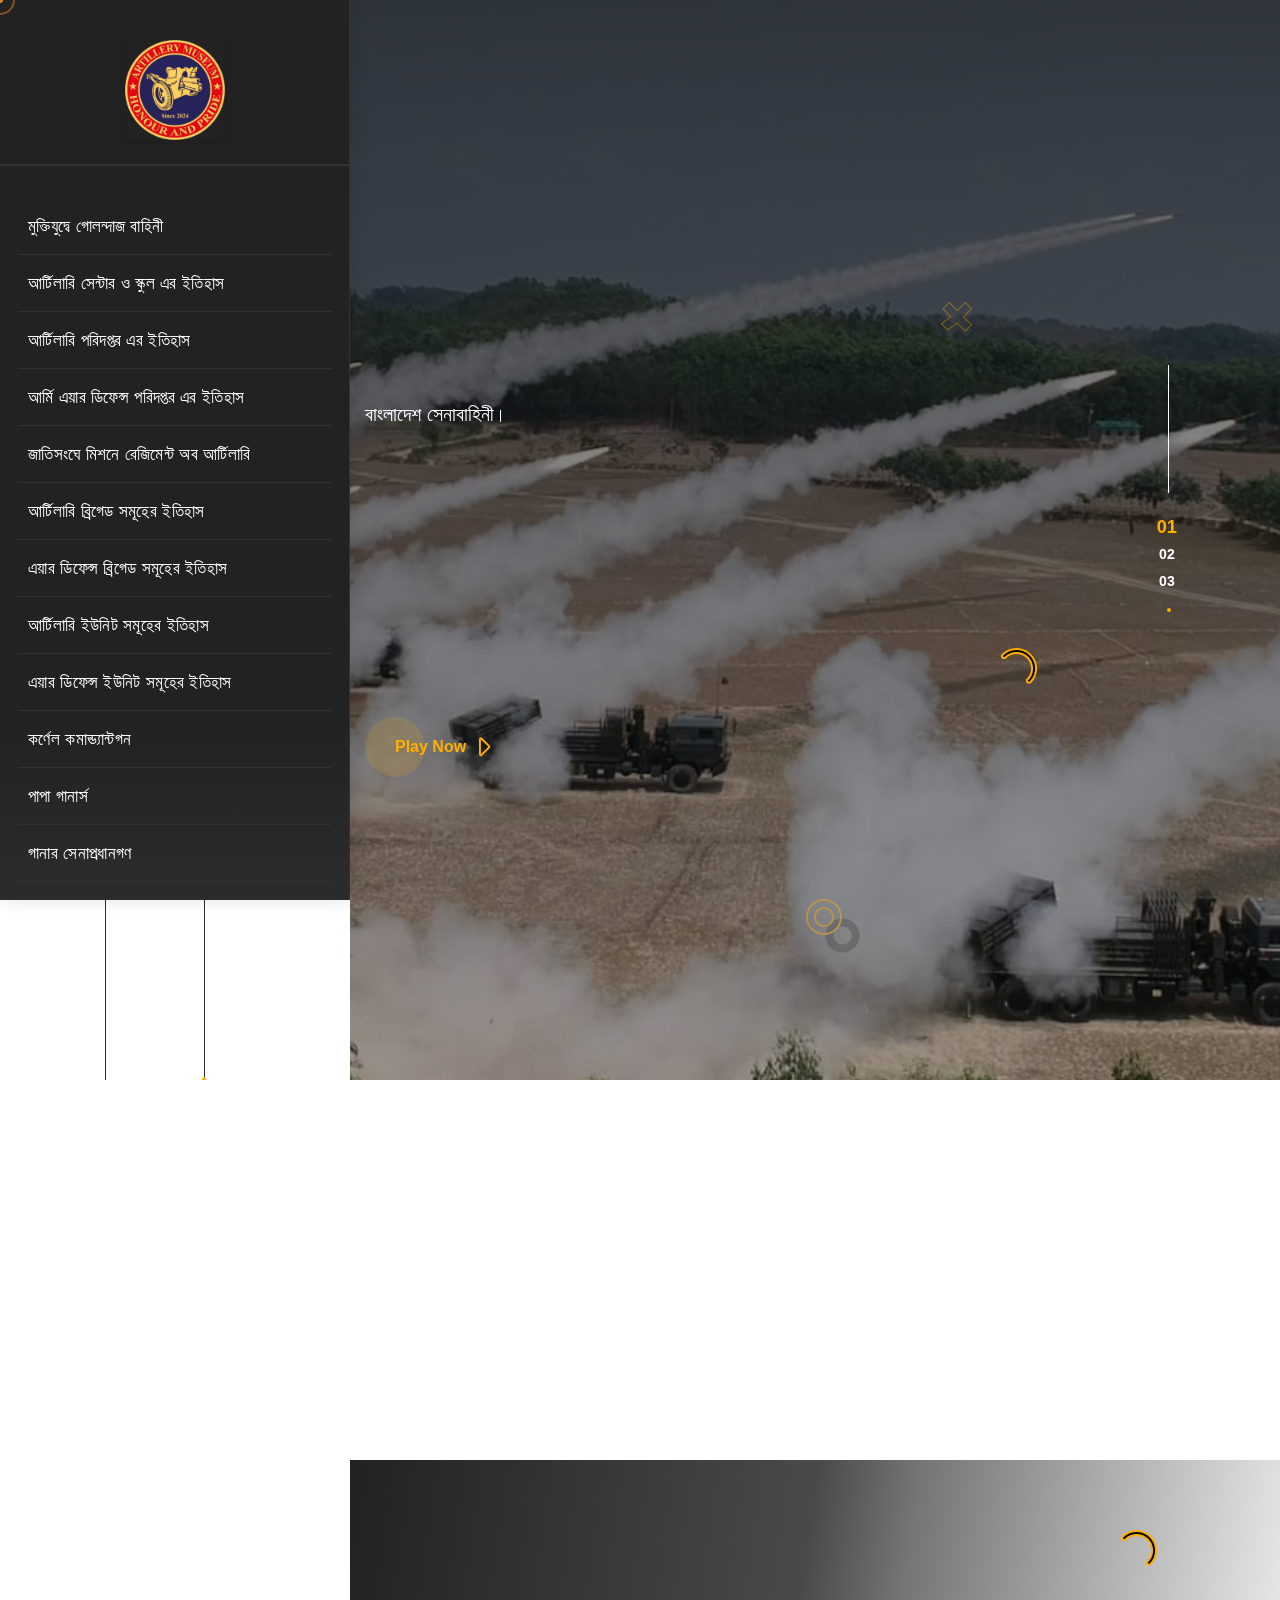
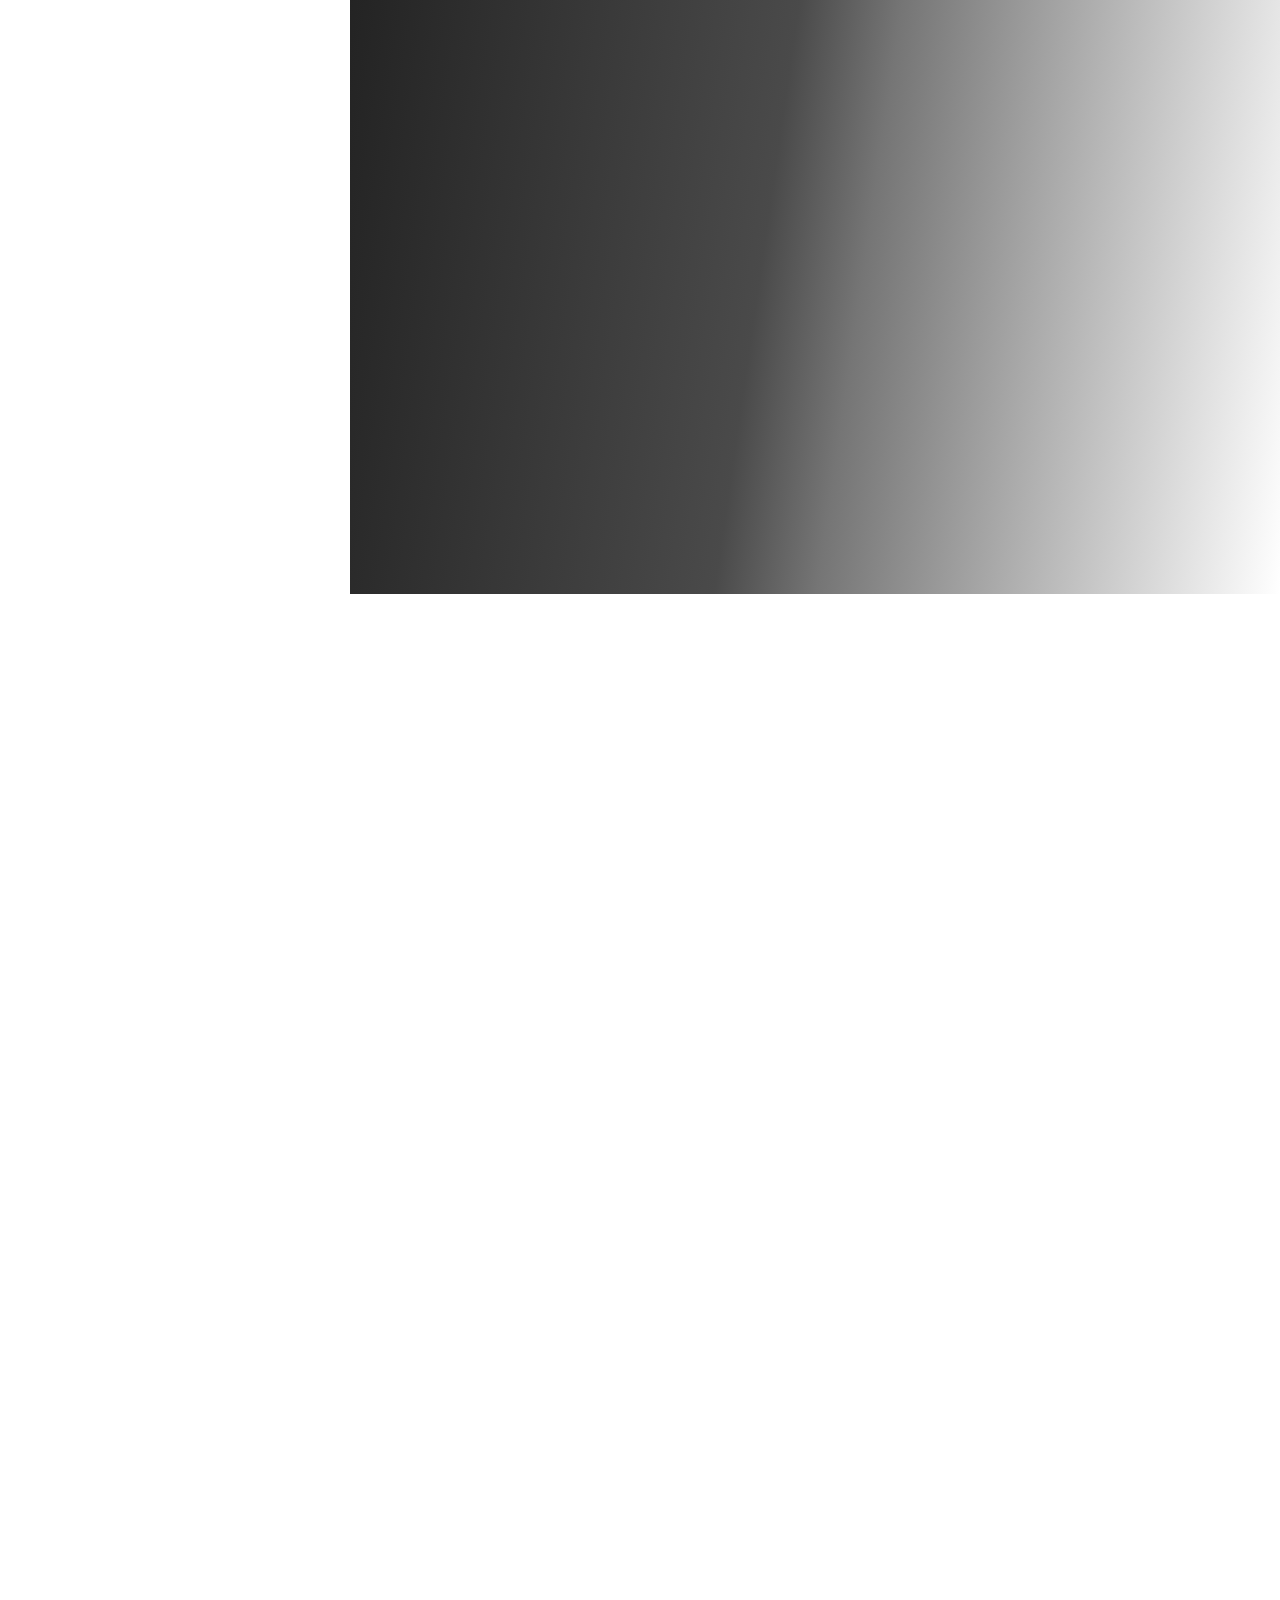
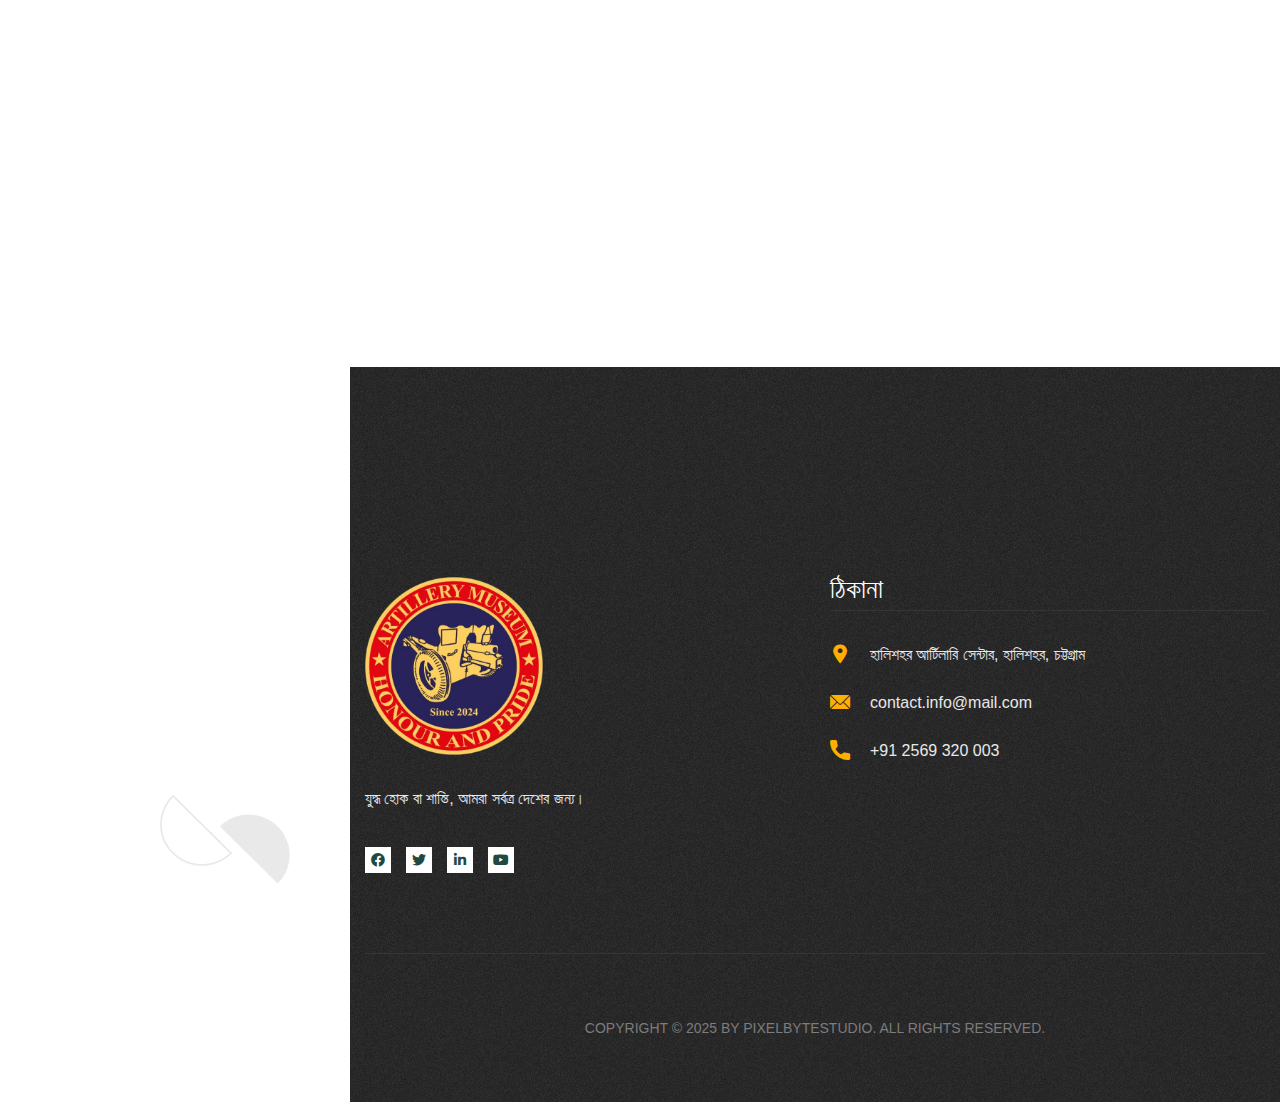
<file: index.html>
<!DOCTYPE html>
<html class="no-js" lang="bn">


<head>
    <meta charset="utf-8">
    <meta http-equiv="x-ua-compatible" content="ie=edge">
    <meta name="description" content="বাংলাদেশ সেনাবাহিনীর আর্টিলারি সেন্টার ও স্কুলের ইতিহাস ও অবদান তুলে ধরেছে এই জাদুঘর।">
    <title>Artilary Museum - Bangladesh Military, Artilery Center, Chattogram </title>
    <meta name="viewport" content="width=device-width, initial-scale=1">
    <!-- Place favicon.ico in the root directory -->
    <link rel="shortcut icon" type="image/x-icon" href="assets/img/favicon.png">
    <!-- CSS here -->
    <link rel="stylesheet" href="assets/css/preloader.css">
    <link rel="stylesheet" href="assets/css/bootstrap.css">
    <link rel="stylesheet" href="assets/css/meanmenu.css">
    <link rel="stylesheet" href="assets/css/animate.min.css">
    <link rel="stylesheet" href="assets/css/swiper-bundle.css">
    <link rel="stylesheet" href="assets/css/backToTop.css">
    <link rel="stylesheet" href="assets/css/magnific-popup.css">
    <link rel="stylesheet" href="assets/css/nice-select.css">
    <link rel="stylesheet" href="assets/css/fontAwesome5Pro.css">
    <link rel="stylesheet" href="assets/css/flaticon.css">
    <link rel="stylesheet" href="assets/css/slick.css">
    <link rel="stylesheet" href="assets/css/odometer.css">
    <link rel="stylesheet" href="assets/css/default.css">
    <link rel="stylesheet" href="assets/css/style.css">
</head>

<body>
    <!-- [if lte IE 9]>
    <p class="browserupgrade">
        You are using an <strong>outdated</strong> browser. Please
        <a href="https://browsehappy.com/">upgrade your browser</a> to improve
        your experience and security.
    </p>
    <![endif] -->

    <div class="mouseCursor cursor-outer"></div>
    <div class="mouseCursor cursor-inner"><span>Drag</span></div>

 

    <!-- header area start  -->
    <header>
        <!-- Mobile Menu Toggle Button -->
        <button class="mobile-menu-toggle" aria-label="Toggle menu" onclick="document.querySelector('.sidebar-menu-nav').classList.toggle('active')">
            <span style="font-size:2rem;">&#9776;</span>
        </button>
        <!-- Sidebar Menu Start -->
        <nav class="sidebar-menu-nav">
            <div class="sidebar-logo">
                <a href="index.html">
                    <img src="assets/img/logo/logo.png" alt="logo-img" width="100">
                </a>
            </div>
          <ul class="sidebar-menu">
            <li><a href="Pages/menu-content/menu-1.html">মুক্তিযুদ্বে গোলন্দাজ বাহিনী</a></li>
            <li><a href="Pages/menu-content/menu-2.html">আর্টিলারি সেন্টার ও স্কুল এর ইতিহাস</a></li>
            <li><a href="Pages/menu-content/menu-3.html">আর্টিলারি পরিদপ্তর এর ইতিহাস</a></li>
            <li><a href="Pages/menu-content/menu-4.html">আর্মি এয়ার ডিফেন্স পরিদপ্তর এর ইতিহাস</a></li>
            <li><a href="Pages/menu-content/menu-5.html">জাতিসংঘে মিশনে রেজিমেন্ট অব আর্টিলারি</a></li>
            <li><a href="Pages/menu-content/menu-6.html">আর্টিলারি ব্রিগেড সমূহের ইতিহাস</a></li>
            <li><a href="Pages/menu-content/menu-7.html">এয়ার ডিফেন্স ব্রিগেড সমূহের ইতিহাস</a></li>
            <li><a href="Pages/menu-content/menu-8.html">আর্টিলারি ইউনিট সমূহের ইতিহাস</a></li>
            <li><a href="Pages/menu-content/menu-9.html">এয়ার ডিফেন্স ইউনিট সমূহের ইতিহাস</a></li>
            <li><a href="Pages/menu-content/menu-10.html">কর্ণেল কমান্ড্যান্টগন</a></li>
            <li><a href="Pages/menu-content/menu-11.html">পাপা গানার্স</a></li>
            <li><a href="Pages/menu-content/menu-12.html">গানার সেনাপ্রধানগণ</a></li>
            <li><a href="Pages/menu-content/menu-13.html">কীর্তিমান গানার্স</a></li>
        </ul>
        </nav>
        <!-- Sidebar Menu End -->
    </header>
    <!-- header-area-end -->

    <!-- Add your site or application content here -->
    <main>
        <!-- banner-area-start -->
        <div class="banner-area banner-area1 pos-rel z-index-2">
            <!-- line animation - start -->
            <div class="line_wrap banner-line">
                <div class="line_item"></div>
            </div>
            <!-- line animation - end -->
            <div class="swiper-container slider__active">
                <div class="swiper-wrapper">
                    <div class="swiper-slide">
                        <div class="single-banner single-banner-1 banner-1080 p-relative d-flex align-items-center">
                            <div class="banner-bg banner-bg1 banner-bg1-1"
                                data-background="assets/img/banner/banner-1-1.jpg">
                            </div>
                            <div class="arm-hero-shape-wrapper">
                                <div class="arm-hero-shape arm-shape-a-1">
                                    <img src="assets/img/shape/shape-1.png" alt="img not found">
                                </div>
                                <div class="arm-hero-shape arm-shape-a-2">
                                    <img src="assets/img/shape/shape-2.png" alt="img not found">
                                </div>
                                <div class="arm-hero-shape arm-shape-a-4">
                                    <img src="assets/img/shape/shape-4.png" alt="img not found">
                                </div>
                            </div>
                            <div class="armado-shape">
                                <!-- <span class="stroke-text">   </span> -->
                            </div>
                            <div class="container">
                                <div class="row">
                                    <div class="col-12">
                                        <div class="banner-content banner-content1 banner-content1-1 pt-100">
                                            <div class="banner-meta-text">
                                                <span>বাংলাদেশ সেনাবাহিনী।</span>
                                            </div>
                                            <h1 class="banner-title">
                                                <span class="title-anim-part-1">
                                                    <span>প্রতিরক্ষা, উন্নয়ন ও শান্তির পথে </span>
                                                </span>
                                                <span class="title-anim-part-2">
                                                    <span><span class="marked-text">বাংলাদেশ </span>সেনাবাহিনী।</span>
                                                </span>
                                            </h1>
                                            <div class="banner-btn mt-80">
                                                <a href="https://www.youtube.com/watch?v=q0IHRgeatHI"
                                                    class="arm-play-btn popup-video">
                                                    Play Now<i class="fal fa-caret-right"></i>
                                                </a>
                                            </div>
                                        </div>
                                    </div>
                                </div>
                            </div>
                        </div>
                    </div>
                    <div class="swiper-slide">
                        <div class="single-banner single-banner-1 banner-1080 p-relative d-flex align-items-center">
                            <div class="banner-bg banner-bg1 banner-bg1-2"
                                data-background="assets/img/banner/banner-1-2.jpg">
                            </div>

                            <div class="arm-hero-shape-wrapper">
                                <div class="arm-hero-shape arm-shape-a-1">
                                    <img src="assets/img/shape/shape-1.png" alt="img not found">
                                </div>
                            </div>
                            <div class="armado-shape">
                                <!-- <span class="stroke-text">  </span> -->
                            </div>
                            <div class="container">
                                <div class="row">
                                    <div class="col-12">
                                        <div class="banner-content banner-content1 banner-content1-2 pt-100">
                                            <div class="banner-meta-text">
                                                <span>বাংলাদেশ সেনাবাহিনী।</span>
                                            </div>
                                            <h1 class="banner-title">
                                                <span class="title-anim-part-1">
                                                    <span>সর্বদা প্রস্তুত, </span>
                                                </span>
                                                <span class="title-anim-part-2">
                                                    <span> সর্বদা <span  class="marked-text"> সজাগ। </span></span>
                                                </span>
                                            </h1>
                                            <!-- <div class="banner-btn mt-80">
                                                <a href="services.html" class="arm-btn arm-btn-white"><span
                                                        class="circle-btn"><i
                                                            class="fal fa-long-arrow-right"></i></span>Our
                                                    Services</a>
                                                <a href="https://www.youtube.com/watch?v=q0IHRgeatHI"
                                                    class="arm-play-btn popup-video d-none">
                                                    Play Now<i class="fal fa-caret-right"></i>
                                                </a>
                                            </div> -->
                                        </div>
                                    </div>
                                </div>
                            </div>
                        </div>
                    </div>
                    <div class="swiper-slide">
                        <div class="single-banner single-banner-1 banner-1080 p-relative d-flex align-items-center">
                            <div class="banner-bg banner-bg1 banner-bg1-3"
                                data-background="assets/img/banner/banner-1-3.jpg">
                            </div>
                            <div class="arm-hero-shape-wrapper">
                                <div class="arm-hero-shape arm-shape-c-1" data-animation="fadeIn" data-delay="2s">
                                    <img src="assets/img/shape/shape-5.png" alt="img not found">
                                </div>
                                <div class="arm-hero-shape arm-shape-a-1">
                                    <img src="assets/img/shape/shape-1.png" alt="img not found">
                                </div>
                            </div>
                            <div class="armado-shape">
                                <!-- <span class="stroke-text">  </span> -->
                            </div>
                            <div class="container">
                                <div class="row">
                                    <div class="col-12">
                                        <div class="banner-content banner-content1 banner-content1-3 pt-100">
                                            <div class="banner-meta-text">
                                                <span>বাংলাদেশ সেনাবাহিনী।</span>
                                            </div>
                                            <h1 class="banner-title">
                                                <span class="title-anim-part-1">
                                                    <span>শক্তিতে সাহস,</span>
                                                </span>
                                                <span class="title-anim-part-2">
                                                    <span> মননে <span class="marked-text">দেশপ্রেম। </span></span>
                                                </span>
                                            </h1>
                                            <!-- <div class="banner-btn mt-80">
                                                <a href="services.html" class="arm-btn arm-btn-white"><span
                                                        class="circle-btn"><i
                                                            class="fal fa-long-arrow-right"></i></span>Our
                                                    Services</a>
                                                <a href="https://www.youtube.com/watch?v=q0IHRgeatHI"
                                                    class="arm-play-btn popup-video">
                                                    Play Now<i class="fal fa-caret-right"></i>
                                                </a>
                                            </div> -->
                                        </div>
                                    </div>
                                </div>
                            </div>
                        </div>
                    </div>
                </div>
            </div>
            <div class="slider-pagination slider1-pagination"></div>
        </div>
        <!-- banner-area-end -->

        <!-- activity-area-start -->
        <section class="activity-area pt-130 pb-30 p-relative bg-white z-index-2 fix">

            <!-- line animation - start -->
            <div class="deco_wrap">
                <div class="line_wrap body-line">
                    <div class="line_item"></div>
                </div>
            </div>
            <!-- line animation - end -->

            <div class="container">
                <div class="row justify-content-center">
                    <div class="col-xl-8">
                        <div class="bd-section-title-wrapper centered-title wow fadeInUp" data-wow-delay=".3s">
                            <div class="bd-section-subtitle">
                                <i class="flaticon-001-bullet"></i>
                                our activities
                                <i class="flaticon-001-bullet"></i>
                            </div>
                            <h3 class="bd-section-title mb-50">  <i class="flaticon-001-bullet"></i>গোলন্দাজ জাদুঘর <br>
                                আর্টিলারি সেন্টার এন্ড স্কুল <i class="flaticon-001-bullet"></i></h3>
                        </div>
                    </div>
                </div>
            

            </div>
        </section>

       

          <!-- donation-area-start -->
        <section class="donation-area pt-130 pb-130 donation-style fix">
            <div class="donation-overlay-img area-absolute parallax-bg "
                data-background="assets/img/bg/donation-parallax.jpg">
            </div>
            <div class="container">
                <div class="donation-inner p-relative">
                    <div class="donation-shape-wrapper">
                        <img class="donation-shape shape-1" src="assets/img/shape/circle.png" alt="img not found">
                        <img class="donation-shape shape-2" src="assets/img/shape/shape-2.png" alt="img not found">
                    </div>
                    <div class="row">
                        <div class="col-xl-6 col-lg-8">
                            <div class="dontaion-content-wrapper wow fadeInUp" data-wow-delay=".3s">
                               

                                <div class="donation-content">
                                    <p class="text-justify">সামরিক ইতিহাসে এবং বাংলাদেশের মহান মুক্তিযুদ্ধের গৌরবময় ইতিহাসে রেজিমেন্ট অব আর্টিলারি এক অবিস্মরণীয় নাম।  ২৫শে মার্চের কালরাত্রিতে যে আত্মরক্ষা প্রতিরোধ যুদ্ধের শুরু, জুন মাসের শেষ দিকে তা অত্যন্ত সংগঠিত জনযুদ্ধের রূপ লাভ করে। সমর নায়কগণ মুক্তিযুদ্ধ চলাকালীন সময় জেড ফোর্স, কে ফোর্স এবং এস ফোর্সকে প্রয়োজনীয় আর্টিলারি ফায়ার সহায়তা প্রদানের পরিকল্পনা করেন। এরই ফলশ্রুতিতে মুজিব ব্যাটারী, রওশনআরা ব্যাটারী এবং রকেট ব্যাটারী আত্মপ্রকাশ করে। ১৬ ডিসেম্বর ১৯৭১ সালে পরাধীনতার শিকল থেকে বের হবার পর থেকে কালের পরিক্রমায় বিভিন্ন রাষ্ট্রনায়ক এবং সেনানায়কের অক্লান্ত পরিশ্রমের ফসল হিসেবে বর্তমান বাংলাদেশের গোলন্দাজ বাহিনী পৃথিবীর বুকে একটি শক্তিশালী গোলন্দাজ বাহিনী হিসেবে মাথা তুলে দাঁড়িয়েছে। বর্তমানে গোলন্দাজ বাহিনীতে সর্বমোট ১০টি আর্টিলারি ব্রিগেড এবং ০২টি এয়ার ডিফেন্স ব্রিগেড রয়েছে। এ সকল ব্রিগেডের ছত্রছায়ায় ৩৫ টি ফিল্ড রেজিমেন্ট, ১৩ টি এডি রেজিমেন্ট এবং ০৪ টি লোকেটিং ব্যাটারী রয়েছে। প্রযুক্তিগত এবং আধুনিকায়নের অংশ হিসেবে গোলন্দাজ বাহিনীতে নতুনভাবে সংযোজন করা হয়েছে টাইগার এমএলআরএস, এমএলআরএস ডব্লিউএস-২২, এসএএম এফএম-৯০ মিসাইল, অরলিকন গান সিস্টেম, কিউডব্লিউ-২ ম্যানপ্যাড মিসাইল, ১০৫ মিঃ মিঃ এয়ার ট্রান্সপোর্টেবল বোরান হাউইটজার, শক্তিশালী লোকেটিং রাডার এবং অত্যন্ত আধুনিক প্রযুক্তিতে তৈরী ড্রোন সিস্টেম। 
                                    </p>
                                </div>
                            </div>
                        </div>
                    </div>
                </div>
            </div>
        </section>
        <!-- donation-area-end -->



        <!-- facility-area-start -->
        <section class="facility-area pt-130 pb-65 fix p-relative bg-white z-index-2">

            <!-- line animation - start -->
            <div class="deco_wrap">
                <div class="line_wrap body-line">
                    <div class="line_item"></div>
                </div>
            </div>
            <!-- line animation - end -->

            <div class="container">
                <div class="row align-items-center">
                    <div class="col-xl-6 col-lg-10">
                        <div class="facility-thumb-wrapper p-relative mb-65 z-index-2">
                            <div class="facility-thumb p-relative wow fadeInLeft" data-wow-delay=".3s">
                                <img src="assets/img/facility/img-1.png" alt="img not found">
                                <div class="panel wow"></div>

                            </div>
                           
                        </div>
                    </div>
                    <div class="col-xl-6 col-lg-10">
                        <div class="facility-content mb-25 wow fadeInRight" data-wow-delay=".3s">
                            <!-- <div class="bd-section-title-wrapper">
                                <div class="bd-section-subtitle">
                                    The Best fighters Team
                                    <i class="flaticon-001-bullet"></i>
                                </div>
                                <h3 class="bd-section-title mb-4">Saved 3800+ Lives
                                    and Properties
                                    <span class="title-bg">
                                        <img src="assets/img/shape/scratched-shape.png" alt="img not found">
                                    </span>
                                </h3>
                            </div> -->
                            <p class="text-justify">আর্টিলারি প্রতীকটি অনেকাংশে রয়্যাল আর্টিলারির প্রতীক থেকেই নেয়া হয়েছে। রয়্যাল আর্টিলারির প্রতীকে রয়েছে একটি কামানের ছবি। এর উপরে একটি মুকুট। মুকুট ও কামানের মাঝে রয়েছে একটি ল্যাটিন শব্দ “UBIQUE” যার অর্থ হচ্ছে সর্বত্র। কামানের নীচে রয়েছে মূলমন্ত্র “WHERE RIGHT AND GLORY LEAD”। বাংলাদেশের স্বাধীনতার পর বাংলাদেশ আর্টিলারির প্রতীকের ক্ষেত্রে মুকুট বা তারার পরিবর্তে দেয়া হয়েছে আমাদের জাতীয় ফুল শাপলা এবং কামানের নীচে মূলমন্ত্র পরিবর্তন করে রাখা হয়েছে ‘সম্মান ও গৌরব' । বিংশ শতাব্দীর মধ্যভাগ থেকে মনোগ্রামকে অনেক দেশের সশস্ত্র বাহিনীর ইউনিফর্মের অংশ হিসেবে বিবেচনা করা হয়। বাংলাদেশে আর্টিলারি রেজিমেন্টের সদস্যদের জন্য টুপির রঙ নির্বাচন করা হয় গাঢের নীল । এই গাঢের নীল রঙ আমাদের আত্মবিশ্বাস ও গৌরবের প্রতীক গাঢের নীল বুদ্ধিমত্তা, দৃঢ়তা, একতা এবং প্রতিরক্ষারও প্রতীক। এছাড়াও নীল রঙকে প্রায়শই সততা ও বিশ্বস্ততার প্রতীক হিসেবে গণ্য করা হয়।
                            </p>
                           
                        </div>
                    </div>
                </div>
            </div>
        </section>
        <!-- facility-area-end -->


           <!-- facility-area-start -->
        <section class="facility-area pt-130 pb-65 fix p-relative bg-white z-index-2">

            <!-- line animation - start -->
            <div class="deco_wrap">
                <div class="line_wrap body-line">
                    <div class="line_item"></div>
                </div>
            </div>
            <!-- line animation - end -->

            <div class="container">
                <div class="row align-items-center">
                    <div class="col-xl-6 col-lg-10">
                        <div class="facility-content mb-25 wow fadeInRight" data-wow-delay=".3s">
                            <!-- <div class="bd-section-title-wrapper">
                                <div class="bd-section-subtitle">
                                    The Best fighters Team
                                    <i class="flaticon-001-bullet"></i>
                                </div>
                                <h3 class="bd-section-title mb-4">Saved 3800+ Lives
                                    and Properties
                                    <span class="title-bg">
                                        <img src="assets/img/shape/scratched-shape.png" alt="img not found">
                                    </span>
                                </h3>
                            </div> -->
                            <p class="text-justify">আর্টিলারি প্রতীকটি অনেকাংশে রয়্যাল আর্টিলারির প্রতীক থেকেই নেয়া হয়েছে। রয়্যাল আর্টিলারির প্রতীকে রয়েছে একটি কামানের ছবি। এর উপরে একটি মুকুট। মুকুট ও কামানের মাঝে রয়েছে একটি ল্যাটিন শব্দ “UBIQUE” যার অর্থ হচ্ছে সর্বত্র। কামানের নীচে রয়েছে মূলমন্ত্র “WHERE RIGHT AND GLORY LEAD”। বাংলাদেশের স্বাধীনতার পর বাংলাদেশ আর্টিলারির প্রতীকের ক্ষেত্রে মুকুট বা তারার পরিবর্তে দেয়া হয়েছে আমাদের জাতীয় ফুল শাপলা এবং কামানের নীচে মূলমন্ত্র পরিবর্তন করে রাখা হয়েছে ‘সম্মান ও গৌরব' । বিংশ শতাব্দীর মধ্যভাগ থেকে মনোগ্রামকে অনেক দেশের সশস্ত্র বাহিনীর ইউনিফর্মের অংশ হিসেবে বিবেচনা করা হয়। বাংলাদেশে আর্টিলারি রেজিমেন্টের সদস্যদের জন্য টুপির রঙ নির্বাচন করা হয় গাঢের নীল । এই গাঢের নীল রঙ আমাদের আত্মবিশ্বাস ও গৌরবের প্রতীক গাঢের নীল বুদ্ধিমত্তা, দৃঢ়তা, একতা এবং প্রতিরক্ষারও প্রতীক। এছাড়াও নীল রঙকে প্রায়শই সততা ও বিশ্বস্ততার প্রতীক হিসেবে গণ্য করা হয়।
</p>
                           
                        </div>
                    </div>
                    <div class="col-xl-6 col-lg-10">
                        <div class="facility-thumb-wrapper p-relative mb-65 z-index-2">
                            <div class="facility-thumb p-relative wow fadeInLeft" data-wow-delay=".3s">
                                <img src="assets/img/facility/img-flag.png" alt="img not found">
                                <div class="panel wow"></div>

                            </div>
                        </div>
                    </div>
                </div>
            </div>
        </section>
        <!-- facility-area-end -->


      

       


        

       



    </main>
    <!-- footer-area-start -->
    <footer class="footer-sticky">

        <!-- subscribe-area-start -->
        <section class="subscribe-area footer-bg pt-130 pb-80 p-relative z-index-1">
            <div class="noise-wrapper">
                <div class="noise"></div>
            </div>
         
        </section>
        <!-- subscribe-area-end -->
        <section class="footer-widget-area footer-bg p-relative z-index-1">
            <div class="noise-wrapper">
                <div class="noise"></div>
            </div>
            <div class="container">
                <div class="footer-shape-wrapper">
                    <div class="footer-shape shape-1">
                        <img src="assets/img/shape/footer/img-1.png" alt="img not found">
                    </div>
                </div>
                <div class="arm-footer-border">
                    <div class="row">
                        <div class="col-xl-6 col-lg-6">
                            <div class="arm-footer-widget footer2-widget-1 mb-40">
                                <div class="footer-widget-logo mb-30">
                                    <a href="index.html">

                                        <img src="assets/img/logo/logo-white.png" alt="img not found">
                                    </a>
                                </div>
                                <p>যুদ্ধ হোক বা শান্তি, আমরা সর্বত্র দেশের জন্য।</p>
                                <div class="footer-widget-social">
                                    <a href="https://facebook.com/" target="_blank"><i class="fab fa-facebook"></i></a>
                                    <a href="https://twitter.com/" target="_blank"><i class="fab fa-twitter"></i></a>
                                    <a href="https://linkedin.com/" target="_blank"><i
                                            class="fab fa-linkedin-in"></i></a>
                                    <a href="https://youtube.com/" target="_blank"><i class="fab fa-youtube"></i></a>
                                </div>
                            </div>
                        </div>
                        <div class="col-xl-6 col-lg-6">
                            <div class="amr-footer-widget footer2-widget-2 mb-40">
                                <div class="footer-widget-title">
                                    <h3>ঠিকানা</h3>
                                </div>
                                <div class="footer-widget-contact">
                                    <ul>
                                        <li>
                                            <div class="arm-single-contact">
                                                <div class="footer-contact-icon">
                                                    <i class="flaticon-077-map"></i>
                                                </div>
                                                <p>হালিশহর আর্টিলারি সেন্টার, হালিশহর, চট্টগ্রাম</p>
                                            </div>
                                        </li>
                                        <li>
                                            <div class="arm-single-contact">
                                                <div class="footer-contact-icon">
                                                    <i class="flaticon-073-email-2"></i>
                                                </div>
                                                <p><a href="mailto:info@gmail.com">contact.info@mail.com</a></p>
                                            </div>
                                        </li>
                                        <li>
                                            <div class="arm-single-contact">
                                                <div class="footer-contact-icon">
                                                    <i class="flaticon-060-call"></i>
                                                </div>
                                                <p><a href="tel:912569320003">+91 2569 320 003</a></p>
                                            </div>
                                        </li>
                                    </ul>
                                </div>
                            </div>
                        </div>
                    </div>
                </div>
            </div>
        </section>

        <div class="copyright-area footer-bg pt-60 pb-60 p-relative z-index-1">
            <div class="noise-wrapper">
                <div class="noise"></div>
            </div>
            <div class="container">
                <div class="row">
                    <div class="col-xl-12">
                        <div class="copyright-text copyright-2-text text-center">
                            Copyright &copy; 2025 by <a href="#">PixelByteStudio</a>. All rights reserved.
                        </div>
                    </div>
                </div>
            </div>
        </div>
    </footer>
    <!-- footer-area-end -->

    <!-- preloader  -->
    <div id="preloader">
        <div id="ctn-preloader" class="ctn-preloader">
            <div class="animation-preloader">
                <div class="spinner"></div>
                <div class="txt-loading">
                    <span data-text-preloader="B" class="letters-loading">
                        B
                    </span>
                    <span data-text-preloader="A" class="letters-loading">
                        A
                    </span>
                    <span data-text-preloader="N" class="letters-loading">
                        N
                    </span>
                    <span data-text-preloader="G" class="letters-loading">
                        G
                    </span>
                    <span data-text-preloader="L" class="letters-loading">
                        L
                    </span>
                    <span data-text-preloader="A" class="letters-loading">
                        A
                    </span>
                    <span data-text-preloader="D" class="letters-loading">
                        D
                    </span>
                    <span data-text-preloader="E" class="letters-loading">
                        E
                    </span>
                    <span data-text-preloader="S" class="letters-loading">
                        S
                    </span>
                    <span data-text-preloader="H" class="letters-loading">
                        H
                    </span>
                </div>
            </div>
            <div class="loader">
                <div class="row">
                    <div class="col-3 loader-section section-left">
                        <div class="bg"></div>
                    </div>
                    <div class="col-3 loader-section section-left">
                        <div class="bg"></div>
                    </div>
                    <div class="col-3 loader-section section-right">
                        <div class="bg"></div>
                    </div>
                    <div class="col-3 loader-section section-right">
                        <div class="bg"></div>
                    </div>
                </div>
            </div>
        </div>
    </div>
    <!-- preloader end -->

    <!-- back to top start -->
    <div class="progress-wrap">
        <svg class="progress-circle svg-content" width="100%" height="100%" viewBox="-1 -1 102 102">
            <path d="M50,1 a49,49 0 0,1 0,98 a49,49 0 0,1 0,-98" />
        </svg>
    </div>
    <!-- back to top end -->

    <!-- JS here -->
    <script src="assets/js/vendor/jquery-3.6.0.min.js"></script>
    <script src="assets/js/vendor/waypoints.min.js"></script>
    <script src="assets/js/bootstrap.bundle.min.js"></script>
    <script src="assets/js/meanmenu.js"></script>
    <script src="assets/js/swiper-bundle.min.js"></script>
    <script src="assets/js/magnific-popup.min.js"></script>
    <script src="assets/js/backToTop.js"></script>
    <script src="assets/js/nice-select.min.js"></script>
    <script src="assets/js/ajax-form.js"></script>
    <script src="assets/js/wow.min.js"></script>
    <script src="assets/js/isotope.pkgd.min.js"></script>
    <script src="assets/js/imagesloaded.pkgd.min.js"></script>
    <script src="assets/js/jquery.appear.js"></script>
    <script src="assets/js/jquery.odometer.min.js"></script>
    <script src="assets/js/slick.min.js"></script>
    <script src="assets/js/js_circle-progress.min.js"></script>
    <script src="assets/js/main.js"></script>
</body>


</html>
</file>
<file: assets/css/preloader.css>
.ctn-preloader {
  -webkit-box-align: center;
  -ms-flex-align: center;
  align-items: center;
  cursor: default;
  display: -webkit-box;
  display: -ms-flexbox;
  display: flex;
  height: 100%;
  -webkit-box-pack: center;
  -ms-flex-pack: center;
  justify-content: center;
  position: fixed;
  left: 0;
  top: 0;
  width: 100%;
  z-index: 9000;
}

.ctn-preloader .animation-preloader {
  z-index: 1000;
}

.ctn-preloader .animation-preloader .spinner {
  -webkit-animation: spinner 1s infinite linear;
  animation: spinner 1s infinite linear;
  border-radius: 50%;
  border: 3px solid rgba(0, 0, 0, 0.2);
  border-top-color: #ffaf00;
  height: 150px;
  margin: 0 auto 3.5em auto;
  width: 150px;
}

.ctn-preloader .animation-preloader .txt-loading {
  font: bold 5em 'Montserrat', sans-serif;
  text-align: center;
  -webkit-user-select: none;
  -moz-user-select: none;
  -ms-user-select: none;
  user-select: none;
}

.ctn-preloader .animation-preloader .txt-loading .letters-loading {
  color: rgba(0, 0, 0, 0.2);
  position: relative;
}

.ctn-preloader .animation-preloader .txt-loading .letters-loading:before {
  -webkit-animation: letters-loading 4s infinite;
  animation: letters-loading 4s infinite;
  color: #1f4941;
  content: attr(data-text-preloader);
  left: 0;
  opacity: 0;
  font-family: 'Montserrat', sans-serif;
  position: absolute;
  top: -3px;
  -webkit-transform: rotateY(-90deg);
  transform: rotateY(-90deg);
}

.ctn-preloader .animation-preloader .txt-loading .letters-loading:nth-child(2):before {
  -webkit-animation-delay: 0.2s;
  animation-delay: 0.2s;
}

.ctn-preloader .animation-preloader .txt-loading .letters-loading:nth-child(3):before {
  -webkit-animation-delay: 0.4s;
  animation-delay: 0.4s;
}

.ctn-preloader .animation-preloader .txt-loading .letters-loading:nth-child(4):before {
  -webkit-animation-delay: 0.6s;
  animation-delay: 0.6s;
}

.ctn-preloader .animation-preloader .txt-loading .letters-loading:nth-child(5):before {
  -webkit-animation-delay: 0.8s;
  animation-delay: 0.8s;
}

.ctn-preloader .animation-preloader .txt-loading .letters-loading:nth-child(6):before {
  -webkit-animation-delay: 1s;
  animation-delay: 1s;
}

.ctn-preloader .animation-preloader .txt-loading .letters-loading:nth-child(7):before {
  -webkit-animation-delay: 1.2s;
  animation-delay: 1.2s;
}

.ctn-preloader .animation-preloader .txt-loading .letters-loading:nth-child(8):before {
  -webkit-animation-delay: 1.4s;
  animation-delay: 1.4s;
}

.ctn-preloader.dark .animation-preloader .spinner {
  border-color: rgba(255, 255, 255, 0.2);
  border-top-color: #fff;
}

.ctn-preloader.dark .animation-preloader .txt-loading .letters-loading {
  color: rgba(255, 255, 255, 0.2);
}

.ctn-preloader.dark .animation-preloader .txt-loading .letters-loading:before {
  color: #fff;
}

.ctn-preloader p {
  font-size: 14px;
  font-weight: 500;
  text-transform: uppercase;
  letter-spacing: 8px;
  color: #3b3b3b;
}

.ctn-preloader .loader {
  position: fixed;
  top: 0;
  left: 0;
  width: 100%;
  height: 100%;
  font-size: 0;
  z-index: 1;
  pointer-events: none;
}

.ctn-preloader .loader .row {
  height: 100%;
}

.ctn-preloader .loader .loader-section {
  padding: 0px;
}

.ctn-preloader .loader .loader-section .bg {
  background-color: #ffffff;
  height: 100%;
  left: 0;
  width: 100%;
  -webkit-transition: all 800ms cubic-bezier(0.77, 0, 0.175, 1);
  -o-transition: all 800ms cubic-bezier(0.77, 0, 0.175, 1);
  transition: all 800ms cubic-bezier(0.77, 0, 0.175, 1);
}

.ctn-preloader .loader.dark_bg .loader-section .bg {
  background: #111339;
}

.ctn-preloader.loaded .animation-preloader {
  opacity: 0;
  -webkit-transition: 0.3s ease-out;
  -o-transition: 0.3s ease-out;
  transition: 0.3s ease-out;
}

.ctn-preloader.loaded .loader-section .bg {
  width: 0;
  -webkit-transition: 0.7s 0.3s allcubic-bezier(0.1, 0.1, 0.1, 1);
  -o-transition: 0.7s 0.3s allcubic-bezier(0.1, 0.1, 0.1, 1);
  transition: 0.7s 0.3s allcubic-bezier(0.1, 0.1, 0.1, 1);
}

@-webkit-keyframes spinner {
  to {
    -webkit-transform: rotateZ(360deg);
    transform: rotateZ(360deg);
  }
}

@keyframes spinner {
  to {
    -webkit-transform: rotateZ(360deg);
    transform: rotateZ(360deg);
  }
}

@-webkit-keyframes letters-loading {
  0%,
  75%,
  100% {
    opacity: 0;
    -webkit-transform: rotateY(-90deg);
    transform: rotateY(-90deg);
  }
  25%,
  50% {
    opacity: 1;
    -webkit-transform: rotateY(0deg);
    transform: rotateY(0deg);
  }
}

@keyframes letters-loading {
  0%,
  75%,
  100% {
    opacity: 0;
    -webkit-transform: rotateY(-90deg);
    transform: rotateY(-90deg);
  }
  25%,
  50% {
    opacity: 1;
    -webkit-transform: rotateY(0deg);
    transform: rotateY(0deg);
  }
}

@media screen and (max-width: 767px) {
  .ctn-preloader .animation-preloader .spinner {
    height: 8em;
    width: 8em;
  }
  .ctn-preloader .animation-preloader .txt-loading {
    font: bold 3.5em "Poppins", sans-serif;
  }
}

@media screen and (max-width: 500px) {
  .ctn-preloader .animation-preloader .spinner {
    height: 7em;
    width: 7em;
  }
  .ctn-preloader .animation-preloader .txt-loading {
    font: bold 2em "Poppins", sans-serif;
  }
}
</file>
<file: assets/css/backToTop.css>
.progress-wrap {
    position: fixed;
    right: 50px;
    bottom: 50px;
    height: 46px;
    width: 46px;
    cursor: pointer;
    display: block;
    border-radius: 50px;
    box-shadow: inset  0 0 0 2px rgba(95, 58, 252,0.2);
    z-index: 99;
    opacity: 0;
    visibility: hidden;
    transform: translateY(15px);
    -webkit-transition: all 200ms linear;
    transition: all 200ms linear;
  }
  
  .progress-wrap.active-progress {
    opacity: 1;
    visibility: visible;
    transform: translateY(0);
  }
  
  .progress-wrap::after {
    position: absolute;
    content: '\f176';
    font-family: "Font Awesome 5 Pro";
    text-align: center;
    line-height: 46px;
    font-size: 20px;
    color: #2c3941;
    left: 0;
    top: 0;
    height: 46px;
    width: 46px;
    cursor: pointer;
    display: block;
    z-index: 1;
    -webkit-transition: all 200ms linear;
    transition: all 200ms linear;
  }


  
  .progress-wrap svg path { 
    fill: none; 
  }
  
  .progress-wrap svg.progress-circle path {
    stroke: #2c3941;
    stroke-width: 4;
    box-sizing:border-box;
    -webkit-transition: all 200ms linear;
    transition: all 200ms linear;
  }
</file>
<file: assets/css/nice-select.css>
.nice-select {
  -webkit-tap-highlight-color: transparent;
  background-color: #fff;
  border-radius: 5px;
  border: solid 1px #e8e8e8;
  box-sizing: border-box;
  clear: both;
  cursor: pointer;
  display: block;
  float: left;
  font-family: inherit;
  font-size: 14px;
  font-weight: normal;
  height: 42px;
  line-height: 40px;
  outline: none;
  padding-left: 18px;
  padding-right: 30px;
  position: relative;
  text-align: left !important;
  -webkit-transition: all 0.2s ease-in-out;
  transition: all 0.2s ease-in-out;
  -webkit-user-select: none;
     -moz-user-select: none;
      -ms-user-select: none;
          user-select: none;
  white-space: nowrap;
  width: auto; }
  .nice-select:hover {
    border-color: #dbdbdb; }
  .nice-select:active, .nice-select.open, .nice-select:focus {
    border-color: #999; }
  .nice-select:after {
    border-bottom: 2px solid #999;
    border-right: 2px solid #999;
    content: '';
    display: block;
    height: 5px;
    margin-top: -4px;
    pointer-events: none;
    position: absolute;
    right: 12px;
    top: 50%;
    -webkit-transform-origin: 66% 66%;
        -ms-transform-origin: 66% 66%;
            transform-origin: 66% 66%;
    -webkit-transform: rotate(45deg);
        -ms-transform: rotate(45deg);
            transform: rotate(45deg);
    -webkit-transition: all 0.15s ease-in-out;
    transition: all 0.15s ease-in-out;
    width: 5px; }
  .nice-select.open:after {
    -webkit-transform: rotate(-135deg);
        -ms-transform: rotate(-135deg);
            transform: rotate(-135deg); }
  .nice-select.open .list {
    opacity: 1;
    pointer-events: auto;
    -webkit-transform: scale(1) translateY(0);
        -ms-transform: scale(1) translateY(0);
            transform: scale(1) translateY(0); }
  .nice-select.disabled {
    border-color: #ededed;
    color: #999;
    pointer-events: none; }
    .nice-select.disabled:after {
      border-color: #cccccc; }
  .nice-select.wide {
    width: 100%; }
    .nice-select.wide .list {
      left: 0 !important;
      right: 0 !important; }
  .nice-select.right {
    float: right; }
    .nice-select.right .list {
      left: auto;
      right: 0; }
  .nice-select.small {
    font-size: 12px;
    height: 36px;
    line-height: 34px; }
    .nice-select.small:after {
      height: 4px;
      width: 4px; }
    .nice-select.small .option {
      line-height: 34px;
      min-height: 34px; }
  .nice-select .list {
    background-color: #fff;
    border-radius: 5px;
    box-shadow: 0 0 0 1px rgba(68, 68, 68, 0.11);
    box-sizing: border-box;
    margin-top: 4px;
    opacity: 0;
    overflow: hidden;
    padding: 0;
    pointer-events: none;
    position: absolute;
    top: 100%;
    left: 0;
    -webkit-transform-origin: 50% 0;
        -ms-transform-origin: 50% 0;
            transform-origin: 50% 0;
    -webkit-transform: scale(0.75) translateY(-21px);
        -ms-transform: scale(0.75) translateY(-21px);
            transform: scale(0.75) translateY(-21px);
    -webkit-transition: all 0.2s cubic-bezier(0.5, 0, 0, 1.25), opacity 0.15s ease-out;
    transition: all 0.2s cubic-bezier(0.5, 0, 0, 1.25), opacity 0.15s ease-out;
    z-index: 9; }
    .nice-select .list:hover .option:not(:hover) {
      background-color: transparent !important; }
  .nice-select .option {
    cursor: pointer;
    font-weight: 400;
    line-height: 40px;
    list-style: none;
    min-height: 40px;
    outline: none;
    padding-left: 18px;
    padding-right: 29px;
    text-align: left;
    -webkit-transition: all 0.2s;
    transition: all 0.2s; }
    .nice-select .option:hover, .nice-select .option.focus, .nice-select .option.selected.focus {
      background-color: #f6f6f6; }
    .nice-select .option.selected {
      font-weight: bold; }
    .nice-select .option.disabled {
      background-color: transparent;
      color: #999;
      cursor: default; }

.no-csspointerevents .nice-select .list {
  display: none; }

.no-csspointerevents .nice-select.open .list {
  display: block; }
</file>
<file: assets/css/flaticon.css>
@font-face {
    font-family: "flaticon_armado_-_militery_service_themeset";
    src: url("../fonts/flaticon_armado_-_militery_service_themeset4286.ttf?2aec7464788ec907167879cfb0123c7e") format("truetype"),
url("../fonts/flaticon_armado_-_militery_service_themeset4286.woff?2aec7464788ec907167879cfb0123c7e") format("woff"),
url("../fonts/flaticon_armado_-_militery_service_themeset4286.woff2?2aec7464788ec907167879cfb0123c7e") format("woff2"),
url("../fonts/flaticon_armado_-_militery_service_themeset4286.eot?2aec7464788ec907167879cfb0123c7e#iefix") format("embedded-opentype"),
url("../fonts/flaticon_armado_-_militery_service_themeset4286.svg?2aec7464788ec907167879cfb0123c7e#flaticon_armado_-_militery_service_themeset") format("svg");
}

i[class^="flaticon-"]:before, i[class*=" flaticon-"]:before {
    font-family: flaticon_armado_-_militery_service_themeset !important;
    font-style: normal;
    font-weight: normal !important;
    font-variant: normal;
    text-transform: none;
    line-height: 1;
    -webkit-font-smoothing: antialiased;
    -moz-osx-font-smoothing: grayscale;
}

.flaticon-001-bullet:before {
    content: "\f101";
}
.flaticon-002-anchor:before {
    content: "\f102";
}
.flaticon-003-anchor-1:before {
    content: "\f103";
}
.flaticon-004-anchor-2:before {
    content: "\f104";
}
.flaticon-005-navy:before {
    content: "\f105";
}
.flaticon-006-anchor-3:before {
    content: "\f106";
}
.flaticon-007-tank:before {
    content: "\f107";
}
.flaticon-008-rank:before {
    content: "\f108";
}
.flaticon-009-jet-fighter:before {
    content: "\f109";
}
.flaticon-010-fighter-airplane:before {
    content: "\f10a";
}
.flaticon-011-fighter-jet:before {
    content: "\f10b";
}
.flaticon-012-fighter-jet-1:before {
    content: "\f10c";
}
.flaticon-013-play-button:before {
    content: "\f10d";
}
.flaticon-014-play:before {
    content: "\f10e";
}
.flaticon-015-play-button-1:before {
    content: "\f10f";
}
.flaticon-017-play-2:before {
    content: "\f110";
}
.flaticon-018-play-3:before {
    content: "\f111";
}
.flaticon-019-play-4:before {
    content: "\f112";
}
.flaticon-021-police-badge:before {
    content: "\f113";
}
.flaticon-022-police-handcuffs:before {
    content: "\f114";
}
.flaticon-023-police:before {
    content: "\f115";
}
.flaticon-024-alarm:before {
    content: "\f116";
}
.flaticon-025-police-badge-1:before {
    content: "\f117";
}
.flaticon-026-police-hat:before {
    content: "\f118";
}
.flaticon-027-check:before {
    content: "\f119";
}
.flaticon-028-check-1:before {
    content: "\f11a";
}
.flaticon-029-user:before {
    content: "\f11b";
}
.flaticon-030-user-1:before {
    content: "\f11c";
}
.flaticon-031-user-2:before {
    content: "\f11d";
}
.flaticon-032-riot-police:before {
    content: "\f11e";
}
.flaticon-033-air-force:before {
    content: "\f11f";
}
.flaticon-034-soldier:before {
    content: "\f120";
}
.flaticon-035-army:before {
    content: "\f121";
}
.flaticon-036-play-6:before {
    content: "\f122";
}
.flaticon-037-right-arrow:before {
    content: "\f123";
}
.flaticon-038-next:before {
    content: "\f124";
}
.flaticon-039-next-1:before {
    content: "\f125";
}
.flaticon-040-right:before {
    content: "\f126";
}
.flaticon-041-next-2:before {
    content: "\f127";
}
.flaticon-042-arrow-right:before {
    content: "\f128";
}
.flaticon-043-next-3:before {
    content: "\f129";
}
.flaticon-044-check-2:before {
    content: "\f12a";
}
.flaticon-045-checked:before {
    content: "\f12b";
}
.flaticon-046-checkmark:before {
    content: "\f12c";
}
.flaticon-047-check-mark:before {
    content: "\f12d";
}
.flaticon-048-calendar:before {
    content: "\f12e";
}
.flaticon-049-calendar-1:before {
    content: "\f12f";
}
.flaticon-050-calendar-2:before {
    content: "\f130";
}
.flaticon-051-calendar-3:before {
    content: "\f131";
}
.flaticon-052-chat-bubble:before {
    content: "\f132";
}
.flaticon-053-comment:before {
    content: "\f133";
}
.flaticon-054-comment-1:before {
    content: "\f134";
}
.flaticon-055-speech-bubble:before {
    content: "\f135";
}
.flaticon-056-user-3:before {
    content: "\f136";
}
.flaticon-057-user-4:before {
    content: "\f137";
}
.flaticon-058-telephone:before {
    content: "\f138";
}
.flaticon-059-telephone-1:before {
    content: "\f139";
}
.flaticon-060-call:before {
    content: "\f13a";
}
.flaticon-061-phone-receiver-silhouette:before {
    content: "\f13b";
}
.flaticon-062-edit:before {
    content: "\f13c";
}
.flaticon-063-editing:before {
    content: "\f13d";
}
.flaticon-064-edit-1:before {
    content: "\f13e";
}
.flaticon-065-edit-2:before {
    content: "\f13f";
}
.flaticon-066-editing-1:before {
    content: "\f140";
}
.flaticon-067-writing:before {
    content: "\f141";
}
.flaticon-068-write:before {
    content: "\f142";
}
.flaticon-069-email:before {
    content: "\f143";
}
.flaticon-070-email-1:before {
    content: "\f144";
}
.flaticon-071-open-letter:before {
    content: "\f145";
}
.flaticon-072-envelope:before {
    content: "\f146";
}
.flaticon-073-email-2:before {
    content: "\f147";
}
.flaticon-074-mail:before {
    content: "\f148";
}
.flaticon-075-send:before {
    content: "\f149";
}
.flaticon-076-placeholder:before {
    content: "\f14a";
}
.flaticon-077-map:before {
    content: "\f14b";
}
.flaticon-078-placeholder-1:before {
    content: "\f14c";
}
.flaticon-079-pin:before {
    content: "\f14d";
}
.flaticon-080-right-down:before {
    content: "\f14e";
}
.flaticon-081-right-down-1:before {
    content: "\f14f";
}
.flaticon-082-man:before {
    content: "\f150";
}
.flaticon-083-computer:before {
    content: "\f151";
}
.flaticon-084-gps:before {
    content: "\f152";
}
.flaticon-085-map-1:before {
    content: "\f153";
}
.flaticon-086-home-security:before {
    content: "\f154";
}
.flaticon-087-house-insurance:before {
    content: "\f155";
}
.flaticon-088-cctv:before {
    content: "\f156";
}
.flaticon-089-guarantee:before {
    content: "\f157";
}
.flaticon-090-insurance:before {
    content: "\f158";
}
.flaticon-091-bank:before {
    content: "\f159";
}
.flaticon-092-bank-statement:before {
    content: "\f15a";
}
.flaticon-093-safe:before {
    content: "\f15b";
}
.flaticon-094-bank-1:before {
    content: "\f15c";
}
.flaticon-095-safe-deposit:before {
    content: "\f15d";
}
.flaticon-096-safebox:before {
    content: "\f15e";
}
.flaticon-097-right-down-2:before {
    content: "\f15f";
}
.flaticon-098-down-chevron:before {
    content: "\f160";
}
.flaticon-099-arrow-down:before {
    content: "\f161";
}
.flaticon-100-right-quote:before {
    content: "\f162";
}
.flaticon-101-quotes:before {
    content: "\f163";
}
.flaticon-102-quote:before {
    content: "\f164";
}
.flaticon-103-quote-1:before {
    content: "\f165";
}
.flaticon-104-quotation:before {
    content: "\f166";
}
.flaticon-105-smoke-detector:before {
    content: "\f167";
}
.flaticon-106-bell:before {
    content: "\f168";
}
.flaticon-107-sprinkler:before {
    content: "\f169";
}
.flaticon-108-fire-alarm:before {
    content: "\f16a";
}
.flaticon-109-smoke-detector-1:before {
    content: "\f16b";
}
.flaticon-110-smoke-detector-2:before {
    content: "\f16c";
}
.flaticon-111-smoke-detector-3:before {
    content: "\f16d";
}
.flaticon-112-fire-station:before {
    content: "\f16e";
}
.flaticon-113-firefighter:before {
    content: "\f16f";
}
.flaticon-114-firefighter-1:before {
    content: "\f170";
}
.flaticon-115-plus:before {
    content: "\f171";
}
.flaticon-116-plus-1:before {
    content: "\f172";
}
.flaticon-117-plus-2:before {
    content: "\f173";
}
.flaticon-118-add:before {
    content: "\f174";
}
.flaticon-119-share:before {
    content: "\f175";
}
.flaticon-120-share-post:before {
    content: "\f176";
}
.flaticon-121-send-1:before {
    content: "\f177";
}
.flaticon-122-paper-plane:before {
    content: "\f178";
}
.flaticon-123-heart:before {
    content: "\f179";
}
.flaticon-124-heart-1:before {
    content: "\f17a";
}
.flaticon-125-heart-2:before {
    content: "\f17b";
}
.flaticon-126-like:before {
    content: "\f17c";
}
.flaticon-127-heart-3:before {
    content: "\f17d";
}
.flaticon-128-loading:before {
    content: "\f17e";
}
.flaticon-129-load:before {
    content: "\f17f";
}
.flaticon-130-loading-1:before {
    content: "\f180";
}
.flaticon-133-pdf:before {
    content: "\f181";
}
.flaticon-134-pdf-1:before {
    content: "\f182";
}
.flaticon-135-pdf-2:before {
    content: "\f183";
}
.flaticon-136-privacy:before {
    content: "\f184";
}
.flaticon-137-loupe:before {
    content: "\f185";
}
.flaticon-138-search:before {
    content: "\f186";
}
.flaticon-139-search-interface-symbol:before {
    content: "\f187";
}
.flaticon-140-search-1:before {
    content: "\f188";
}
.flaticon-141-dollar-symbol:before {
    content: "\f189";
}
.flaticon-142-dollar:before {
    content: "\f18a";
}
.flaticon-143-coin:before {
    content: "\f18b";
}
.flaticon-144-dollar-symbol-1:before {
    content: "\f18c";
}
.flaticon-145-save-money:before {
    content: "\f18d";
}
.flaticon-146-hand:before {
    content: "\f18e";
}
</file>
<file: assets/css/odometer.css>
.odometer.odometer-auto-theme, .odometer.odometer-theme-default {
    display: inline-block;
    vertical-align: middle;
    *vertical-align: auto;
    *zoom: 1;
    *display: inline;
    position: relative;
  }
  .odometer.odometer-auto-theme .odometer-digit, .odometer.odometer-theme-default .odometer-digit {
    display: inline-block;
    vertical-align: middle;
    *vertical-align: auto;
    *zoom: 1;
    *display: inline;
    position: relative;
  }
  .odometer.odometer-auto-theme .odometer-digit .odometer-digit-spacer, .odometer.odometer-theme-default .odometer-digit .odometer-digit-spacer {
    display: inline-block;
    vertical-align: middle;
    *vertical-align: auto;
    *zoom: 1;
    *display: inline;
    visibility: hidden;
  }
  .odometer.odometer-auto-theme .odometer-digit .odometer-digit-inner, .odometer.odometer-theme-default .odometer-digit .odometer-digit-inner {
    text-align: left;
    display: block;
    position: absolute;
    top: 0;
    left: 0;
    right: 0;
    bottom: 0;
    overflow: hidden;
  }
  .odometer.odometer-auto-theme .odometer-digit .odometer-ribbon, .odometer.odometer-theme-default .odometer-digit .odometer-ribbon {
    display: block;
  }
  .odometer.odometer-auto-theme .odometer-digit .odometer-ribbon-inner, .odometer.odometer-theme-default .odometer-digit .odometer-ribbon-inner {
    display: block;
    -webkit-backface-visibility: hidden;
    backface-visibility: hidden;
  }
  .odometer.odometer-auto-theme .odometer-digit .odometer-value, .odometer.odometer-theme-default .odometer-digit .odometer-value {
    display: block;
    -webkit-transform: translateZ(0);
    transform: translateZ(0);
  }
  .odometer.odometer-auto-theme .odometer-digit .odometer-value.odometer-last-value, .odometer.odometer-theme-default .odometer-digit .odometer-value.odometer-last-value {
    position: absolute;
  }
  .odometer.odometer-auto-theme.odometer-animating-up .odometer-ribbon-inner, .odometer.odometer-theme-default.odometer-animating-up .odometer-ribbon-inner {
    -webkit-transition: -webkit-transform 2s;
    -moz-transition: -moz-transform 2s;
    -ms-transition: -ms-transform 2s;
    -o-transition: -o-transform 2s;
    transition: transform 2s;
  }
  .odometer.odometer-auto-theme.odometer-animating-up.odometer-animating .odometer-ribbon-inner, .odometer.odometer-theme-default.odometer-animating-up.odometer-animating .odometer-ribbon-inner {
    -webkit-transform: translateY(-100%);
    -moz-transform: translateY(-100%);
    -ms-transform: translateY(-100%);
    -o-transform: translateY(-100%);
    transform: translateY(-100%);
  }
  .odometer.odometer-auto-theme.odometer-animating-down .odometer-ribbon-inner, .odometer.odometer-theme-default.odometer-animating-down .odometer-ribbon-inner {
    -webkit-transform: translateY(-100%);
    -moz-transform: translateY(-100%);
    -ms-transform: translateY(-100%);
    -o-transform: translateY(-100%);
    transform: translateY(-100%);
  }
  .odometer.odometer-auto-theme.odometer-animating-down.odometer-animating .odometer-ribbon-inner, .odometer.odometer-theme-default.odometer-animating-down.odometer-animating .odometer-ribbon-inner {
    -webkit-transition: -webkit-transform 2s;
    -moz-transition: -moz-transform 2s;
    -ms-transition: -ms-transform 2s;
    -o-transition: -o-transform 2s;
    transition: transform 2s;
    -webkit-transform: translateY(0);
    -moz-transform: translateY(0);
    -ms-transform: translateY(0);
    -o-transform: translateY(0);
    transform: translateY(0);
  }
  .odometer.odometer-auto-theme .odometer-value, .odometer.odometer-theme-default .odometer-value {
    text-align: center;
  }
  .odometer-formatting-mark {
    display: none;
  }
</file>
<file: assets/css/default.css>
.mt-5 {
	margin-top: 5px !important;
}
.mt-10 {
	margin-top: 10px;
}
.mt-15 {
	margin-top: 15px;
}
.mt-20 {
	margin-top: 20px;
}
.mt-25 {
	margin-top: 25px;
}
.mt-30 {
	margin-top: 30px;
}
.mt-35 {
	margin-top: 35px;
}
.mt-40 {
	margin-top: 40px;
}
.mt-45 {
	margin-top: 45px;
}
.mt-50 {
	margin-top: 50px;
}
.mt-55 {
	margin-top: 55px;
}
.mt-60 {
	margin-top: 60px;
}
.mt-65 {
	margin-top: 65px;
}
.mt-70 {
	margin-top: 70px;
}
.mt-75 {
	margin-top: 75px;
}
.mt-80 {
	margin-top: 80px;
}
.mt-85 {
	margin-top: 85px;
}
.mt-90 {
	margin-top: 90px;
}
.mt-95 {
	margin-top: 95px;
}
.mt-100 {
	margin-top: 100px;
}
.mt-105 {
	margin-top: 105px;
}
.mt-110 {
	margin-top: 110px;
}
.mt-115 {
	margin-top: 115px;
}
.mt-120 {
	margin-top: 120px;
}
.mt-125 {
	margin-top: 125px;
}
.mt-130 {
	margin-top: 130px;
}
.mt-135 {
	margin-top: 135px;
}
.mt-140 {
	margin-top: 140px;
}
.mt-145 {
	margin-top: 145px;
}
.mt-150 {
	margin-top: 150px;
}
.mt-155 {
	margin-top: 155px;
}
.mt-160 {
	margin-top: 160px;
}
.mt-165 {
	margin-top: 165px;
}
.mt-170 {
	margin-top: 170px;
}
.mt-175 {
	margin-top: 175px;
}
.mt-180 {
	margin-top: 180px;
}
.mt-185 {
	margin-top: 185px;
}
.mt-190 {
	margin-top: 190px;
}
.mt-195 {
	margin-top: 195px;
}
.mt-200 {
	margin-top: 200px;
}
.mb-5 {
	margin-bottom: 5px !important;
}
.mb-10 {
	margin-bottom: 10px;
}
.mb-15 {
	margin-bottom: 15px;
}
.mb-20 {
	margin-bottom: 20px;
}
.mb-25 {
	margin-bottom: 25px;
}
.mb-30 {
	margin-bottom: 30px;
}
.mb-35 {
	margin-bottom: 35px;
}
.mb-40 {
	margin-bottom: 40px;
}
.mb-45 {
	margin-bottom: 45px;
}
.mb-50 {
	margin-bottom: 50px;
}
.mb-55 {
	margin-bottom: 55px;
}
.mb-60 {
	margin-bottom: 60px;
}
.mb-65 {
	margin-bottom: 65px;
}
.mb-70 {
	margin-bottom: 70px;
}
.mb-75 {
	margin-bottom: 75px;
}
.mb-80 {
	margin-bottom: 80px;
}
.mb-85 {
	margin-bottom: 85px;
}
.mb-90 {
	margin-bottom: 90px;
}
.mb-95 {
	margin-bottom: 95px;
}
.mb-100 {
	margin-bottom: 100px;
}
.mb-105 {
	margin-bottom: 105px;
}
.mb-110 {
	margin-bottom: 110px;
}
.mb-115 {
	margin-bottom: 115px;
}
.mb-120 {
	margin-bottom: 120px;
}
.mb-125 {
	margin-bottom: 125px;
}
.mb-130 {
	margin-bottom: 130px;
}
.mb-135 {
	margin-bottom: 135px;
}
.mb-140 {
	margin-bottom: 140px;
}
.mb-145 {
	margin-bottom: 145px;
}
.mb-150 {
	margin-bottom: 150px;
}
.mb-155 {
	margin-bottom: 155px;
}
.mb-160 {
	margin-bottom: 160px;
}
.mb-165 {
	margin-bottom: 165px;
}
.mb-170 {
	margin-bottom: 170px;
}
.mb-175 {
	margin-bottom: 175px;
}
.mb-180 {
	margin-bottom: 180px;
}
.mb-185 {
	margin-bottom: 185px;
}
.mb-190 {
	margin-bottom: 190px;
}
.mb-195 {
	margin-bottom: 195px;
}
.mb-200 {
	margin-bottom: 200px;
}
.ml-5 {
	margin-left: 5px;
}

.ml-8 {
	margin-left: 8px;
}

.ml-10 {
	margin-left: 10px;
}
.ml-15 {
	margin-left: 15px;
}
.ml-20 {
	margin-left: 20px;
}
.ml-25 {
	margin-left: 25px;
}
.ml-30 {
	margin-left: 30px;
}
.ml-35 {
	margin-left: 35px;
}
.ml-40 {
	margin-left: 40px;
}
.ml-45 {
	margin-left: 45px;
}
.ml-50 {
	margin-left: 50px;
}
.ml-55 {
	margin-left: 55px;
}
.ml-60 {
	margin-left: 60px;
}
.ml-65 {
	margin-left: 65px;
}
.ml-70 {
	margin-left: 70px;
}
.ml-75 {
	margin-left: 75px;
}
.ml-80 {
	margin-left: 80px;
}
.ml-85 {
	margin-left: 85px;
}
.ml-90 {
	margin-left: 90px;
}
.ml-95 {
	margin-left: 95px;
}
.ml-100 {
	margin-left: 100px;
}
.ml-105 {
	margin-left: 105px;
}
.ml-110 {
	margin-left: 110px;
}
.ml-115 {
	margin-left: 115px;
}
.ml-120 {
	margin-left: 120px;
}
.ml-125 {
	margin-left: 125px;
}
.ml-130 {
	margin-left: 130px;
}
.ml-135 {
	margin-left: 135px;
}
.ml-140 {
	margin-left: 140px;
}
.ml-145 {
	margin-left: 145px;
}
.ml-150 {
	margin-left: 150px;
}
.ml-155 {
	margin-left: 155px;
}
.ml-160 {
	margin-left: 160px;
}
.ml-165 {
	margin-left: 165px;
}
.ml-170 {
	margin-left: 170px;
}
.ml-175 {
	margin-left: 175px;
}
.ml-180 {
	margin-left: 180px;
}
.ml-185 {
	margin-left: 185px;
}
.ml-190 {
	margin-left: 190px;
}
.ml-195 {
	margin-left: 195px;
}
.ml-200 {
	margin-left: 200px;
}
.mr-5 {
	margin-right: 5px;
}

.mr-8 {
	margin-right: 8px;
}

.mr-10 {
	margin-right: 10px;
}
.mr-15 {
	margin-right: 15px;
}
.mr-20 {
	margin-right: 20px;
}
.mr-25 {
	margin-right: 25px;
}
.mr-30 {
	margin-right: 30px;
}
.mr-35 {
	margin-right: 35px;
}
.mr-40 {
	margin-right: 40px;
}
.mr-45 {
	margin-right: 45px;
}
.mr-50 {
	margin-right: 50px;
}
.mr-55 {
	margin-right: 55px;
}
.mr-60 {
	margin-right: 60px;
}
.mr-65 {
	margin-right: 65px;
}
.mr-70 {
	margin-right: 70px;
}
.mr-75 {
	margin-right: 75px;
}
.mr-80 {
	margin-right: 80px;
}
.mr-85 {
	margin-right: 85px;
}
.mr-90 {
	margin-right: 90px;
}
.mr-95 {
	margin-right: 95px;
}
.mr-100 {
	margin-right: 100px;
}
.mr-105 {
	margin-right: 105px;
}
.mr-110 {
	margin-right: 110px;
}
.mr-115 {
	margin-right: 115px;
}
.mr-120 {
	margin-right: 120px;
}
.mr-125 {
	margin-right: 125px;
}
.mr-130 {
	margin-right: 130px;
}
.mr-135 {
	margin-right: 135px;
}
.mr-140 {
	margin-right: 140px;
}
.mr-145 {
	margin-right: 145px;
}
.mr-150 {
	margin-right: 150px;
}
.mr-155 {
	margin-right: 155px;
}
.mr-160 {
	margin-right: 160px;
}
.mr-165 {
	margin-right: 165px;
}
.mr-170 {
	margin-right: 170px;
}
.mr-175 {
	margin-right: 175px;
}
.mr-180 {
	margin-right: 180px;
}
.mr-185 {
	margin-right: 185px;
}
.mr-190 {
	margin-right: 190px;
}
.mr-195 {
	margin-right: 195px;
}
.mr-200 {
	margin-right: 200px;
}
.pt-5 {
	padding-top: 5px !important;
}
.pt-10 {
	padding-top: 10px;
}
.pt-15 {
	padding-top: 15px;
}
.pt-20 {
	padding-top: 20px;
}
.pt-25 {
	padding-top: 25px;
}
.pt-30 {
	padding-top: 30px;
}
.pt-35 {
	padding-top: 35px;
}
.pt-40 {
	padding-top: 40px;
}
.pt-45 {
	padding-top: 45px;
}
.pt-50 {
	padding-top: 50px;
}
.pt-55 {
	padding-top: 55px;
}
.pt-60 {
	padding-top: 60px;
}
.pt-65 {
	padding-top: 65px;
}
.pt-70 {
	padding-top: 70px;
}
.pt-75 {
	padding-top: 75px;
}
.pt-80 {
	padding-top: 80px;
}
.pt-85 {
	padding-top: 85px;
}
.pt-90 {
	padding-top: 90px;
}
.pt-95 {
	padding-top: 95px;
}
.pt-100 {
	padding-top: 100px;
}
.pt-105 {
	padding-top: 105px;
}
.pt-110 {
	padding-top: 110px;
}
.pt-115 {
	padding-top: 115px;
}
.pt-120 {
	padding-top: 120px;
}
.pt-125 {
	padding-top: 125px;
}
.pt-130 {
	padding-top: 130px;
}
.pt-135 {
	padding-top: 135px;
}
.pt-140 {
	padding-top: 140px;
}
.pt-145 {
	padding-top: 145px;
}
.pt-150 {
	padding-top: 150px;
}
.pt-155 {
	padding-top: 155px;
}
.pt-160 {
	padding-top: 160px;
}
.pt-165 {
	padding-top: 165px;
}
.pt-170 {
	padding-top: 170px;
}
.pt-175 {
	padding-top: 175px;
}
.pt-180 {
	padding-top: 180px;
}
.pt-185 {
	padding-top: 185px;
}
.pt-190 {
	padding-top: 190px;
}
.pt-195 {
	padding-top: 195px;
}
.pt-200 {
	padding-top: 200px;
}
.pb-5 {
	padding-bottom: 5px !important;
}
.pb-10 {
	padding-bottom: 10px;
}
.pb-15 {
	padding-bottom: 15px;
}
.pb-20 {
	padding-bottom: 20px;
}
.pb-25 {
	padding-bottom: 25px;
}
.pb-30 {
	padding-bottom: 30px;
}
.pb-35 {
	padding-bottom: 35px;
}
.pb-40 {
	padding-bottom: 40px;
}
.pb-45 {
	padding-bottom: 45px;
}
.pb-50 {
	padding-bottom: 50px;
}
.pb-55 {
	padding-bottom: 55px;
}
.pb-60 {
	padding-bottom: 60px;
}
.pb-65 {
	padding-bottom: 65px;
}
.pb-70 {
	padding-bottom: 70px;
}
.pb-75 {
	padding-bottom: 75px;
}
.pb-80 {
	padding-bottom: 80px;
}
.pb-85 {
	padding-bottom: 85px;
}
.pb-90 {
	padding-bottom: 90px;
}
.pb-95 {
	padding-bottom: 95px;
}
.pb-100 {
	padding-bottom: 100px;
}
.pb-105 {
	padding-bottom: 105px;
}
.pb-110 {
	padding-bottom: 110px;
}
.pb-115 {
	padding-bottom: 115px;
}
.pb-120 {
	padding-bottom: 120px;
}
.pb-125 {
	padding-bottom: 125px;
}
.pb-130 {
	padding-bottom: 130px;
}
.pb-135 {
	padding-bottom: 135px;
}
.pb-140 {
	padding-bottom: 140px;
}
.pb-145 {
	padding-bottom: 145px;
}
.pb-150 {
	padding-bottom: 150px;
}
.pb-155 {
	padding-bottom: 155px;
}
.pb-160 {
	padding-bottom: 160px;
}
.pb-165 {
	padding-bottom: 165px;
}
.pb-170 {
	padding-bottom: 170px;
}
.pb-175 {
	padding-bottom: 175px;
}
.pb-180 {
	padding-bottom: 180px;
}
.pb-185 {
	padding-bottom: 185px;
}
.pb-190 {
	padding-bottom: 190px;
}
.pb-195 {
	padding-bottom: 195px;
}
.pb-200 {
	padding-bottom: 200px;
}
.pl-5 {
	padding-left: 5px;
}
.pl-10 {
	padding-left: 10px;
}
.pl-15 {
	padding-left: 15px;
}
.pl-20 {
	padding-left: 20px;
}
.pl-25 {
	padding-left: 25px;
}
.pl-30 {
	padding-left: 30px;
}
.pl-35 {
	padding-left: 35px;
}
.pl-40 {
	padding-left: 40px;
}
.pl-45 {
	padding-left: 45px;
}
.pl-50 {
	padding-left: 50px;
}
.pl-55 {
	padding-left: 55px;
}
.pl-60 {
	padding-left: 60px;
}
.pl-65 {
	padding-left: 65px;
}
.pl-70 {
	padding-left: 70px;
}
.pl-75 {
	padding-left: 75px;
}
.pl-80 {
	padding-left: 80px;
}
.pl-85 {
	padding-left: 85px;
}
.pl-90 {
	padding-left: 90px;
}
.pl-95 {
	padding-left: 95px;
}
.pl-100 {
	padding-left: 100px;
}
.pl-105 {
	padding-left: 105px;
}
.pl-110 {
	padding-left: 110px;
}
.pl-115 {
	padding-left: 115px;
}
.pl-120 {
	padding-left: 120px;
}
.pl-125 {
	padding-left: 125px;
}
.pl-130 {
	padding-left: 130px;
}
.pl-135 {
	padding-left: 135px;
}
.pl-140 {
	padding-left: 140px;
}
.pl-145 {
	padding-left: 145px;
}
.pl-150 {
	padding-left: 150px;
}
.pl-155 {
	padding-left: 155px;
}
.pl-160 {
	padding-left: 160px;
}
.pl-165 {
	padding-left: 165px;
}
.pl-170 {
	padding-left: 170px;
}
.pl-175 {
	padding-left: 175px;
}
.pl-180 {
	padding-left: 180px;
}
.pl-185 {
	padding-left: 185px;
}
.pl-190 {
	padding-left: 190px;
}
.pl-195 {
	padding-left: 195px;
}
.pl-200 {
	padding-left: 200px;
}
.pr-5 {
	padding-right: 5px;
}
.pr-10 {
	padding-right: 10px;
}
.pr-15 {
	padding-right: 15px;
}
.pr-20 {
	padding-right: 20px;
}
.pr-25 {
	padding-right: 25px;
}
.pr-30 {
	padding-right: 30px;
}
.pr-35 {
	padding-right: 35px;
}
.pr-40 {
	padding-right: 40px;
}
.pr-45 {
	padding-right: 45px;
}
.pr-50 {
	padding-right: 50px;
}
.pr-55 {
	padding-right: 55px;
}
.pr-60 {
	padding-right: 60px;
}
.pr-65 {
	padding-right: 65px;
}
.pr-70 {
	padding-right: 70px;
}
.pr-75 {
	padding-right: 75px;
}
.pr-80 {
	padding-right: 80px;
}
.pr-85 {
	padding-right: 85px;
}
.pr-90 {
	padding-right: 90px;
}
.pr-95 {
	padding-right: 95px;
}
.pr-100 {
	padding-right: 100px;
}
.pr-105 {
	padding-right: 105px;
}
.pr-110 {
	padding-right: 110px;
}
.pr-115 {
	padding-right: 115px;
}
.pr-120 {
	padding-right: 120px;
}
.pr-125 {
	padding-right: 125px;
}
.pr-130 {
	padding-right: 130px;
}
.pr-135 {
	padding-right: 135px;
}
.pr-140 {
	padding-right: 140px;
}
.pr-145 {
	padding-right: 145px;
}
.pr-150 {
	padding-right: 150px;
}
.pr-155 {
	padding-right: 155px;
}
.pr-160 {
	padding-right: 160px;
}
.pr-165 {
	padding-right: 165px;
}
.pr-170 {
	padding-right: 170px;
}
.pr-175 {
	padding-right: 175px;
}
.pr-180 {
	padding-right: 180px;
}
.pr-185 {
	padding-right: 185px;
}
.pr-190 {
	padding-right: 190px;
}
.pr-195 {
	padding-right: 195px;
}
.pr-200 {
	padding-right: 200px;
}
</file>
<file: assets/css/style.css>
/* Magnific Popup arrows under image */
.mfp-arrow {
  z-index: 9999 !important;
  position: absolute !important;
  width: 60px;
  height: 60px;
  background: rgba(0,0,0,0.5);
  color: #fff;
  border-radius: 50%;
  display: flex;
  align-items: center;
  justify-content: center;
  font-size: 2rem;
  cursor: pointer;
  box-shadow: 0 2px 8px rgba(0,0,0,0.2);
  bottom: 20px;
  top: auto;
}
.mfp-arrow-left {
  left: 30%;
  right: auto;
}
.mfp-arrow-right {
  right: 30%;
  left: auto;
}
.mfp-arrow:before, .mfp-arrow:after {
  color: #fff;
}
@media (max-width: 900px) {
  .mfp-arrow-left {
    left: 10px;
  }
  .mfp-arrow-right {
    right: 10px;
  }
}
/*-----------------------------------------------------------------------------------

    Theme Name: Armado - Military Service HTML Template
    Author: Bdevs
    Support: https://www.devsnews.com/support/
    Description: Armado - Military Service HTML Template
    Version: 1.0

-----------------------------------------------------------------------------------

/************ TABLE OF CONTENTS ***************

    01. common css
  02. buttons css
  03. animation css
  04. header css
  05. hero css
  06. banner css
  07. activity css
  08. about css
  09. services css
  10. facility css
  11. donation css
  12. cta css
  13. news css
  14. contact-form css
  15. brand css
  16. subscribe css
  17. page-title css
  18. fact css
  19. video css
  20. team css
  21. testimonial css
  22. gallery css
  23. feature css
  24. enquiry css
  25. accordion css
  26. pricing css
  27. faq css
  28. error css
  29. contact css
  30. blog css
  31. operations-gallery css
  32. settings css
  33. cursor css
  34. footer css

**********************************************/
/*----------------------------------------
    01. common css
----------------------------------------*/
@import url("https://fonts.googleapis.com/css2?family=Poppins:wght@300;400;500;600&amp;family=Teko:wght@300;400;500;600;700&amp;display=swap");
* {
  margin: 0;
  padding: 0;
  box-sizing: border-box;
}

body {
  font-family: "Poppins", sans-serif;
  font-size: 16px;
  font-weight: normal;
  color: var(--clr-theme-1);
  line-height: 28px;
}

section {
  background: var(--clr-common-white);
  position: relative;
  z-index: 2;
}

a {
  text-decoration: none;
}

.w-img img {
  width: 100%;
}

.m-img img {
  max-width: 100%;
}

a,
.btn,
button,
span,
p,
input,
select,
textarea,
li,
img,
svg path,
*::after,
*::before,
.transition-3,
h1,
h2,
h3,
h4,
h5,
h6 {
  -webkit-transition: all 0.3s ease-out 0s;
  -moz-transition: all 0.3s ease-out 0s;
  -ms-transition: all 0.3s ease-out 0s;
  -o-transition: all 0.3s ease-out 0s;
  transition: all 0.3s ease-out 0s;
}

a:focus,
.button:focus {
  text-decoration: none;
  outline: none;
}

a:focus,
a:hover {
  color: inherit;
  text-decoration: none;
}

a,
button {
  color: inherit;
  outline: none;
  border: none;
  background: transparent;
}

button:hover {
  cursor: pointer;
}

button:focus {
  outline: 0;
  border: 0;
}

.uppercase {
  text-transform: uppercase;
}

.capitalize {
  text-transform: capitalize;
}

h1,
h2,
h3,
h4,
h5,
h6 {
  font-family: "Teko", sans-serif;
  color: var(--clr-theme-1);
  margin-top: 0px;
  font-weight: 700;
  line-height: 1.2;
  -webkit-transition: all 0.3s ease-out 0s;
  -moz-transition: all 0.3s ease-out 0s;
  -ms-transition: all 0.3s ease-out 0s;
  -o-transition: all 0.3s ease-out 0s;
  transition: all 0.3s ease-out 0s;
}

h1 {
  font-size: 120px;
}

h2 {
  font-size: 65px;
}

h3 {
  font-size: 24px;
  font-weight: 600;
}

h4 {
  font-size: 20px;
}

h5 {
  font-size: 16px;
}

h6 {
  font-size: 14px;
}

ul {
  margin: 0px;
  padding: 0px;
}

li {
  list-style: none;
}

p {
  font-family: "Poppins", sans-serif;
  font-size: 16px;
  font-weight: normal;
  color: var(--clr-theme-1);
  margin-bottom: 26px;
  line-height: 28px;
}

::-webkit-scrollbar {
  height: 4px;
  width: 4px;
  background: transparent;
}

::-webkit-scrollbar-thumb {
  background: var(--clr-theme-2);
  -webkit-border-radius: 1ex;
  -webkit-box-shadow: 0px 0px 0px rgba(0, 0, 0, 0.75);
}

::-webkit-scrollbar-corner {
  background: transparent;
}

*::-moz-selection {
  background: var(--clr-common-black);
  color: var(--clr-common-white);
  text-shadow: none;
}

::-moz-selection {
  background: var(--clr-common-black);
  color: var(--clr-common-white);
  text-shadow: none;
}

::selection {
  background: var(--clr-common-black);
  color: var(--clr-common-white);
  text-shadow: none;
}

/*--
    - Input Placeholder
-----------------------------------------*/
*::-moz-placeholder {
  color: var(--clr-common-placeholder);
  font-size: 16px;
  opacity: 1;
}

*::placeholder {
  color: var(--clr-common-placeholder);
  font-size: 16px;
  opacity: 1;
}

/*--
    - Common Classes
-----------------------------------------*/
.fix {
  overflow: hidden;
}

.x-clip {
  overflow-x: clip;
}

.y-clip {
  overflow-y: clip;
}

.clear {
  clear: both;
}

.f-left {
  float: left;
}

.f-right {
  float: right;
}

.z-index-0 {
  z-index: 0 !important;
}

.z-index-1 {
  z-index: 1;
}

.z-index-2 {
  z-index: 2;
}

.z-index-3 {
  z-index: 3;
}

.z-index-4 {
  z-index: 4;
}

.z-index-5 {
  z-index: 5;
}

.z-index--1 {
  z-index: -1;
}

.z-index--2 {
  z-index: -2;
}

.z-index--3 {
  z-index: -3;
}

.z-index--4 {
  z-index: -4;
}

.z-index--5 {
  z-index: -5;
}

.overflow-y-visible {
  overflow-x: hidden;
  overflow-y: visible;
}

.p-relative {
  position: relative;
}

.p-absolute {
  position: absolute;
}

.pos-rel {
  position: relative;
}

.pos-abs {
  position: absolute;
}

/*--
    - Background color
-----------------------------------------*/
.grey-bg {
  background: var(--clr-bg-grey);
}

.pink-bg {
  background: var(--clr-common-black);
}

.white-bg {
  background: var(--clr-common-white);
}

.black-bg {
  background: var(--clr-common-black);
}

.footer-bg {
  background: var(--clr-common-black);
}

/*--
    - color
-----------------------------------------*/
.text-white h1,
.text-white h2,
.text-white h3,
.text-white h4,
.text-white h5,
.text-white h6,
.text-white p,
.text-white span,
.text-white li,
.text-white a {
  color: var(--clr-common-white) !important;
}

.white-color {
  color: var(--clr-common-white);
}

.theme-color {
  color: var(--clr-common-black) !important;
}

.black-color {
  color: var(--clr-common-black);
}

.body-overlay {
  background-color: rgba(0, 0, 0, 0.5);
  height: 100%;
  width: 100%;
  position: fixed;
  top: 0;
  z-index: 99;
  inset-inline-start: 0;
  opacity: 0;
  visibility: hidden;
  -webkit-transition: all 0.3s ease-out 0s;
  -moz-transition: all 0.3s ease-out 0s;
  -ms-transition: all 0.3s ease-out 0s;
  -o-transition: all 0.3s ease-out 0s;
  transition: all 0.3s ease-out 0s;
}
.body-overlay:hover {
  cursor: pointer;
}

.body-overlay.opened {
  opacity: 1;
  visibility: visible;
}

@media (max-width: 575px) {
  .progress-wrap {
    inset-inline-end: 15px;
    bottom: 15px;
  }
}

.centered-title {
  text-align: center;
}
.centered-title .bd-section-subtitle {
  justify-content: center;
}

/* ...existing code... */
.text-justify {
    text-align: justify;
}
/* ...existing code... */

.bd-section-title {
  font-size: 65px;
  line-height: 1;
  font-weight: 700;
  text-transform: uppercase;
  position: relative;
}
@media only screen and (min-width: 1400px) and (max-width: 1600px) {
  .bd-section-title {
    font-size: 60px;
  }
}
@media only screen and (min-width: 1200px) and (max-width: 1399px) {
  .bd-section-title {
    font-size: 54px;
  }
}
@media only screen and (min-width: 992px) and (max-width: 1199px) {
  .bd-section-title {
    font-size: 48px;
  }
}
@media only screen and (min-width: 768px) and (max-width: 991px) {
  .bd-section-title {
    font-size: 48px;
  }
}
@media only screen and (min-width: 576px) and (max-width: 767px) {
  .bd-section-title {
    font-size: 40px;
  }
}
@media (max-width: 575px) {
  .bd-section-title {
    font-size: 40px;
  }
}
@media (max-width:450px) {
  .bd-section-title {
    font-size: 34px;
  }
}

.bd-section-subtitle {
  font-size: 16px;
  font-weight: 600;
  color: var(--clr-theme-2);
  text-transform: uppercase;
  display: flex;
  align-items: center;
  justify-content: flex-start;
  column-gap: 15px;
  line-height: 1;
  margin-bottom: 30px;
  margin-top: -3px;
}
.bd-section-subtitle span {
  color: var(--clr-common-white);
}
.bd-section-subtitle i:not(:last-child) {
  transform: rotateY(180deg);
}
.bd-section-subtitle.no-gap {
  column-gap: 0;
}
.bd-section-subtitle.st-b {
  font-style: italic;
  column-gap: 7px;
}
.bd-section-subtitle.st-b span {
  color: var(--clr-theme-1);
}

.title-text-white.bd-section-subtitle.st-b span {
  color: var(--clr-common-white);
}
.title-text-white.bd-section-title {
  color: var(--clr-common-white);
}

.white-text {
  color: var(--clr-common-white);
}

.border-left {
  position: relative;
}
.border-left:before {
  position: absolute;
  content: "";
  width: 1px;
  height: 100%;
  background: #eaebee;
  inset-inline-start: 0;
  top: 0;
}

:root {
  /**
     @color declaration
     */
  --clr-common-white: #ffffff;
  --clr-common-black: #222222;
  --clr-common-border: #c7c7c7;
  --clr-common-placeholder: #aaa;
  --clr-theme-1: #1f4941;
  --clr-theme-2: #ffaf00;
  --clr-theme-3: #7c7c7c;
  --clr-bg-1: #1f4941;
  --clr-bg-2: #ffaf00;
  --clr-bg-3: #fffcf6;
  --clr-bg-4: #f2f2f2;
}

.bg-white {
  background-color: var(--clr-common-white) !important;
}

.bg-gray {
  background-color: var(--clr-bg-4);
}

.section-main-title {
  font-size: 38px;
  line-height: 1.26;
  font-weight: 600;
  color: var(--clr-theme-1);
  margin-top: -8px;
}
@media (max-width: 575px) {
  .section-main-title {
    font-size: 32px;
  }
}
@media (max-width:450px) {
  .section-main-title {
    font-size: 28px;
  }
}

.hr1 {
  border-bottom: 1px solid #dcdcdc;
}

.container,
.container-fluid,
.container-lg,
.container-md,
.container-sm,
.container-xl,
.container-xxl {
  width: 100%;
  padding-inline-end: var(--bs-gutter-x, 15px);
  padding-inline-start: var(--bs-gutter-x, 15px);
  margin-inline-end: auto;
  margin-inline-start: auto;
}

.row {
  --bs-gutter-x: 30px;
}

@media (min-width: 1400px) {
  .container,
  .container-lg,
  .container-md,
  .container-sm,
  .container-xl,
  .container-xxl {
    max-width: 1440px;
  }
}
@media (min-width: 1200px) {
  .container-small {
    max-width: 1200px;
  }
}
.circle-dot-pagination {
  display: flex;
  gap: 4px;
}
.circle-dot-pagination .swiper-pagination-bullet {
  width: 24px;
  height: 24px;
  border: 1px solid transparent;
  border-radius: 50%;
  display: inline-block;
  border-radius: 50%;
  opacity: 1;
  margin: 0 !important;
  position: relative;
  background: none;
}
.circle-dot-pagination .swiper-pagination-bullet.swiper-pagination-bullet-active {
  border-color: var(--clr-theme-2);
}
.circle-dot-pagination .swiper-pagination-bullet:before {
  position: absolute;
  content: "";
  width: 8px;
  height: 8px;
  background: var(--clr-theme-2);
  border-radius: 50%;
  top: 50%;
  left: 50%;
  transform: translate(-50%, -50%);
}

.stroke-text {
  font-size: 100px;
  font-weight: 700;
  font-family: "Teko", sans-serif;
  -webkit-text-fill-color: transparent;
  -webkit-text-stroke-width: 1px;
  -webkit-text-stroke-color: #2F2F2F;
  line-height: 1;
  display: inline-block;
}

.area-absolute {
  position: absolute;
  width: 100%;
  height: 100%;
  top: 0;
  inset-inline-start: 0;
}

.filter-search-input {
  position: relative;
}
.filter-search-input input {
  width: 100%;
  height: 50px;
  border: 1px solid var(--clr-bg-1);
  background: var(--clr-common-white);
  border-radius: 0;
  padding: 0 20px;
  padding-inline-end: 50px;
  outline: none;
}
.filter-search-input button {
  position: absolute;
  inset-inline-end: 20px;
  top: 12px;
  color: #919191;
}

/*----------------------------------------
   Flaction customize
-----------------------------------------*/
i[class^=flaticon-] {
  line-height: 1;
  top: 2px;
  position: relative;
}

[dir=rtl] [type=tel],
[dir=rtl] [type=url],
[dir=rtl] [type=email],
[dir=rtl] [type=number] {
  direction: rtl;
}

video {
  width: 100%;
  height: 100%;
  object-fit: cover;
  clip-path: polygon(1px 1px, calc(100% - 1px) 1px, calc(100% - 1px) calc(100% - 1px), 1px calc(100% - 1px));
}

.parallax-bg {
  background-attachment: fixed;
}

.panel {
  position: absolute;
  top: 0;
  width: 0%;
  height: 100%;
  left: 0;
  background: white;
  z-index: 10;
  transition: transform 0.5s ease-in-out;
  animation: panel 1s;
  animation-timing-function: cubic-bezier(0.785, 0.135, 0.15, 0.86);
}

.panel-top {
  position: absolute;
  top: 0;
  width: 100%;
  height: 0%;
  left: 0;
  background: white;
  z-index: 10;
  transition: transform 0.5s ease-in-out;
  animation: panelTop 1s;
  animation-timing-function: cubic-bezier(0.785, 0.135, 0.15, 0.86);
}

.panel-bottom {
  position: absolute;
  bottom: 0;
  width: 100%;
  height: 0%;
  left: 0;
  background: white;
  z-index: 10;
  transition: transform 0.5s ease-in-out;
  animation: panelBottom 1s;
  animation-timing-function: cubic-bezier(0.785, 0.135, 0.15, 0.86);
}

/*----------------------------------------
  02. buttons css
----------------------------------------*/
.fill-btn {
  font-size: 16px;
  color: var(--clr-common-white);
  font-weight: 600;
  background: var(--clr-theme-1);
  border: 1px solid var(--clr-theme-1);
  height: 60px;
  display: inline-flex;
  justify-content: center;
  align-items: center;
  gap: 13px;
  border-radius: 0px;
  padding: 0 50px;
  position: relative;
  overflow: hidden;
  line-height: 1;
  white-space: nowrap;
}
.fill-btn:hover {
  color: var(--clr-theme-1);
  background: var(--clr-common-white);
}

.border-btn {
  font-size: 16px;
  font-weight: 600;
  color: var(--clr-theme-1);
  border: 1px solid var(--clr-theme-1);
  padding: 0 40px;
  height: 60px;
  border-radius: 0px;
  display: inline-flex;
  justify-content: center;
  align-items: center;
  gap: 13px;
  line-height: 1;
}
.border-btn:hover {
  color: var(--clr-common-white);
  background: var(--clr-theme-1);
}

.circle-btn {
  height: 60px;
  width: 60px;
  display: inline-flex;
  justify-content: center;
  align-items: center;
  color: var(--clr-theme-2);
  border: 1px solid var(--clr-common-border);
  border-radius: 50%;
  font-size: 30px;
  font-weight: 400;
  position: relative;
}

.load-more-btn {
  display: inline-flex;
  justify-content: center;
}

.text-btn {
  color: var(--clr-theme-3);
}
.text-btn:hover {
  color: var(--clr-theme-2);
}

.arrow-text-btn {
  color: var(--clr-theme-1);
  display: inline-flex;
  align-items: center;
  gap: 13px;
  line-height: 1;
}
.arrow-text-btn:hover {
  color: var(--clr-theme-2);
}
.arrow-text-btn:hover span:before {
  transform: scaleX(1);
  background: var(--clr-theme-2);
}
.arrow-text-btn i {
  font-size: 20px;
}
.arrow-text-btn span {
  font-size: 16px;
  font-weight: 600;
  position: relative;
  z-index: 1;
}
.arrow-text-btn span:before {
  position: absolute;
  left: 0;
  bottom: -2px;
  right: 0;
  height: 1px;
  content: "";
  transform: scaleX(0);
  transform-origin: center;
  transform-style: preserve-3d;
  transition: all 0.4s cubic-bezier(0.62, 0.21, 0.45, 1.22);
  background: var(--clr-theme-1);
  z-index: -1;
}

.arm-play-btn {
  color: var(--clr-theme-2);
  font-size: 16px;
  font-weight: 600;
  position: relative;
  padding-inline-start: 30px;
  height: 68px;
  line-height: 68px;
  z-index: 2;
}
.arm-play-btn:hover {
  color: var(--clr-common-white);
}
.arm-play-btn:hover:before {
  width: calc(100% + 30px);
  opacity: 1;
}
.arm-play-btn::before {
  position: absolute;
  content: "";
  width: 60px;
  height: 60px;
  background: var(--clr-theme-2);
  top: 50%;
  inset-inline-start: 0;
  opacity: 0.15;
  border-radius: 60px;
  z-index: -1;
  transform: translateY(-50%);
}
.arm-play-btn i {
  font-size: 30px;
  margin-inline-start: 13px;
  vertical-align: middle;
}

/* link btn */
.link-btn {
  position: relative;
  font-size: 15px;
  font-weight: 500;
  color: var(--clr-common-black);
  text-transform: uppercase;
  padding-inline-end: 15px;
}
.link-btn i {
  position: absolute;
  top: 50%;
  -webkit-transform: translateY(-50%);
  -moz-transform: translateY(-50%);
  -ms-transform: translateY(-50%);
  transform: translateY(-50%);
  transition: all ease 0.2s;
  -webkit-transition: all ease 0.2s;
  -moz-transition: all ease 0.2s;
  -ms-transition: all ease 0.2s;
  -o-transition: all ease 0.2s;
}
.link-btn i:first-child {
  inset-inline-start: -100%;
  visibility: hidden;
  opacity: 0;
}
.link-btn i:last-child {
  inset-inline-end: 0;
}
.link-btn:hover {
  color: var(--clr-common-black);
}
.link-btn:hover i:first-child {
  inset-inline-start: 0;
  visibility: visible;
  opacity: 1;
}
.link-btn:hover i:last-child {
  inset-inline-end: -100%;
  visibility: hidden;
  opacity: 0;
}

.link-btn-2 {
  position: relative;
  font-size: 14px;
  color: var(--clr-common-black);
  font-weight: 500;
  padding-inline-end: 22px;
  display: inline-block;
  text-transform: uppercase;
  font-family: "Poppins", sans-serif;
}
.link-btn-2 i {
  position: absolute;
  top: 45%;
  -webkit-transform: translateY(-50%);
  -moz-transform: translateY(-50%);
  -ms-transform: translateY(-50%);
  transform: translateY(-50%);
  transition: all ease 0.2s;
  -webkit-transition: all ease 0.2s;
  -moz-transition: all ease 0.2s;
  -ms-transition: all ease 0.2s;
  -o-transition: all ease 0.2s;
  font-size: 12px;
}
.link-btn-2 i:first-child {
  inset-inline-end: 10%;
  visibility: hidden;
  opacity: 0;
}
.link-btn-2 i:last-child {
  inset-inline-end: 0;
}
.link-btn-2:hover {
  color: var(--clr-common-black);
}
.link-btn-2:hover i:first-child {
  inset-inline-end: 0;
  visibility: visible;
  opacity: 1;
}
.link-btn-2:hover i:last-child {
  inset-inline-end: -10%;
  visibility: hidden;
  opacity: 0;
}
.link-btn-2.pink {
  color: var(--clr-common-black);
}
.link-btn-2.pink:hover {
  color: var(--clr-common-black);
}

.play-btn {
  width: 60px;
  height: 60px;
  font-size: 16px;
  background-color: var(--clr-common-white);
  display: inline-flex;
  border-radius: 50%;
  color: var(--clr-theme-2);
  justify-content: center;
  align-items: center;
  cursor: pointer;
  animation: pulse 2s infinite;
}
.play-btn:hover {
  background-color: var(--clr-theme-2);
  color: var(--clr-theme-1);
}

/* pulse btn */
.pulse-btn {
  display: inline-block;
  width: 80px;
  height: 80px;
  line-height: 84px;
  text-align: center;
  background-color: var(--clr-common-white);
  -webkit-border-radius: 50%;
  -moz-border-radius: 50%;
  border-radius: 50%;
  color: var(--clr-common-black);
  animation: pulse 2s infinite;
}
.pulse-btn:hover {
  background-color: var(--clr-common-black);
  color: var(--clr-common-white);
}
.pulse-btn i {
  padding-inline-start: 2px;
}

@-webkit-keyframes pulse {
  0% {
    -webkit-box-shadow: 0 0 0 0 rgba(255, 255, 255, 0.4);
  }
  70% {
    -webkit-box-shadow: 0 0 0 45px rgba(255, 255, 255, 0);
  }
  100% {
    -webkit-box-shadow: 0 0 0 0 rgba(255, 255, 255, 0);
  }
}
@keyframes pulse {
  0% {
    -moz-box-shadow: 0 0 0 0 rgba(255, 255, 255, 0.4);
    box-shadow: 0 0 0 0 rgba(255, 255, 255, 0.4);
  }
  70% {
    -moz-box-shadow: 0 0 0 45px rgba(255, 255, 255, 0);
    box-shadow: 0 0 0 45px rgba(255, 255, 255, 0);
  }
  100% {
    -moz-box-shadow: 0 0 0 0 rgba(255, 255, 255, 0);
    box-shadow: 0 0 0 0 rgba(255, 255, 255, 0);
  }
}
.arm-btn {
  font-size: 16px;
  color: var(--clr-theme-1);
  font-weight: 600;
  display: inline-flex;
  align-items: center;
  column-gap: 15px;
  white-space: nowrap;
}
.arm-btn:hover {
  color: var(--clr-theme-2);
}
.arm-btn:hover .circle-btn {
  border-color: var(--clr-theme-2);
  background: var(--clr-theme-2);
  color: var(--clr-common-white);
}
.arm-btn:hover .circle-btn i {
  animation: iconltr 0.5s forwards;
}
.arm-btn.arm-btn-white {
  color: var(--clr-common-white);
}
.arm-btn.arm-btn-white .circle-btn {
  color: var(--clr-common-white);
}
.arm-btn.arm-btn-white:hover {
  color: var(--clr-theme-2);
}

/*----------------------------------------
  03. animation css
----------------------------------------*/
@keyframes iconltr {
  49% {
    transform: translateX(30%);
  }
  50% {
    opacity: 0;
    transform: translateX(-30%);
  }
  51% {
    opacity: 1;
  }
}
@keyframes iconrtl {
  49% {
    transform: translateX(-30%);
  }
  50% {
    opacity: 0;
    transform: translateX(30%);
  }
  51% {
    opacity: 1;
  }
}
@keyframes icontltbl {
  49% {
    transform: translateX(30%) translateY(30%);
  }
  50% {
    opacity: 0;
    transform: translateX(-30%) translateY(-30%);
  }
  51% {
    opacity: 1;
  }
}
@keyframes textup {
  49% {
    transform: translateY(-10px);
  }
  50% {
    opacity: 0;
    transform: translateY(10px);
  }
  51% {
    opacity: 1;
  }
}
/* line animation css - start
================================================== */
.line_wrap {
  top: 0px;
  inset-inline-start: calc(50% - 875px);
  bottom: 0px;
  width: 120px;
  z-index: 1;
  display: block;
  position: absolute;
  border-left: 1px solid #E8E8E8;
}
@media only screen and (min-width: 1200px) and (max-width: 1399px) {
  .line_wrap {
    inset-inline-start: calc(50% - 710px);
    width: 100px;
  }
}

.line_wrap:before {
  width: 1px;
  left: -1px;
  content: "";
  height: 100px;
  position: absolute;
  animation: scroll1 15s linear infinite;
  background-image: var(--clr-theme-2);
}

.line_wrap .line_item {
  width: 100%;
  float: left;
  height: 100%;
  position: relative;
  display: inline-block;
  border-right: 1px solid #E8E8E8;
}

.line_wrap .line_item:before {
  width: 1px;
  right: -1px;
  content: "";
  height: 100px;
  position: absolute;
}

.line_wrap .line_item:nth-child(odd):before {
  animation: scroll2 15s linear infinite;
  background-image: linear-gradient(0deg, transparent, #000000);
}

.line_wrap .line_item:nth-child(even):before {
  animation: scroll1 15s ease-out infinite;
  background-image: linear-gradient(0deg, #000000, transparent);
}

.line_wrap.line_white {
  border-left: 1px solid rgba(255, 255, 255, 0.07);
}

.line_wrap.line_white:before {
  background-image: linear-gradient(0deg, #ffffff, transparent);
}

.line_wrap.line_white .line_item {
  border-right: 1px solid rgba(255, 255, 255, 0.07);
}

.line_wrap.line_white .line_item:nth-child(odd):before {
  background-image: linear-gradient(0deg, transparent, #ffffff);
}

.line_wrap.line_white .line_item:nth-child(even):before {
  background-image: linear-gradient(0deg, #ffffff, transparent);
}

@keyframes scroll1 {
  0% {
    top: 0px;
    opacity: 1;
  }
  50% {
    top: 50%;
  }
  100% {
    top: 100%;
    opacity: 1;
  }
}
@keyframes scroll2 {
  0% {
    opacity: 1;
    bottom: 0px;
  }
  50% {
    bottom: 50%;
  }
  100% {
    bottom: 100%;
    opacity: 1;
  }
}
/* line animation css - end
================================================== */
@media only screen and (min-width: 992px) and (max-width: 1199px), only screen and (min-width: 768px) and (max-width: 991px), only screen and (min-width: 576px) and (max-width: 767px), (max-width: 575px) {
  .body-line {
    display: none;
  }
}
.body-line:before {
  display: none;
}
.body-line.line_wrap .line_item::before {
  display: none;
}

@media only screen and (min-width: 992px) and (max-width: 1199px), only screen and (min-width: 768px) and (max-width: 991px), only screen and (min-width: 576px) and (max-width: 767px), (max-width: 575px) {
  .banner-line {
    display: none;
  }
}
.banner-line.line_wrap {
  z-index: 2;
  border-left: 1px solid #2D2D2D;
  overflow-Y: clip;
}
.banner-line.line_wrap::before, .banner-line.line_wrap::after {
  width: auto;
  left: 1px;
  content: "\f101";
  font-family: flaticon_armado_-_militery_service_themeset !important;
  height: 10px;
  background: transparent;
  background-image: none;
  background-image: none;
  position: absolute;
  animation: scroll1 15s linear infinite;
  color: var(--clr-theme-2);
  transform: rotate(90deg);
}
.banner-line.line_wrap::after {
  animation-delay: 8s;
  top: -10px;
}
.banner-line.line_wrap .line_item {
  border-right: 1px solid #2D2D2D;
}
.banner-line.line_wrap .line_item::before, .banner-line.line_wrap .line_item::after {
  width: auto;
  right: 1px;
  content: "\f101";
  font-family: flaticon_armado_-_militery_service_themeset !important;
  height: 10px;
  background: transparent;
  background-image: none;
  position: absolute;
  animation: scroll2 15s linear infinite;
  color: var(--clr-theme-2);
  transform: rotate(-90deg);
}
.banner-line.line_wrap .line_item::after {
  animation-delay: 8s;
  bottom: -10px;
}

@keyframes rotate {
  from {
    transform: rotate(0deg);
  }
  to {
    transform: rotate(360deg);
  }
}
.border-animation {
  position: absolute;
  width: 100%;
  height: 100%;
  top: 0;
  left: 0;
}

.border-animation::before {
  content: "";
  position: absolute;
  left: 0;
  top: 0;
  width: 0;
  box-sizing: border-box;
  height: 0;
  border-top: 1px solid transparent;
  border-left: 1px solid transparent;
  transition: all 0.5s ease;
}

.border-animation::after {
  content: "";
  position: absolute;
  right: 0;
  bottom: 0;
  width: 0;
  box-sizing: border-box;
  height: 0;
  border-bottom: 1px solid transparent;
  border-right: 1px solid transparent;
  transition: all 0.5s ease;
}

.single-feature:hover .border-animation::after,
.single-feature:hover .border-animation::before {
  border-color: var(--clr-theme-2);
  width: 100%;
  height: 100%;
}

@-webkit-keyframes translateX {
  0% {
    -webkit-transform: translateX(-80px);
    -moz-transform: translateX(-80px);
    -ms-transform: translateX(-80px);
    transform: translateX(-80px);
  }
  100% {
    -webkit-transform: translateX(40px);
    -moz-transform: translateX(40px);
    -ms-transform: translateX(40px);
    transform: translateX(40px);
  }
}
@-moz-keyframes translateX {
  0% {
    -webkit-transform: translateX(-80px);
    -moz-transform: translateX(-80px);
    -ms-transform: translateX(-80px);
    transform: translateX(-80px);
  }
  100% {
    -webkit-transform: translateX(40px);
    -moz-transform: translateX(40px);
    -ms-transform: translateX(40px);
    transform: translateX(40px);
  }
}
@-ms-keyframes translateX {
  0% {
    -webkit-transform: translateX(-80px);
    -moz-transform: translateX(-80px);
    -ms-transform: translateX(-80px);
    transform: translateX(-80px);
  }
  100% {
    -webkit-transform: translateX(40px);
    -moz-transform: translateX(40px);
    -ms-transform: translateX(40px);
    transform: translateX(40px);
  }
}
@keyframes translateX {
  0% {
    -webkit-transform: translateX(-80px);
    -moz-transform: translateX(-80px);
    -ms-transform: translateX(-80px);
    transform: translateX(-80px);
  }
  100% {
    -webkit-transform: translateX(40px);
    -moz-transform: translateX(40px);
    -ms-transform: translateX(40px);
    transform: translateX(40px);
  }
}
@-webkit-keyframes translateY {
  0% {
    -webkit-transform: translateY(-80px);
    -moz-transform: translateY(-80px);
    -ms-transform: translateY(-80px);
    transform: translateY(-80px);
  }
  100% {
    -webkit-transform: translateY(40px);
    -moz-transform: translateY(40px);
    -ms-transform: translateY(40px);
    transform: translateY(40px);
  }
}
@-moz-keyframes translateY {
  0% {
    -webkit-transform: translateY(-80px);
    -moz-transform: translateY(-80px);
    -ms-transform: translateY(-80px);
    transform: translateY(-80px);
  }
  100% {
    -webkit-transform: translateY(40px);
    -moz-transform: translateY(40px);
    -ms-transform: translateY(40px);
    transform: translateY(40px);
  }
}
@-ms-keyframes translateY {
  0% {
    -webkit-transform: translateY(-80px);
    -moz-transform: translateY(-80px);
    -ms-transform: translateY(-80px);
    transform: translateY(-80px);
  }
  100% {
    -webkit-transform: translateY(40px);
    -moz-transform: translateY(40px);
    -ms-transform: translateY(40px);
    transform: translateY(40px);
  }
}
@keyframes translateY {
  0% {
    -webkit-transform: translateY(-80px);
    -moz-transform: translateY(-80px);
    -ms-transform: translateY(-80px);
    transform: translateY(-80px);
  }
  100% {
    -webkit-transform: translateY(40px);
    -moz-transform: translateY(40px);
    -ms-transform: translateY(40px);
    transform: translateY(40px);
  }
}
@-webkit-keyframes fill-width {
  0% {
    width: 0;
  }
  100% {
    width: 100%;
  }
}
@-moz-keyframes fill-width {
  0% {
    width: 0;
  }
  100% {
    width: 100%;
  }
}
@-ms-keyframes fill-width {
  0% {
    width: 0;
  }
  100% {
    width: 100%;
  }
}
@keyframes fill-width {
  0% {
    width: 0;
  }
  100% {
    width: 100%;
  }
}
.play-svg {
  width: 160px;
}
.play-svg:hover .st3 {
  stroke-dashoffset: 0;
}
.play-svg .st0 {
  fill: none;
  stroke: #FFFFFF;
  stroke-width: 4;
  stroke-linecap: round;
  stroke-miterlimit: 10;
}
.play-svg .st1 {
  clip-path: url(#SVGID_2_);
}
.play-svg .st2 {
  fill: #FFAF00;
}
.play-svg .st3 {
  fill: none;
  stroke: #FFAF00;
  stroke-width: 4;
  stroke-linecap: round;
  stroke-miterlimit: 10;
  stroke-dasharray: 300;
  stroke-dashoffset: 300;
  transition: 0.5s;
}
@keyframes dash {
  from {
    stroke-dashoffset: 1500;
  }
  to {
    stroke-dashoffset: 0;
  }
}

@keyframes panel {
  0% {
    width: 100%;
  }
  100% {
    width: 0;
  }
}
@keyframes panelTop {
  0% {
    height: 100%;
  }
  100% {
    height: 0;
  }
}
@keyframes panelBottom {
  0% {
    height: 100%;
  }
  100% {
    height: 0;
  }
}
@-webkit-keyframes shine {
  100% {
    left: 125%;
  }
}
@keyframes shine {
  100% {
    left: 125%;
  }
}
.title-anim-part-1,
.title-anim-part-2 {
  position: relative;
  display: block;
  width: 100%;
  height: 120px;
  overflow: hidden;
}
@media only screen and (min-width: 1200px) and (max-width: 1399px) {
  .title-anim-part-1,
  .title-anim-part-2 {
    height: 90px;
  }
}
@media only screen and (min-width: 992px) and (max-width: 1199px) {
  .title-anim-part-1,
  .title-anim-part-2 {
    height: 80px;
  }
}
@media only screen and (min-width: 768px) and (max-width: 991px) {
  .title-anim-part-1,
  .title-anim-part-2 {
    height: 60px;
  }
}
@media only screen and (min-width: 576px) and (max-width: 767px), (max-width: 575px) {
  .title-anim-part-1,
  .title-anim-part-2 {
    height: 52px;
  }
}
@media (max-width:450px) {
  .title-anim-part-1,
  .title-anim-part-2 {
    height: 40px;
  }
}

.title-anim-part-1 > span {
  position: absolute;
}
@media (min-width: 576px) {
  .title-anim-part-1 > span {
    transform: translateY(100%);
  }
}

.title-anim-part-2 > span {
  position: absolute;
}
@media (min-width: 576px) {
  .title-anim-part-2 > span {
    transform: translateY(-100%);
  }
}

@media (min-width: 576px) {
  .swiper-slide-active .title-anim-part-1 > span {
    animation: 0.7s titleAnim 0.5s ease forwards;
  }
}
@media (min-width: 576px) {
  .swiper-slide-active .title-anim-part-2 > span {
    animation: 0.7s titleAnim 0.7s ease forwards;
  }
}

@keyframes titleAnim {
  100% {
    transform: translateY(0%);
  }
}
/*----------------------------------------
  04. header css
----------------------------------------*/
.sticky {
  position: fixed;
  top: 0;
  background: var(--clr-common-white);
  z-index: 800;
  inset-inline-end: 0;
  inset-inline-start: 0;
  width: 100%;
  transition: 0.4s;
  box-shadow: 0 0 60px 0 rgba(53, 57, 69, 0.15);
  animation: 500ms ease-in-out 0s normal none 1 running fadeInDown;
  border: none;
}

.main-menu {
  display: inline-block;
}
.main-menu nav > ul > li:hover > a {
  color: var(--clr-theme-2);
}
.main-menu ul li {
  display: inline-block;
  margin: 0px 21px;
  position: relative;
}
@media only screen and (min-width: 1400px) and (max-width: 1600px) {
  .main-menu ul li {
    margin: 0px 18px;
  }
}
@media only screen and (min-width: 1200px) and (max-width: 1399px), only screen and (min-width: 992px) and (max-width: 1199px) {
  .main-menu ul li {
    margin: 0px 13px;
  }
}
.main-menu ul li a {
  font-size: 16px;
  color: var(--clr-theme-1);
  text-transform: uppercase;
  display: inline-block;
  padding: 45px 0;
  line-height: 20px;
  font-weight: 600;
}
.main-menu ul li .sub-menu {
  background: var(--clr-common-white) none repeat scroll 0 0;
  box-shadow: 0 6px 12px rgba(0, 0, 0, 0.176);
  inset-inline-start: 0;
  opacity: 0;
  position: absolute;
  top: 100%;
  transition: all 0.5s ease 0s;
  visibility: hidden;
  width: 250px;
  z-index: 9;
  border-top: 4px solid var(--clr-theme-1);
  padding: 15px 0;
  -webkit-transform: scaleY(0) translateZ(100px);
  -moz-transform: scaleY(0) translateZ(100px);
  -ms-transform: scaleY(0) translateZ(100px);
  transform: scaleY(0) translateZ(100px);
  transform-origin: top center;
}
.main-menu ul li .sub-menu .sub-menu {
  inset-inline-start: 100%;
  top: 0%;
}
.main-menu ul li .sub-menu li {
  display: flex;
  margin: 0px;
  padding: 5px 15px 5px 25px;
  justify-content: space-between;
}
.main-menu ul li .sub-menu li a {
  padding: 0px;
  display: block;
  color: var(--clr-theme-1);
  position: relative;
  font-weight: 500;
  width: 100%;
  font-size: 15px;
}
.main-menu ul li .sub-menu li a:before {
  position: absolute;
  content: "";
  width: 5px;
  height: 1px;
  background: var(--clr-common-white);
  top: 50%;
  inset-inline-start: 0;
  transform: translateY(-50%);
  opacity: 0;
}
.main-menu ul li .sub-menu li:hover > a {
  color: var(--clr-theme-2);
  padding-inline-start: 10px;
}
.main-menu ul li .sub-menu li:hover > a:before {
  opacity: 1;
  background: var(--clr-theme-2);
}
.main-menu ul li:hover > .sub-menu {
  opacity: 1;
  visibility: visible;
  top: 100%;
  -webkit-transform: scaleY(1) translateZ(0px);
  -moz-transform: scaleY(1) translateZ(0px);
  -ms-transform: scaleY(1) translateZ(0px);
  transform: scaleY(1) translateZ(0px);
}
.main-menu ul li:hover > .sub-menu li:hover > .sub-menu {
  top: 0;
}
.main-menu ul li:hover.menu-item-has-children::after {
  color: var(--clr-theme-1);
}
.main-menu ul li.menu-item-has-children {
  position: relative;
}
.main-menu ul li.menu-item-has-children:after {
  content: "\f067";
  font-size: 12px;
  color: var(--clr-theme-1);
  font-family: "Font Awesome 5 Pro";
  -webkit-transition: all 0.3s ease-out 0s;
  -moz-transition: all 0.3s ease-out 0s;
  -ms-transition: all 0.3s ease-out 0s;
  -o-transition: all 0.3s ease-out 0s;
  transition: all 0.3s ease-out 0s;
  display: none;
}

/* bar-icon style start */
.bar-icon {
  width: 20px;
  height: 14px;
  display: flex;
  flex-direction: column;
  justify-content: space-between;
  overflow: hidden;
}

.bar-icon span {
  width: 100%;
  height: 2px;
  background: #000;
  display: inline-block;
}

.bar-icon span:nth-child(2) {
  margin-inline-start: 9px;
  transition: 0.3s;
}

.bar-icon:hover span:nth-child(2) {
  margin-inline-start: 0;
}

/* bar-icon style end */
/* mean menu */
div.mean-container .mean-bar {
  background: transparent;
  box-sizing: border-box;
}
div.mean-container .mean-bar * {
  box-sizing: border-box;
}
div.mean-container .mean-nav {
  background: none;
  margin-bottom: 40px;
  overflow: hidden;
}
div.mean-container .mean-nav > ul {
  display: block !important;
}
div.mean-container .mean-nav ul li a {
  width: 100%;
  color: var(--clr-common-white);
  border-top: 1px solid var(--clr-common-border);
  font-size: 16px;
  text-transform: none;
  opacity: 1;
  padding-left: 0;
}
div.mean-container .mean-nav ul li a:hover {
  color: var(--clr-theme-2);
}
div.mean-container .mean-nav ul li a i {
  display: none;
}
div.mean-container .mean-nav ul li a.mean-expand {
  height: 26px;
  border: none;
  background: var(--clr-theme-2);
  padding: 10px 5%;
  top: 10px;
  color: var(--clr-theme-1);
}
div.mean-container .mean-nav ul li a.mean-expand::before {
  position: absolute;
  content: "+";
  left: 50%;
  top: 50%;
  transform: translate(-50%, -50%);
}
div.mean-container .mean-nav ul li a.mean-expand.mean-clicked::before {
  content: "-";
}
div.mean-container .mean-nav ul li li a {
  padding: 10px 5%;
}
div.mean-container .mean-nav ul li li li a {
  padding: 10px 10%;
}
div.mean-container a.meanmenu-reveal {
  display: none !important;
}

.offcanvas-overlay {
  position: fixed;
  height: 100%;
  width: 100%;
  background: #000;
  z-index: 900;
  top: 0;
  opacity: 0;
  visibility: hidden;
}

.offcanvas-overlay.overlay-open {
  opacity: 0.4;
  visibility: visible;
}

.offcanvas-overlay-white {
  position: fixed;
  height: 100%;
  width: 100%;
  background: var(--clr-common-white);
  z-index: 900;
  top: 0;
  opacity: 0;
  visibility: hidden;
}

.offcanvas-overlay-white.overlay-open {
  opacity: 0;
  visibility: visible;
}

.side-info-close {
  background: none;
  border: 0;
  color: var(--clr-common-white);
  font-size: 20px;
  padding: 0;
  -webkit-transition: all 0.5s ease-out 0s;
  -moz-transition: all 0.5s ease-out 0s;
  -ms-transition: all 0.5s ease-out 0s;
  -o-transition: all 0.5s ease-out 0s;
  transition: all 0.5s ease-out 0s;
}

.side-info {
  background: var(--clr-theme-1);
  height: 100%;
  position: fixed;
  z-index: 99999;
  inset-inline-end: -100%;
  top: 0;
  width: 365px;
  padding: 45px 35px 45px 35px;
  transition: 0.6s;
  overflow-y: scroll;
}
@media only screen and (min-width: 768px) and (max-width: 991px), only screen and (min-width: 576px) and (max-width: 767px), (max-width: 575px) {
  .side-info {
    width: 300px;
    padding: 25px 20px;
  }
}

.side-info.info-open {
  inset-inline-end: 0;
}

.side-info-army {
  background: var(--clr-common-black);
}

.header-main1 {
  background: #1e4942;
  overflow-x: clip;
  position: absolute;
  top: 0;
  inset-inline-start: 0;
  inset-inline-end: 0;
  z-index: 800;
}
@media only screen and (min-width: 768px) and (max-width: 991px), only screen and (min-width: 576px) and (max-width: 767px), (max-width: 575px) {
  .header-main1 {
    padding: 14px 0;
  }
}
.header-main1.sticky {
  position: fixed;
}

.header1-logo {
  width: 207px;
}
.header1-logo img {
  width: 100%;
}

.main-menu1.main-menu ul li a {
  color: var(--clr-common-white);
}

.header-main-content-wrapper {
  display: flex;
  justify-content: space-between;
  align-items: center;
  position: relative;
}

.header-main-right {
  display: flex;
  align-items: center;
}

.meta-items-header1 {
  background: var(--clr-theme-2);
  border-top-left-radius: 56px;
  border-bottom-left-radius: 56px;
  margin-inline-start: 38px;
  position: relative;
  min-height: 112px;
  padding: 25px 30px;
  padding-inline-end: 0;
}
[dir=rtl] .meta-items-header1 {
  border-top-left-radius: 0;
  border-bottom-left-radius: 0;
  border-top-right-radius: 56px;
  border-bottom-right-radius: 56px;
}
.meta-items-header1::before {
  position: absolute;
  content: "";
  width: 3000px;
  height: 100%;
  background: var(--clr-theme-2);
  top: 0;
  inset-inline-start: 100%;
}

.header-main2 {
  border-bottom: 1px solid #2d2d2d;
  position: absolute;
  top: 0;
  inset-inline-start: 0;
  inset-inline-end: 0;
  background: transparent;
  z-index: 800;
}
@media only screen and (min-width: 992px) and (max-width: 1199px), only screen and (min-width: 768px) and (max-width: 991px), only screen and (min-width: 576px) and (max-width: 767px), (max-width: 575px) {
  .header-main2 {
    padding: 13px 0;
  }
}
.header-main2.sticky {
  background: var(--clr-common-black);
  position: fixed;
}

.main-menu2 {
  margin-inline-end: 90px;
}
.main-menu2.main-menu ul li a {
  color: var(--clr-common-white);
}
.main-menu2.main-menu ul li .sub-menu {
  border-color: var(--clr-common-black);
}
.main-menu2.main-menu ul li .sub-menu li:hover > a {
  color: var(--clr-theme-2);
}
.main-menu2.main-menu ul li .sub-menu li a {
  color: var(--clr-common-black);
}

.header-main3 {
  position: absolute;
  top: 0;
  inset-inline-start: 0;
  inset-inline-end: 0;
  background: transparent;
  z-index: 800;
}
.header-main3.sticky {
  position: fixed;
  background: var(--clr-theme-1);
}
.header-main3.sticky .header3-main-content-wrapper {
  padding: 30px 0;
}
.header-main3.sticky .meta-item.header-meta-item .meta-title {
  color: var(--clr-common-white);
}
.header-main3.sticky .meta-item.header-meta-item .meta-item-content p {
  color: var(--clr-common-white);
}
.header-main3.sticky .header3-logo {
  width: 170px;
}
.header-main3.sticky .menu-icon .icon-line {
  background: var(--clr-common-white);
}
.header-main3.sticky .menu-icon {
  color: var(--clr-common-white);
}
.header-main3.sticky .meta-items-header3 .meta-item.header-meta-item:hover .meta-item-icon {
  background: var(--clr-common-white);
}

.header3-main-content-wrapper {
  padding: 45px 0;
}

.header3-logo {
  position: absolute;
  left: 50%;
  top: 50%;
  transform: translate(-50%, -50%);
  width: 190px;
}
@media only screen and (min-width: 576px) and (max-width: 767px), (max-width: 575px) {
  .header3-logo {
    transform: translate(0%, -50%);
    width: 190px;
    left: 0;
  }
}
.header3-logo img {
  width: 100%;
}

.meta-items-header3 .header-meta-item.meta-item .meta-item-icon {
  color: var(--clr-theme-2);
  background: #FFF7E5;
}
.meta-items-header3 .header-meta-item.meta-item .meta-title span {
  color: var(--clr-theme-2);
}

.menu-bar-header-3 {
  margin-inline-end: 105px;
}
@media only screen and (min-width: 1200px) and (max-width: 1399px), only screen and (min-width: 992px) and (max-width: 1199px) {
  .menu-bar-header-3 {
    margin-inline-end: 50px;
  }
}
@media only screen and (min-width: 768px) and (max-width: 991px), only screen and (min-width: 576px) and (max-width: 767px), (max-width: 575px) {
  .menu-bar-header-3 {
    margin-inline-end: 0px;
  }
}

.sticky .header-main3 {
  background: var(--clr-bg-3);
}

.offset-content-wrapper {
  padding: 70px 70px;
  padding-inline-end: 150px;
  z-index: 1000;
  position: fixed;
  width: 100%;
  height: 100vh;
  opacity: 0;
  visibility: hidden;
  -webkit-transition: all 0.5s ease-out 0s;
  -moz-transition: all 0.5s ease-out 0s;
  -ms-transition: all 0.5s ease-out 0s;
  -o-transition: all 0.5s ease-out 0s;
  transition: all 0.5s ease-out 0s;
  opacity: 0;
  visibility: hidden;
  transform: scaleY(0%);
  transform-origin: top;
  top: -100%;
}
@media only screen and (min-width: 768px) and (max-width: 991px), only screen and (min-width: 576px) and (max-width: 767px) {
  .offset-content-wrapper {
    padding: 40px 40px;
    padding-inline-end: 120px;
  }
}
@media only screen and (min-width: 576px) and (max-width: 767px), (max-width: 575px) {
  .offset-content-wrapper {
    padding: 20px 20px;
    padding-inline-end: 20px;
  }
}
.offset-content-wrapper::before {
  position: absolute;
  content: "";
  width: 100%;
  height: 100%;
  top: 0;
  left: 0;
  background: var(--clr-common-white);
  z-index: -1;
}
.offset-content-wrapper-army:before {
  background: var(--clr-common-black);
  opacity: 0.95;
}
.offset-content-wrapper-security:before {
  background: var(--clr-theme-1);
  opacity: 0.95;
}
.offset-content-wrapper.offset-show {
  opacity: 1;
  visibility: visible;
  transform: scaleY(100%);
  top: 0;
}

.offset-menu {
  background: var(--clr-common-white);
  padding: 47px 0;
  display: flex;
  flex-direction: column;
  justify-content: space-between;
  overflow-y: scroll;
  width: 39%;
  min-width: 500px;
}
@media only screen and (min-width: 1200px) and (max-width: 1399px) {
  .offset-menu {
    min-width: 420px;
  }
}
@media only screen and (min-width: 992px) and (max-width: 1199px), only screen and (min-width: 768px) and (max-width: 991px) {
  .offset-menu {
    min-width: 350px;
  }
}
@media only screen and (min-width: 768px) and (max-width: 991px), only screen and (min-width: 576px) and (max-width: 767px), (max-width: 575px) {
  .offset-menu {
    width: 100%;
    min-width: auto;
  }
}
.offset-menu-wrapper::before {
  position: absolute;
  content: "";
  width: 100%;
  height: 100%;
  top: 0;
  inset-inline-start: 0;
  background: var(--clr-theme-1);
  opacity: 0.95;
  z-index: -1;
}
.offset-menu-content {
  display: flex;
  gap: 10px;
  height: 100%;
}
.offset-menu-social {
  padding: 0 10%;
}
.offset-menu-social.social-links ul li a {
  width: 40px;
  height: 40px;
  color: var(--clr-common-white);
  background: var(--clr-theme-1);
  font-size: 20px;
}

.offset-info {
  max-width: 48%;
  min-width: 400px;
  background: var(--clr-common-white);
  padding: 50px 50px;
  height: 100%;
  overflow-y: scroll;
}
.offset-info .offset-logo {
  width: 211px;
}
.offset-info .offset-info-widget {
  border-bottom: 1px solid var(--clr-common-border);
  margin-bottom: 40px;
  padding-bottom: 20px;
}
.offset-info .offset-info-heading {
  font-size: 26px;
  font-weight: 400;
  margin-bottom: 30px;
}
.offset-info .offset-menu-social {
  padding: 0 0%;
}
.offset-info .offset-menu-social.social-links ul li a {
  background: var(--clr-common-black);
}
.offset-info .offset-menu-social.social-links ul li a:hover {
  color: var(--clr-theme-2);
}
.offset-info .arm-single-contact p {
  color: var(--clr-theme-3);
}

.mobile-menu-media-all.mean-container .mean-nav {
  margin-top: 0;
}
.mobile-menu-media-all.mean-container .mean-nav ul li {
  margin-bottom: 15px;
}
.mobile-menu-media-all.mean-container .mean-nav ul li a {
  font-size: 26px;
  font-weight: 600;
  text-transform: uppercase;
  border: 0;
  padding: 18px 10%;
  color: var(--clr-theme-1);
}
@media only screen and (min-width: 1200px) and (max-width: 1399px) {
  .mobile-menu-media-all.mean-container .mean-nav ul li a {
    font-size: 22px;
  }
}
@media only screen and (min-width: 992px) and (max-width: 1199px), only screen and (min-width: 768px) and (max-width: 991px), only screen and (min-width: 576px) and (max-width: 767px), (max-width: 575px) {
  .mobile-menu-media-all.mean-container .mean-nav ul li a {
    font-size: 18px;
    padding: 11px 10%;
  }
}
.mobile-menu-media-all.mean-container .mean-nav ul li a i {
  display: block;
}
.mobile-menu-media-all.mean-container .mean-nav ul li ul li {
  margin-bottom: 0px;
}
.mobile-menu-media-all.mean-container .mean-nav ul li ul li:first-child a {
  padding-top: 15px;
}
.mobile-menu-media-all.mean-container .mean-nav ul li ul li:last-child a {
  padding-bottom: 15px;
}
.mobile-menu-media-all.mean-container .mean-nav ul li ul li a {
  font-size: 18px;
  color: var(--clr-theme-3);
  padding: 7px 10%;
  background: #FFF7E5;
}
@media only screen and (min-width: 992px) and (max-width: 1199px), only screen and (min-width: 768px) and (max-width: 991px) {
  .mobile-menu-media-all.mean-container .mean-nav ul li ul li a {
    font-size: 16px;
  }
}
.mobile-menu-media-all.mean-container .mean-nav ul li ul li a:hover {
  color: var(--clr-theme-2);
}
.mobile-menu-media-all.mean-container .mean-nav ul li a.mean-expand {
  display: inline-flex;
  align-items: center;
  justify-content: center;
  height: 64px;
  padding: 0 50px;
  background: var(--clr-common-white);
  top: 0;
}
@media only screen and (min-width: 992px) and (max-width: 1199px), only screen and (min-width: 768px) and (max-width: 991px), only screen and (min-width: 576px) and (max-width: 767px), (max-width: 575px) {
  .mobile-menu-media-all.mean-container .mean-nav ul li a.mean-expand {
    height: 50px;
  }
}
.mobile-menu-media-all.mean-container .mean-nav ul li a.mean-expand::before {
  display: inline-block;
}
.mobile-menu-media-all .mean-clicked i::before {
  content: "\f068";
}

.offset-thumb {
  position: relative;
  flex-grow: 1;
}
@media only screen and (min-width: 768px) and (max-width: 991px), only screen and (min-width: 576px) and (max-width: 767px), (max-width: 575px) {
  .offset-thumb {
    display: none;
  }
}
.offset-thumb img {
  width: 100%;
  height: 100%;
  object-fit: cover;
  position: relative;
}
.offset-thumb .stroke-text {
  position: absolute;
  inset-inline-start: 12%;
  -webkit-text-stroke-color: var(--clr-common-white);
  opacity: 0.4;
  font-size: 22vh;
  text-transform: uppercase;
  letter-spacing: 6vh;
  top: 50%;
  transform: translate(-50%, -50%) rotate(-90deg);
  transform-origin: 50% 50%;
}
@media only screen and (min-width: 992px) and (max-width: 1199px) {
  .offset-thumb .stroke-text {
    inset-inline-start: 23%;
  }
}
@media only screen and (min-width: 768px) and (max-width: 991px), only screen and (min-width: 576px) and (max-width: 767px) {
  .offset-thumb .stroke-text {
    inset-inline-start: 22%;
  }
}

.offset-content-close {
  position: absolute;
  inset-inline-end: 60px;
  font-size: 40px;
  color: var(--clr-common-white);
  font-weight: 300;
  z-index: 3;
}
@media only screen and (min-width: 768px) and (max-width: 991px), only screen and (min-width: 576px) and (max-width: 767px) {
  .offset-content-close {
    font-size: 26px;
  }
}
@media only screen and (min-width: 576px) and (max-width: 767px), (max-width: 575px) {
  .offset-content-close {
    font-size: 22px;
    inset-inline-end: 25px;
    height: 40px;
    width: 40px;
    background: var(--clr-theme-1);
    top: 24px;
  }
}

.menu-icon {
  display: flex;
  flex-direction: column;
}
@media only screen and (min-width: 576px) and (max-width: 767px), (max-width: 575px) {
  .menu-icon {
    color: var(--clr-common-white);
  }
}
.menu-icon .icon-lines {
  display: flex;
  flex-direction: column;
  gap: 8px;
}
.menu-icon .icon-line {
  width: 38px;
  height: 2px;
  background: var(--clr-theme-1);
  display: inline-flex;
}
@media only screen and (min-width: 576px) and (max-width: 767px), (max-width: 575px) {
  .menu-icon .icon-line {
    background: var(--clr-common-white);
  }
}
.menu-icon .icon-text {
  font-size: 14px;
  font-weight: 600;
}

.offset-logo {
  width: 160px;
}
.offset-logo img {
  width: 100%;
}

.offset-support .header-meta-item.meta-item .meta-item-icon {
  color: var(--clr-theme-2);
  background: #FFF7E5;
}
.offset-support .header-meta-item.meta-item .meta-title {
  color: var(--clr-common-white);
}
.offset-support .header-meta-item.meta-item .meta-title span {
  color: var(--clr-theme-2);
}
.offset-support .header-meta-item.meta-item .meta-item-content p {
  color: var(--clr-common-white);
}
.offset-support .header-meta-item.meta-item .meta-item-content p a:hover {
  color: var(--clr-theme-2);
}

.offset-social .social-links {
  margin-top: 40px;
}
.offset-social .social-links ul li a {
  color: var(--clr-theme-1) !important;
  background: var(--clr-common-white);
}

/*----------------------------------------
  05. hero css
----------------------------------------*/
.banner-bg1 {
  position: absolute;
  content: "";
  width: 100%;
  height: 100%;
  top: 0;
  inset-inline-start: 0;
  z-index: -1;
}
.banner-bg1:before {
  position: absolute;
  content: "";
  width: 100%;
  height: 100%;
  top: 0;
  inset-inline-start: 0;
  background: linear-gradient(180deg, rgba(0, 0, 0, 0.7) 0%, rgba(0, 0, 0, 0.2) 100%);
}

.arm-hero-btn-wrapper {
  display: flex;
  flex-wrap: wrap;
  align-items: center;
  column-gap: 40px;
}

.arm-hero-shape {
  position: absolute;
}
@media only screen and (min-width: 576px) and (max-width: 767px), (max-width: 575px) {
  .arm-hero-shape {
    display: none;
  }
}
.arm-hero-shape.arm-shape-a-1 {
  top: 28%;
  inset-inline-start: 63.5%;
  -webkit-animation: rotate 8s linear infinite;
  -moz-animation: rotate 8s linear infinite;
  -ms-animation: rotate 8s linear infinite;
  -o-animation: rotate 8s linear infinite;
  animation: rotate 8s linear infinite;
}
.arm-hero-shape.arm-shape-a-2 {
  top: 60%;
  inset-inline-start: 70%;
  -webkit-animation: rotate 8s linear infinite;
  -moz-animation: rotate 8s linear infinite;
  -ms-animation: rotate 8s linear infinite;
  -o-animation: rotate 8s linear infinite;
  animation: rotate 8s linear infinite;
}
.arm-hero-shape.arm-shape-a-2 img {
  width: 36px;
}
.arm-hero-shape.arm-shape-a-4 {
  bottom: 127px;
  inset-inline-start: 49%;
}
.arm-hero-shape.arm-shape-c-1 {
  bottom: 130px;
  inset-inline-start: 72%;
  opacity: 0.8;
  width: 137px;
}

.armado-shape {
  position: absolute;
  inset-inline-end: 100px;
  top: 50%;
  transform: translateY(-50%) rotate(-90deg) translateX(50%);
  z-index: -1;
  transform-origin: 100% 50%;
}
[dir=rtl] .armado-shape {
  transform: translateY(-50%) rotate(90deg) translateX(-50%);
  transform-origin: 0% 50%;
}
@media only screen and (min-width: 768px) and (max-width: 991px) {
  .armado-shape {
    inset-inline-end: 60px;
  }
}
@media only screen and (min-width: 576px) and (max-width: 767px), (max-width: 575px) {
  .armado-shape {
    display: none;
  }
}
.armado-shape .stroke-text {
  font-size: 288px;
}
@media only screen and (min-width: 1200px) and (max-width: 1399px) {
  .armado-shape .stroke-text {
    font-size: 230px;
  }
}
@media only screen and (min-width: 992px) and (max-width: 1199px) {
  .armado-shape .stroke-text {
    font-size: 200px;
  }
}
@media only screen and (min-width: 768px) and (max-width: 991px) {
  .armado-shape .stroke-text {
    font-size: 170px;
  }
}

/*----------------------------------------
  06. banner css
----------------------------------------*/
.banner-800 {
  min-height: 800px;
}

.banner-900 {
  min-height: 900px;
  position: relative;
}

.banner-970 {
  min-height: 970px;
}
@media only screen and (min-width: 576px) and (max-width: 767px), (max-width: 575px) {
  .banner-970 {
    min-height: 850px;
  }
}

.banner-1080 {
  min-height: 1080px;
}
@media only screen and (min-width: 576px) and (max-width: 767px), (max-width: 575px) {
  .banner-1080 {
    min-height: 900px;
  }
}

.single-banner {
  z-index: 5;
  position: relative;
  width: 100%;
}

.banner-bg {
  position: absolute;
  width: 100%;
  height: 100%;
  inset-inline-start: 0;
  top: 0;
  background-size: cover;
  background-repeat: no-repeat;
  background-position: center center;
  z-index: -1;
  background-color: var(--clr-common-white);
  transform: scale(1);
  -webkit-transition: all 8s linear 0s;
  -moz-transition: all 8s linear 0s;
  -o-transition: all 8s linear 0s;
  transition: all 8s linear 0s;
}

.swiper-slide-active .banner-bg {
  -webkit-transform: scale(1.12);
  -moz-transform: scale(1.12);
  transform: scale(1.12);
}

.banner-title {
  font-size: 80px;
  color: var(--clr-common-white);
  line-height: 2;
  letter-spacing: 3px;
}
@media only screen and (min-width: 1200px) and (max-width: 1399px) {
  .banner-title {
    font-size: 90px;
  }
}
@media only screen and (min-width: 992px) and (max-width: 1199px) {
  .banner-title {
    font-size: 80px;
  }
}
@media only screen and (min-width: 768px) and (max-width: 991px) {
  .banner-title {
    font-size: 60px;
  }
}
@media only screen and (min-width: 576px) and (max-width: 767px), (max-width: 575px) {
  .banner-title {
    font-size: 52px;
  }
}
@media (max-width:450px) {
  .banner-title {
    font-size: 40px;
  }
}
.banner-title .marked-text {
  color: var(--clr-theme-2);
}
@media (max-width: 575px) {
  .banner-title br {
    display: none;
  }
}

.banner-btn {
  display: flex;
  align-items: center;
  gap: 20px 40px;
  flex-wrap: wrap;
}

.banner-content1 .banner-meta-text span {
  color: var(--clr-common-white);
  font-size: 22px;
  font-weight: 500;
  margin-bottom: 25px;
  display: inline-block;
}
@media only screen and (min-width: 1200px) and (max-width: 1399px), (max-width: 575px) {
  .banner-content1 .banner-meta-text span {
    font-size: 20px;
  }
}

.banner-content1 .banner-meta-text {
  opacity: 0;
  transform: translateY(-80px);
  transition: all 1000ms ease;
}
@media (max-width: 575px) {
  .banner-content1 .banner-title {
    opacity: 0;
    transform: translateX(80px);
    transition: all 1000ms ease;
  }
}
.banner-content1 .banner-btn {
  opacity: 0;
  transform: translateY(80px);
  transition: all 1000ms ease;
}

.swiper-slide-active .banner-content1 .banner-meta-text {
  transform: translateY(0);
  transition-delay: 1500ms;
  opacity: 1;
}
@media (max-width: 575px) {
  .swiper-slide-active .banner-content1 .banner-title {
    opacity: 1;
    transform: translateX(0px);
    transition-delay: 1000ms;
  }
}
.swiper-slide-active .banner-content1 .banner-btn {
  opacity: 1;
  transform: translateY(0px);
  transition-delay: 1700ms;
}

.slider1-pagination.slider-pagination {
  position: absolute;
  inset-inline-end: 13%;
  top: 50%;
}
@media only screen and (min-width: 576px) and (max-width: 767px), (max-width: 575px) {
  .slider1-pagination.slider-pagination {
    display: none;
  }
}

.slider-pagination {
  position: absolute;
  inset-inline-end: 13%;
  top: 50%;
  display: inline-flex;
  flex-direction: column;
  inset-inline-start: auto;
  width: inherit;
  z-index: 10;
  transform: translateY(-50%);
  justify-content: center;
  gap: 27px;
}
@media only screen and (min-width: 576px) and (max-width: 767px), (max-width: 575px) {
  .slider-pagination {
    display: none;
  }
}
.slider-pagination:before {
  position: absolute;
  content: "";
  width: 1px;
  height: 128px;
  background: var(--clr-common-white);
  top: -20px;
  inset-inline-start: 9px;
  transform: translateY(-100%);
}
.slider-pagination:after {
  position: absolute;
  content: "";
  width: 4px;
  height: 4px;
  background: var(--clr-theme-2);
  border-radius: 50%;
  bottom: -45px;
  inset-inline-start: 8px;
}
.slider-pagination .swiper-pagination-bullet {
  width: 0;
  height: 0;
  opacity: 1;
}
.slider-pagination .swiper-pagination-bullet button {
  font-size: 14px;
  font-weight: 600;
  color: var(--clr-common-white);
}
.slider-pagination .swiper-pagination-bullet.swiper-pagination-bullet-active button {
  color: var(--clr-theme-2);
  transform: scale(1.3);
}

.single-banner-2 {
  overflow-x: clip;
  background: var(--clr-common-white);
}

.banner-bg2 {
  background: var(--clr-bg-3);
}

.banner-content2 {
  text-align: center;
  position: relative;
  padding-top: 230px;
}
.banner-content2 .banner-meta-text {
  font-size: 30px;
  font-weight: 700;
  color: var(--clr-common-white);
  line-height: 24px;
  margin-bottom: 44px;
  text-transform: uppercase;
  letter-spacing: 0.21em;
}
@media only screen and (min-width: 992px) and (max-width: 1199px) {
  .banner-content2 .banner-meta-text {
    font-size: 26px;
  }
}
@media only screen and (min-width: 768px) and (max-width: 991px) {
  .banner-content2 .banner-meta-text {
    font-size: 24px;
  }
}
@media only screen and (min-width: 576px) and (max-width: 767px), (max-width: 575px) {
  .banner-content2 .banner-meta-text {
    font-size: 22px;
  }
}
@media (max-width:450px) {
  .banner-content2 .banner-meta-text {
    font-size: 20px;
  }
}
.banner-content2 .banner-title {
  font-size: 214px;
  font-weight: 700;
  color: var(--clr-theme-2);
  line-height: 0.82;
}
@media only screen and (min-width: 1200px) and (max-width: 1399px) {
  .banner-content2 .banner-title {
    font-size: 200px;
  }
}
@media only screen and (min-width: 992px) and (max-width: 1199px) {
  .banner-content2 .banner-title {
    font-size: 160px;
  }
}
@media only screen and (min-width: 768px) and (max-width: 991px) {
  .banner-content2 .banner-title {
    font-size: 120px;
  }
}
@media only screen and (min-width: 576px) and (max-width: 767px), (max-width: 575px) {
  .banner-content2 .banner-title {
    font-size: 80px;
  }
}
@media (max-width:450px) {
  .banner-content2 .banner-title {
    font-size: 50px;
  }
}

.banner-protec-shapes {
  position: absolute;
  width: 100%;
  height: 100%;
  top: 0;
  inset-inline-start: 0;
}

.banner-protec-shape-main {
  width: 450px;
  height: 848px;
  display: inline-block;
  background: var(--clr-theme-1);
  position: absolute;
  top: 0;
  inset-inline-start: 0;
  inset-inline-end: 0;
  margin: auto;
  border-radius: 0 0 450px 450px;
}
@media only screen and (min-width: 992px) and (max-width: 1199px) {
  .banner-protec-shape-main {
    width: 400px;
    height: 790px;
  }
}
@media only screen and (min-width: 768px) and (max-width: 991px) {
  .banner-protec-shape-main {
    width: 370px;
    height: 770px;
  }
}
@media only screen and (min-width: 576px) and (max-width: 767px), (max-width: 575px) {
  .banner-protec-shape-main {
    width: 800px;
    left: 50%;
    transform: translateX(-50%);
    height: 900px;
    border-radius: 0;
  }
}

.banner-protec-shape-main-overlay {
  position: absolute;
  width: 100%;
  height: 100%;
  top: 0;
  inset-inline-start: 0;
  opacity: 0.2;
  border-radius: 0 0 500px 500px;
}
@media only screen and (min-width: 576px) and (max-width: 767px), (max-width: 575px) {
  .banner-protec-shape-main-overlay {
    left: 50%;
    transform: translateX(-50%);
    border-radius: 0;
  }
}

.banner-protec-img-1 {
  width: 91%;
  height: 78%;
  position: absolute;
  inset-inline-start: calc(100% + 43px);
  bottom: -77px;
  border-radius: 500px;
}

.banner-protec-img-2 {
  width: 74%;
  height: 534px;
  inset-inline-start: calc(100% + 496px);
  bottom: -164px;
  position: absolute;
  border-radius: 500px;
}

.banner-protec-img-3 {
  position: absolute;
  width: 92%;
  bottom: 27px;
  margin: 0 auto;
  inset-inline-start: 0;
  inset-inline-end: 0;
  border-radius: 0 0 500px 500px;
  z-index: 2;
}
@media only screen and (min-width: 576px) and (max-width: 767px), (max-width: 575px) {
  .banner-protec-img-3 {
    width: 56%;
  }
}

.banner-protec-shape-1 {
  width: 268px;
  position: absolute;
  inset-inline-start: -13%;
  top: 67%;
  animation: translateY 10s linear infinite alternate;
}
@media only screen and (min-width: 768px) and (max-width: 991px) {
  .banner-protec-shape-1 {
    width: 168px;
    top: 93%;
  }
}
@media only screen and (min-width: 576px) and (max-width: 767px), (max-width: 575px) {
  .banner-protec-shape-1 {
    width: 138px;
    top: 93%;
  }
}

.banner-protec-shape-2 {
  width: 82px;
  position: absolute;
  top: 51%;
  inset-inline-start: 104%;
}
@media only screen and (min-width: 1200px) and (max-width: 1399px), only screen and (min-width: 992px) and (max-width: 1199px), only screen and (min-width: 768px) and (max-width: 991px), only screen and (min-width: 576px) and (max-width: 767px), (max-width: 575px) {
  .banner-protec-shape-2 {
    display: none;
  }
}

.banner-protec-shape-3 {
  width: 68px;
  position: absolute;
  inset-inline-start: 92%;
  top: 192%;
}
@media only screen and (min-width: 1200px) and (max-width: 1399px) {
  .banner-protec-shape-3 {
    inset-inline-start: 67%;
    top: 143%;
  }
}
@media only screen and (min-width: 992px) and (max-width: 1199px) {
  .banner-protec-shape-3 {
    inset-inline-start: 68%;
    top: 166%;
  }
}
@media only screen and (min-width: 768px) and (max-width: 991px) {
  .banner-protec-shape-3 {
    inset-inline-start: 69%;
    top: 161%;
  }
}
@media only screen and (min-width: 576px) and (max-width: 767px), (max-width: 575px) {
  .banner-protec-shape-3 {
    display: none;
  }
}

.banner-protec-video-btn {
  position: absolute;
  inset-inline-start: 0%;
  top: 140%;
}
@media only screen and (min-width: 576px) and (max-width: 767px), (max-width: 575px) {
  .banner-protec-video-btn {
    display: none;
  }
}
.banner-protec-video-btn .play-btn {
  width: 134px;
  height: 134px;
  background-color: #FFECBF;
  color: var(--clr-theme-2);
  font-size: 36px;
  background-size: cover;
  background-position: center center;
  position: relative;
  z-index: 2;
  overflow: hidden;
}
@media only screen and (min-width: 992px) and (max-width: 1199px), only screen and (min-width: 768px) and (max-width: 991px) {
  .banner-protec-video-btn .play-btn {
    width: 90px;
    height: 90px;
    font-size: 26px;
  }
}
.banner-protec-video-btn .play-btn:hover {
  color: var(--clr-common-white);
  background-color: var(--clr-theme-2);
}
.banner-protec-video-btn .play-btn:before {
  position: absolute;
  content: "";
  width: 100%;
  height: 100%;
  background: var(--clr-theme-1);
  opacity: 0.3;
  z-index: -1;
}
.banner-protec-video-btn .play-btn-text {
  position: absolute;
  left: 50%;
  top: 50%;
  border-radius: 50%;
  z-index: -1;
  width: 190px;
  margin: -95px -95px;
  -webkit-animation: rotate 20s linear infinite;
  -moz-animation: rotate 20s linear infinite;
  -ms-animation: rotate 20s linear infinite;
  -o-animation: rotate 20s linear infinite;
  animation: rotate 20s linear infinite;
}
@media only screen and (min-width: 768px) and (max-width: 991px), only screen and (min-width: 576px) and (max-width: 767px), (max-width: 575px) {
  .banner-protec-video-btn .play-btn-text {
    margin: -65px -65px;
    width: 130px;
  }
}

.banner-bg3::before {
  position: absolute;
  content: "";
  width: 100%;
  height: 100%;
  top: 0;
  inset-inline-start: 0;
  background: linear-gradient(104.12deg, rgba(0, 0, 0, 0.03) 0.68%, #000000 100%);
}

.banner-3-shape-a-1 {
  width: 102px;
  position: absolute;
  top: 14%;
  inset-inline-start: calc(50% - 850px);
  animation: rotate 10s linear infinite;
}

.banner-3-shape-a-2 {
  width: 74px;
  position: absolute;
  top: 81%;
  inset-inline-start: calc(50% + 770px);
  animation: rotate 10s linear infinite;
}

.banner-3-shape-a-3 {
  width: 35px;
  position: absolute;
  inset-inline-start: 71.5%;
  top: 9%;
  display: none;
}

.banner-3-shape-a-4 {
  position: absolute;
  width: 90px;
  opacity: 0.3;
  top: 79%;
  inset-inline-start: calc(50% - 770px);
}

.banner-content3 {
  padding-top: 110px;
}
@media only screen and (min-width: 576px) and (max-width: 767px), (max-width: 575px) {
  .banner-content3 .banner-title {
    font-size: 45px;
  }
}
@media (max-width:450px) {
  .banner-content3 .banner-title {
    font-size: 36px;
  }
}
.banner-content3 .banner-meta-text {
  font-size: 80px;
  font-weight: 700;
  color: var(--clr-common-white);
  text-transform: uppercase;
  font-family: "Teko", sans-serif;
  display: inline-flex;
  line-height: 1;
}
@media only screen and (min-width: 1200px) and (max-width: 1399px) {
  .banner-content3 .banner-meta-text {
    font-size: 70px;
  }
}
@media only screen and (min-width: 992px) and (max-width: 1199px) {
  .banner-content3 .banner-meta-text {
    font-size: 60px;
  }
}
@media only screen and (min-width: 768px) and (max-width: 991px) {
  .banner-content3 .banner-meta-text {
    font-size: 50px;
  }
}
@media only screen and (min-width: 576px) and (max-width: 767px), (max-width: 575px) {
  .banner-content3 .banner-meta-text {
    font-size: 45px;
  }
}
@media (max-width:450px) {
  .banner-content3 .banner-meta-text {
    font-size: 36px;
  }
}
.banner-content3 .fill-btn {
  background: var(--clr-common-white);
  border-color: var(--clr-common-white);
  border-radius: 50px;
  color: var(--clr-theme-1);
  padding: 0 30px;
}
.banner-content3 .fill-btn:hover, .banner-content3 .fill-btn:focus {
  background: var(--clr-theme-2);
  color: var(--clr-theme-1);
  border-color: var(--clr-theme-2);
}
.banner-content3 .border-btn {
  background: transparent;
  border-color: var(--clr-common-white);
  border-radius: 50px;
  color: var(--clr-common-white);
  padding: 0 30px;
}
.banner-content3 .border-btn:hover, .banner-content3 .border-btn:focus {
  background: var(--clr-theme-2);
  color: var(--clr-theme-1);
  border-color: var(--clr-theme-2);
}
.banner-content3 p {
  font-size: 22px;
  font-weight: 500;
  color: var(--clr-common-white);
  text-transform: uppercase;
  margin-bottom: 40px;
}
@media (max-width:450px) {
  .banner-content3 p {
    font-size: 18px;
  }
}

.banner-content3 p {
  opacity: 0;
  transform: translateY(-80px);
  transition: all 1000ms ease;
}
.banner-content3 .banner-title {
  opacity: 0;
  transform: translateX(80px);
  transition: all 1000ms ease;
}
.banner-content3 .banner-meta-text {
  opacity: 0;
  transform: translateX(-80px);
  transition: all 1000ms ease;
}
.banner-content3 .banner-btn {
  opacity: 0;
  transform: translateY(80px);
  transition: all 1000ms ease;
}

.swiper-slide-active .banner-content3 p {
  transform: translateY(0);
  transition-delay: 1000ms;
  opacity: 1;
}
.swiper-slide-active .banner-content3 .banner-title {
  opacity: 1;
  transform: translateX(0px);
  transition-delay: 1000ms;
}
.swiper-slide-active .banner-content3 .banner-meta-text {
  opacity: 1;
  transform: translateX(0px);
  transition-delay: 1000ms;
}
.swiper-slide-active .banner-content3 .banner-btn {
  opacity: 1;
  transform: translateY(0px);
  transition-delay: 1000ms;
}

.single-banner-3 .armado-shape {
  position: absolute;
  left: 50%;
  top: 33%;
  transform: translate(-50%, -50%);
  z-index: -1;
  transform-origin: 100% 50%;
  inset-inline-end: auto;
}
.single-banner-3 .armado-shape .stroke-text {
  -webkit-text-stroke-color: var(--clr-common-white);
  opacity: 0.15;
}
@media only screen and (min-width: 1200px) and (max-width: 1399px) {
  .single-banner-3 .armado-shape .stroke-text {
    font-size: 200px;
  }
}
@media only screen and (min-width: 992px) and (max-width: 1199px), only screen and (min-width: 768px) and (max-width: 991px) {
  .single-banner-3 .armado-shape .stroke-text {
    font-size: 150px;
  }
}

.single-banner-3 .video-wrapper {
  position: absolute;
  width: 100%;
  height: 100%;
  top: 0;
  inset-inline-start: 0;
}
.single-banner-3 .video-wrapper:before {
  position: absolute;
  content: "";
  width: 100%;
  height: 100%;
  top: 0;
  inset-inline-start: 0;
  background: linear-gradient(104.12deg, rgba(0, 0, 0, 0.03) 0.68%, #000000 100%);
}
.single-banner-3 .video-wrapper video {
  position: absolute;
  width: 100%;
  height: 100%;
  object-fit: cover;
  z-index: -1;
}

.bannner-3-social.social-links {
  position: absolute;
  padding: 5px 5px;
  background: var(--clr-common-white);
  border-radius: 60px;
  top: 50%;
  transform: translateY(-50%);
  inset-inline-start: 75px;
  z-index: 1;
}
@media only screen and (min-width: 576px) and (max-width: 767px), (max-width: 575px) {
  .bannner-3-social.social-links {
    display: none;
  }
}
.bannner-3-social.social-links ul {
  flex-direction: column;
  gap: 10px;
}
.bannner-3-social.social-links ul li a {
  width: 30px;
  height: 30px;
  background: var(--clr-common-white);
  border-radius: 50%;
}

.slider-3-pagination.slider-pagination {
  position: absolute;
  inset-inline-end: 90px;
  top: 50%;
}
@media only screen and (min-width: 576px) and (max-width: 767px), (max-width: 575px) {
  .slider-3-pagination.slider-pagination {
    display: none;
  }
}

/*----------------------------------------
  07. activity css
----------------------------------------*/
.activity-content {
  border: 1px solid #d3d3d3;
  padding: 30px 30px 25px;
  position: relative;
  z-index: 2;
  text-align: center;
  background: var(--clr-common-white);
}
.activity-content:hover {
  border-color: transparent;
}
.activity-content:hover .activity-bg {
  opacity: 1;
}
.activity-content:hover .activity-content-icon {
  color: var(--clr-common-white);
}
.activity-content:hover .activity-title h3 {
  color: var(--clr-common-white);
}
.activity-content-icon {
  font-size: 80px;
}
.activity-content .activity-title h3 {
  margin-top: 22px;
  margin-bottom: 0;
}

.activity-bg {
  position: absolute;
  top: 0;
  inset-inline-start: 0;
  width: 100%;
  height: 100%;
  z-index: -1;
  opacity: 0;
  -webkit-transition: all 0.5s ease-out 0s;
  -moz-transition: all 0.5s ease-out 0s;
  -ms-transition: all 0.5s ease-out 0s;
  -o-transition: all 0.5s ease-out 0s;
  transition: all 0.5s ease-out 0s;
}
.activity-bg img {
  width: 100%;
  height: 100%;
  object-fit: cover;
}
.activity-bg .activity-shape-1 {
  width: auto;
  height: auto;
  position: absolute;
  top: 20px;
  inset-inline-start: 20px;
  width: 35px;
  opacity: 0.5;
}
.activity-bg .activity-shape-2 {
  width: auto;
  height: auto;
  position: absolute;
  bottom: 20px;
  inset-inline-end: 20px;
  width: 35px;
  opacity: 0.5;
}
.activity-bg:before {
  position: absolute;
  content: "";
  width: 100%;
  height: 100%;
  top: 0;
  inset-inline-start: 0;
  background: var(--clr-common-black);
  opacity: 0.6;
  z-index: 1;
}

.activity-thumb-main {
  background-attachment: fixed;
  background-size: cover;
}
.activity-thumb-main img {
  width: 100%;
  opacity: 0;
}

.activity-area-shape-1 {
  position: absolute;
  inset-inline-start: 107%;
  top: -120px;
  animation: translateY 10s linear infinite alternate;
}

.activity-area-shape-2 {
  position: absolute;
  bottom: 70px;
  inset-inline-start: -10%;
  animation: translateY 10s linear infinite alternate;
}

.activity-thumb-wrapper {
  position: relative;
}

.activity-thumb-shape-1 {
  position: absolute;
  inset-inline-end: calc(100% + 30px);
  top: 0;
  width: 218px;
  height: 100%;
  object-fit: cover;
}
@media only screen and (min-width: 992px) and (max-width: 1199px), only screen and (min-width: 768px) and (max-width: 991px), only screen and (min-width: 576px) and (max-width: 767px), (max-width: 575px) {
  .activity-thumb-shape-1 {
    display: none;
  }
}

.activity-thumb-shape-2 {
  position: absolute;
  top: 60px;
  inset-inline-start: 60px;
  width: 56%;
}
.activity-thumb-shape-2 svg {
  width: 100%;
  height: auto;
}

.activity-content-wrapper {
  padding-inline-start: 43px;
}
@media only screen and (min-width: 992px) and (max-width: 1199px), only screen and (min-width: 768px) and (max-width: 991px), only screen and (min-width: 576px) and (max-width: 767px), (max-width: 575px) {
  .activity-content-wrapper {
    padding-inline-start: 0;
  }
}

.activity-feature-box {
  background: var(--clr-common-white);
  box-shadow: 0px 4px 60px 10px rgba(31, 73, 65, 0.08);
  padding: 30px 40px 30px 45px;
  position: relative;
  display: flex;
  gap: 100px;
  align-items: center;
  margin: 40px 0;
}
@media (max-width:450px) {
  .activity-feature-box {
    padding: 30px 20px 30px 25px;
  }
}
.activity-feature-box:before {
  position: absolute;
  content: "";
  width: 5px;
  height: 100%;
  background: var(--clr-theme-2);
  inset-inline-start: 0;
  top: 0;
}

.activity-feature-icon {
  width: 160px;
  min-width: 160px;
}
@media only screen and (min-width: 1200px) and (max-width: 1399px), only screen and (min-width: 576px) and (max-width: 767px), (max-width: 575px) {
  .activity-feature-icon {
    display: none;
  }
}
.activity-feature-icon img {
  width: 100%;
}

.activity-feature-list {
  position: relative;
}
.activity-feature-list:before {
  position: absolute;
  content: "";
  width: 1px;
  height: 100%;
  background: var(--clr-common-border);
  inset-inline-start: -48px;
  top: 0;
}
@media only screen and (min-width: 1200px) and (max-width: 1399px), only screen and (min-width: 576px) and (max-width: 767px), (max-width: 575px) {
  .activity-feature-list:before {
    display: none;
  }
}
.activity-feature-list .list-icon {
  width: 36px;
  height: 36px;
  background: #FFF9EA;
  display: inline-flex;
  border-radius: 50%;
  justify-content: center;
  align-items: center;
  font-size: 20px;
  color: var(--clr-theme-2);
  min-width: 36px;
}
.activity-feature-list ul {
  display: flex;
  flex-direction: column;
  gap: 15px;
}
.activity-feature-list ul li {
  display: flex;
  gap: 15px;
}

.activity-inner {
  position: relative;
}

.activity-inner-shape-1 {
  position: absolute;
  width: 268px;
  inset-inline-start: 93%;
  top: 69%;
  animation: translateY 10s linear infinite alternate;
}

/*----------------------------------------
  08. about css
----------------------------------------*/
.about-content-wrapper {
  margin-inline-start: 40px;
}
@media only screen and (min-width: 992px) and (max-width: 1199px), only screen and (min-width: 768px) and (max-width: 991px), only screen and (min-width: 576px) and (max-width: 767px), (max-width: 575px) {
  .about-content-wrapper {
    margin-inline-start: 0;
  }
}

.about-info {
  display: flex;
  gap: 20px 25px;
  margin-bottom: 20px;
}
.about-info:hover .about-info-icon {
  background: var(--clr-theme-2);
  color: var(--clr-common-white);
}
.about-info-icon {
  width: 74px;
  height: 74px;
  min-width: 74px;
  font-size: 36px;
  color: var(--clr-theme-2);
  background: #fff9ea;
  padding: 19px;
  display: inline-flex;
  justify-content: center;
  align-items: center;
  border-radius: 50%;
  -webkit-transition: all 0.5s ease-out 0s;
  -moz-transition: all 0.5s ease-out 0s;
  -ms-transition: all 0.5s ease-out 0s;
  -o-transition: all 0.5s ease-out 0s;
  transition: all 0.5s ease-out 0s;
}
.about-info-text {
  margin-top: 5px;
  display: inline-block;
}
.about-info-text span {
  font-size: 36px;
  font-weight: 700;
  line-height: 36px;
  letter-spacing: 3%;
  font-family: teko;
}
.about-info-text p {
  font-weight: 600;
  margin-bottom: 0;
}

.border-box {
  border-top: 1px solid var(--clr-bg-4);
  border-bottom: 1px solid var(--clr-bg-4);
  padding-bottom: 12px;
  padding-top: 30px;
  margin: 40px 0;
}

.about-content .about-sp {
  font-weight: 600;
}

.title-bg {
  position: absolute;
  top: -8px;
  inset-inline-start: 0;
  z-index: -2;
}

.about-shape {
  position: absolute;
}
.about-shape.about-img {
  inset-inline-start: 0;
  bottom: 0;
  z-index: -1;
  transform: rotate(-10deg);
  width: 100%;
  transform-origin: bottom left;
  -webkit-transition: all 0.5s ease-out 0s;
  -moz-transition: all 0.5s ease-out 0s;
  -ms-transition: all 0.5s ease-out 0s;
  -o-transition: all 0.5s ease-out 0s;
  transition: all 0.5s ease-out 0s;
}
[dir=rtl] .about-shape.about-img {
  transform: rotate(10deg);
  transform-origin: bottom right;
}
.about-shape.shape-1 {
  top: 0px;
  inset-inline-end: 75px;
  width: 53px;
  animation: rotate 10s linear infinite;
}
@media only screen and (min-width: 768px) and (max-width: 991px), only screen and (min-width: 576px) and (max-width: 767px), (max-width: 575px) {
  .about-shape.shape-1 {
    display: none;
  }
}
.about-shape.shape-2 {
  bottom: -50px;
  inset-inline-start: 25%;
  z-index: -1;
  width: 68px;
  animation: rotate 10s linear infinite;
}
@media only screen and (min-width: 992px) and (max-width: 1199px), only screen and (min-width: 768px) and (max-width: 991px), only screen and (min-width: 576px) and (max-width: 767px), (max-width: 575px) {
  .about-shape.shape-2 {
    bottom: -52px;
    inset-inline-start: 67%;
  }
}
.about-shape.shape-3 {
  inset-inline-end: -325px;
  top: 69px;
}

.about-thumb img {
  max-width: 100%;
}

.about-thumb-1-area {
  max-width: 690px;
}

.about-thumb-1-wrapper {
  padding-bottom: 9.4%;
  padding-top: 9.4%;
}
.about-thumb-1-wrapper:hover .about-shape.about-img {
  transform: rotate(-16deg);
}
[dir=rtl] .about-thumb-1-wrapper:hover .about-shape.about-img {
  transform: rotate(16deg);
}

.about-shape-1 {
  position: absolute;
  inset-inline-start: 107%;
  bottom: 84px;
  animation: rotate 8s linear infinite alternate;
}

@media screen and (min-width: 1200px) {
  .about-tab-wrapper {
    padding-top: 65px;
  }
}

.about-tab-nav .nav-tabs {
  border-bottom: 0;
  display: flex;
  column-gap: 40px;
}
.about-tab-nav .nav-tabs .nav-link {
  font-size: 20px;
  font-weight: 600;
  font-family: "Teko", sans-serif;
  padding: 0;
  border: 0;
  position: relative;
  color: var(--clr-theme-1);
}
.about-tab-nav .nav-tabs .nav-link:not(:last-child)::before {
  position: absolute;
  content: "";
  width: 1px;
  height: 16px;
  background: var(--clr-common-border);
  inset-inline-end: -20px;
  top: 50%;
  transform: translateY(-50%);
}
.about-tab-nav .nav-tabs .nav-link.active, .about-tab-nav .nav-tabs .nav-link:hover {
  color: var(--clr-theme-2);
}

.about-protection-area {
  overflow-x: clip;
}

.about-protection-content-wrapper {
  padding-inline-start: 50px;
}
@media only screen and (min-width: 992px) and (max-width: 1199px), only screen and (min-width: 768px) and (max-width: 991px), only screen and (min-width: 576px) and (max-width: 767px), (max-width: 575px) {
  .about-protection-content-wrapper {
    padding-inline-start: 0;
  }
}

.about-protection-thumb-wrapper {
  position: relative;
  padding-bottom: 130px;
}
@media only screen and (min-width: 992px) and (max-width: 1199px), only screen and (min-width: 768px) and (max-width: 991px), only screen and (min-width: 576px) and (max-width: 767px), (max-width: 575px) {
  .about-protection-thumb-wrapper {
    padding-bottom: 65px;
  }
}

.about-protection-thumb img {
  width: 100%;
  height: 100%;
  object-fit: cover;
}

.about-protection-thumb-bg {
  position: absolute;
  width: 74%;
  height: calc(100% - 130px);
  bottom: 0;
  inset-inline-start: 44%;
  z-index: -1;
  background: var(--clr-theme-1);
}
@media only screen and (min-width: 992px) and (max-width: 1199px), only screen and (min-width: 768px) and (max-width: 991px), only screen and (min-width: 576px) and (max-width: 767px), (max-width: 575px) {
  .about-protection-thumb-bg {
    height: calc(100% - 65px);
  }
}

.about-protection-thumb-bg img {
  mix-blend-mode: multiply;
  width: 100%;
  height: 100%;
  object-fit: cover;
}

.apt-shape-1 {
  position: absolute;
  width: 73px;
  inset-inline-end: 107%;
  top: 66%;
  animation: rotate 10s linear infinite;
}

.apt-shape-2 {
  position: absolute;
  width: 145px;
  inset-inline-start: 105%;
  top: 29%;
  animation: translateY 10s linear infinite alternate;
}

.apt-shape-3 {
  position: absolute;
  font-size: 214px;
  text-transform: uppercase;
  top: 0;
  inset-inline-start: 0;
  -webkit-text-stroke-color: var(--clr-theme-2);
  transform: translateY(-42%);
}
.apt-shape-3::after {
  content: attr(data-text);
  position: absolute;
  top: 0;
  inset-inline-start: 0;
  -webkit-text-fill-color: var(--clr-theme-2);
  overflow: hidden;
  width: 0%;
  -webkit-transition: all 1s ease-out 0s;
  -moz-transition: all 1s ease-out 0s;
  -ms-transition: all 1s ease-out 0s;
  -o-transition: all 1s ease-out 0s;
  transition: all 1s ease-out 0s;
  white-space: nowrap;
}
@media only screen and (min-width: 1200px) and (max-width: 1399px) {
  .apt-shape-3 {
    font-size: 180px;
  }
}
@media only screen and (min-width: 992px) and (max-width: 1199px), only screen and (min-width: 768px) and (max-width: 991px) {
  .apt-shape-3 {
    font-size: 150px;
  }
}
@media only screen and (min-width: 576px) and (max-width: 767px), (max-width: 575px) {
  .apt-shape-3 {
    font-size: 100px;
  }
}
@media (max-width:450px) {
  .apt-shape-3 {
    font-size: 70px;
  }
}
.apt-shape-3:hover:after {
  width: 100%;
}

.about-thumb-3-area {
  max-width: 690px;
}

.about-thumb-3 {
  padding-top: 128%;
}

.about-thumb-3-1 {
  position: absolute;
  top: 0;
  inset-inline-start: 0;
  width: 68%;
}

.about-thumb-3-2 {
  position: absolute;
  bottom: 0;
  inset-inline-end: 0;
  width: 77%;
  z-index: 1;
}

.about-thumb-3-3 {
  position: absolute;
  width: 17%;
  inset-inline-end: 25px;
  top: 25px;
  border-radius: 50%;
}

.about-area-3-bg {
  background: var(--clr-common-black);
}

.about-3-shape-1 {
  position: absolute;
  width: 170px;
  opacity: 0.25;
  inset-inline-end: 100%;
  bottom: 7%;
}

.about-3-shape-2 {
  position: absolute;
  width: 338px;
  bottom: 65px;
  inset-inline-end: -50px;
  transform: rotate(-17deg);
  opacity: 0.2;
}
[dir=rtl] .about-3-shape-2 {
  transform: rotate(17deg) rotateY(180deg);
}

.about-content-wrapper-3 {
  padding-inline-start: 40px;
}
@media only screen and (min-width: 768px) and (max-width: 991px), only screen and (min-width: 576px) and (max-width: 767px), (max-width: 575px) {
  .about-content-wrapper-3 {
    padding-inline-start: 0;
  }
}
.about-content-wrapper-3 .bd-section-subtitle.st-b span {
  color: var(--clr-common-white);
}
.about-content-wrapper-3 .bd-section-title {
  color: var(--clr-common-white);
}
.about-content-wrapper-3 p {
  color: var(--clr-common-white);
}
.about-content-wrapper-3 .about-sp {
  font-weight: 600;
  margin-bottom: 30px;
}
.about-content-wrapper-3 .border-btn {
  border-color: var(--clr-common-white);
  background: transparent;
  color: var(--clr-common-white);
  border-radius: 60px;
}
.about-content-wrapper-3 .border-btn:hover, .about-content-wrapper-3 .border-btn:focus {
  background: var(--clr-common-white);
  border-color: var(--clr-common-white);
  color: var(--clr-theme-1);
}

.about-contact-box {
  background: var(--clr-common-white);
  border-radius: 100px;
  display: inline-flex;
  gap: 90px;
  padding: 20px 35px;
  align-items: center;
  margin-top: 15px;
  margin-bottom: 50px;
}
@media only screen and (min-width: 576px) and (max-width: 767px), (max-width: 575px) {
  .about-contact-box {
    gap: 50px;
  }
}
@media (max-width:450px) {
  .about-contact-box {
    padding: 20px 25px;
  }
}
.about-contact-box .contact-box-icon {
  width: 63px;
  position: relative;
}
@media (max-width:450px) {
  .about-contact-box .contact-box-icon {
    display: none;
  }
}
.about-contact-box .contact-box-icon:after {
  position: absolute;
  content: "";
  width: 1px;
  height: 100%;
  background: var(--clr-common-border);
  inset-inline-end: -45px;
}
@media only screen and (min-width: 576px) and (max-width: 767px), (max-width: 575px) {
  .about-contact-box .contact-box-icon:after {
    inset-inline-end: -25px;
  }
}

.contact-box-icon img {
  width: 100%;
}

/*----------------------------------------
  09. services css
----------------------------------------*/
.service-default.service-single .service-title {
  font-size: 26px;
  font-weight: 600;
  line-height: 1.34;
  text-transform: uppercase;
  margin-bottom: 30px;
}
.service-default.service-single .service-title a:hover {
  color: var(--clr-common-white);
}
.service-default.service-single .arrow-text-btn {
  transition: none;
}
.service-default.service-single .arrow-text-btn:hover {
  color: var(--clr-common-white);
}
.service-default.service-single .arrow-text-btn:hover span:before {
  background: var(--clr-common-white);
}

.service-single:hover .service-info {
  background: var(--clr-theme-2);
}
.service-single:hover .service-post-shape {
  opacity: 1;
  visibility: visible;
}

.service-info {
  background-color: var(--clr-bg-3);
  padding: 30px 30px 20px;
  -webkit-transition: all 0.3s ease-out 0s;
  -moz-transition: all 0.3s ease-out 0s;
  -ms-transition: all 0.3s ease-out 0s;
  -o-transition: all 0.3s ease-out 0s;
  transition: all 0.3s ease-out 0s;
  position: relative;
}

.service-post-shape {
  position: absolute;
  inset-inline-end: 13px;
  bottom: 16px;
  opacity: 0;
  visibility: hidden;
  -webkit-transition: all 0.3s ease-out 0s;
  -moz-transition: all 0.3s ease-out 0s;
  -ms-transition: all 0.3s ease-out 0s;
  -o-transition: all 0.3s ease-out 0s;
  transition: all 0.3s ease-out 0s;
}

.service-slide-wrapper .service-info {
  background-color: var(--clr-common-white);
}
.service-slide-wrapper .service-content:hover .service-info {
  background: var(--clr-common-white);
}

.service-title {
  font-size: 26px;
  font-weight: 600;
  line-height: 1.34;
  text-transform: uppercase;
  margin-bottom: 30px;
}
.service-title a:hover {
  color: var(--clr-theme-2);
}

.service-thumb img {
  width: 100%;
}

.service-style {
  position: relative;
  z-index: 2;
  background-position: center;
  background-repeat: no-repeat;
  background-size: cover;
  overflow: hidden;
}

.overlay-img {
  background: rgba(0, 0, 0, 0.8);
  position: absolute;
  top: 0;
  inset-inline-start: 0;
  width: 100%;
  height: 100%;
  z-index: -1;
}

.service-shape-wrapper {
  position: absolute;
  width: 100%;
  height: 100%;
  top: 0;
  inset-inline-start: 0;
}
.service-shape-wrapper .service-shape {
  position: absolute;
}
.service-shape-wrapper .service-shape.shape-1 {
  inset-inline-start: 70%;
  bottom: -15px;
  z-index: -1;
}
[dir=rtl] .service-shape-wrapper .service-shape.shape-1 {
  transform: rotateY(190deg);
}

.service-slide-wrapper {
  position: relative;
}
.service-slide-wrapper .service-pagination {
  position: absolute;
  bottom: 75px;
  inset-inline-end: calc(100% + 100px);
  inset-inline-start: auto;
  width: inherit;
  z-index: 2;
}
@media only screen and (min-width: 992px) and (max-width: 1199px), only screen and (min-width: 768px) and (max-width: 991px), only screen and (min-width: 576px) and (max-width: 767px), (max-width: 575px) {
  .service-slide-wrapper .service-pagination {
    position: static;
    margin-bottom: 50px;
  }
}

.service-slider.swiper-container {
  margin-inline-end: calc(-100% - 30px);
}

.service-btn .popup-video {
  position: relative;
  z-index: 2;
  display: inline-block;
}
.service-btn .popup-video:hover {
  transform: translateY(-10px);
}

.service-pagination.circle-dot-pagination .swiper-pagination-bullet::before {
  background: var(--clr-common-white);
}
.service-pagination.circle-dot-pagination .swiper-pagination-bullet.swiper-pagination-bullet-active {
  border-color: var(--clr-common-white);
}

.details-section-title {
  font-size: 26px;
  font-weight: 600;
  line-height: 24px;
  margin-bottom: 30px;
  text-transform: uppercase;
}

.details-main-img img {
  width: 100%;
  height: 100%;
  object-fit: cover;
}

.details-main-img.service {
  height: 450px;
  margin-bottom: 40px;
  margin-top: 40px;
}

.details-topic {
  margin-bottom: 65px;
}

.sidebar-widget-services {
  background: var(--clr-common-white);
  box-shadow: 0px 4px 92px 16px rgba(30, 73, 66, 0.1);
}

.sidebar-widget-services-title {
  font-size: 26px;
  font-weight: 600;
  line-height: 24px;
  padding: 35px 40px;
  background: var(--clr-theme-2);
  margin-bottom: 0;
  text-transform: uppercase;
}
@media only screen and (min-width: 992px) and (max-width: 1199px), (max-width:450px) {
  .sidebar-widget-services-title {
    padding: 35px 30px;
  }
}

.sidebar-widget-services-list .service-title {
  font-size: 26px;
  margin-bottom: 0;
  line-height: 1.34;
}
@media only screen and (min-width: 992px) and (max-width: 1199px), (max-width:450px) {
  .sidebar-widget-services-list .service-title {
    font-size: 22px;
  }
}

.sidebar-widget-services-list {
  padding: 40px 40px;
}
@media only screen and (min-width: 992px) and (max-width: 1199px), (max-width:450px) {
  .sidebar-widget-services-list {
    padding: 40px 30px;
  }
}

.sidebar-widget-services-list ul li:not(:last-child) {
  border-bottom: 1px solid #d8d8d8;
  padding-bottom: 30px;
  margin-bottom: 30px;
}

.sidebar-widget-services-list ul li {
  padding-inline-start: 55px;
  position: relative;
  counter-increment: service-item;
}
@media only screen and (min-width: 992px) and (max-width: 1199px), (max-width:450px) {
  .sidebar-widget-services-list ul li {
    padding-inline-start: 45px;
  }
}

.sidebar-widget-services-list ul li:before {
  position: absolute;
  content: counter(service-item, decimal-leading-zero);
  inset-inline-start: 0;
  top: 0;
  font-size: 26px;
  font-weight: 600;
  color: #d8d8d8;
  font-family: "Teko", sans-serif;
}

.service-cta-widget {
  position: relative;
  padding: 65px 40px;
}
@media only screen and (min-width: 992px) and (max-width: 1199px), (max-width:450px) {
  .service-cta-widget {
    padding: 65px 30px;
  }
}
.service-cta-widget h4 {
  font-size: 26px;
  font-weight: 600;
  color: var(--clr-common-white);
  text-transform: uppercase;
  margin-bottom: 40px;
}
.service-cta-widget p {
  color: var(--clr-common-white);
}
.service-cta-widget .meta-item.emergency-call .meta-item-icon {
  background: var(--clr-common-white);
}
.service-cta-widget .meta-item.emergency-call .meta-title {
  color: var(--clr-common-white);
}
.service-cta-widget .meta-item.emergency-call .meta-item-content p {
  color: var(--clr-common-white);
}

.sidebar-cta-bg {
  position: absolute;
  top: 0;
  inset-inline-start: 0;
  width: 100%;
  height: 100%;
  z-index: -1;
  box-shadow: 0px 4px 92px 16px rgba(30, 73, 66, 0.1);
}
.sidebar-cta-bg img {
  width: 100%;
  height: 100%;
  object-fit: cover;
}
.sidebar-cta-bg:before {
  position: absolute;
  content: "";
  width: 100%;
  height: 100%;
  top: 0;
  inset-inline-start: 0;
  background: var(--clr-theme-1);
  opacity: 0.75;
}

.cta-widget-btn {
  padding: 19px 20px;
  background: var(--clr-theme-2);
  text-align: center;
  line-height: 1;
  margin-bottom: 50px;
  margin-top: 40px;
}
.cta-widget-btn .arrow-text-btn {
  transition: none;
}
.cta-widget-btn .arrow-text-btn:hover {
  color: var(--clr-common-white);
}
.cta-widget-btn .arrow-text-btn:hover span:before {
  background: var(--clr-common-white);
}

.download-btn {
  width: 100%;
  border: 1px solid var(--clr-theme-1);
  height: 60px;
  padding: 0 30px;
  display: flex;
  align-items: center;
}
.download-btn:hover, .download-btn:focus {
  border-color: var(--clr-theme-1);
  background: var(--clr-theme-1);
  color: var(--clr-common-white);
}
.download-btn:hover .arrow-text-btn, .download-btn:focus .arrow-text-btn {
  color: var(--clr-common-white);
}
.download-btn:hover .arrow-text-btn span:before, .download-btn:focus .arrow-text-btn span:before {
  background: var(--clr-common-white);
}

.download-btn > i {
  width: 110px;
  text-align: left;
  font-size: 30px;
}
[dir=rtl] .download-btn > i {
  text-align: right;
}

.service-slider-area-bg {
  position: absolute;
  width: 100%;
  height: calc(100% - 230px);
  top: 0;
  inset-inline-start: 0;
  z-index: -1;
  overflow: hidden;
}
.service-slider-area-bg:before {
  position: absolute;
  content: "";
  width: 100%;
  height: 100%;
  top: 0;
  inset-inline-start: 0;
  background: var(--clr-common-black);
  opacity: 0.75;
  z-index: 1;
}
.service-slider-area-bg img {
  width: 100%;
  height: 120%;
  object-fit: cover;
}

.service-slider-text-box {
  background: #FFF7E5;
  padding: 40px 40px;
  position: relative;
  z-index: 2;
  height: 100%;
}
@media only screen and (min-width: 1200px) and (max-width: 1399px) {
  .service-slider-text-box {
    margin-inline-start: -50px;
  }
}

.hover-c.service-box {
  position: relative;
}
.hover-c.service-box:hover .service-content {
  opacity: 1;
  visibility: visible;
}
.hover-c .service-content {
  position: absolute;
  width: 100%;
  height: 100%;
  top: 0;
  inset-inline-start: 0;
  opacity: 0;
  visibility: hidden;
  transition: 0.5s;
}
.hover-c .service-content:before {
  position: absolute;
  content: "";
  width: 100%;
  height: 100%;
  border: 10px solid var(--clr-theme-2);
  top: 0;
  inset-inline-start: 0;
}
.hover-c .service-content:after {
  position: absolute;
  content: "";
  width: 100%;
  height: 100%;
  top: 0;
  inset-inline-start: 0;
  background: linear-gradient(180deg, rgba(31, 73, 65, 0) -4.85%, #1F4941 95.15%);
}
.hover-c .service-title {
  position: absolute;
  bottom: 60px;
  inset-inline-start: 0;
  inset-inline-end: 0;
  margin: 0 auto;
  text-align: center;
  padding: 0 30px;
  color: var(--clr-common-white);
  z-index: 1;
}
.hover-c .service-icon {
  position: absolute;
  top: 50%;
  inset-inline-start: 50%;
  transform: translate(-50%, -50%) rotate(-90deg);
  z-index: 1;
}
.hover-c .service-icon .circle-btn {
  font-size: 60px;
  border: none;
  color: var(--clr-common-white);
}
.hover-c .service-icon .circle-btn:hover {
  color: var(--clr-theme-2);
}
.hover-c .service-icon .circle-btn:hover i {
  animation: icontltbl 0.5s forwards;
}

.service-slider-box-btn {
  padding-top: 40px;
  border-top: 1px solid #D3D3D3;
  margin-top: auto;
  display: flex;
  gap: 20px;
}
@media (max-width:450px) {
  .service-slider-box-btn {
    flex-direction: column-reverse;
  }
}

.service2-slider.swiper-container {
  margin-inline-start: calc(-100% - 30px);
}
@media only screen and (min-width: 1200px) and (max-width: 1399px) {
  .service2-slider.swiper-container {
    margin-inline-end: 50px;
  }
}
@media only screen and (min-width: 768px) and (max-width: 991px), only screen and (min-width: 576px) and (max-width: 767px), (max-width: 575px) {
  .service2-slider.swiper-container {
    margin-inline-start: 0;
  }
}

.service2-slider-nav {
  display: flex;
  gap: 10px;
  margin-inline-end: auto;
}
.service2-slider-nav .circle-btn {
  width: 46px;
  height: 46px;
  border-color: #FFECBF;
  background: #FFECBF;
  color: var(--clr-theme-1);
  font-weight: 300;
  -webkit-transition: all 0.5s ease-out 0s;
  -moz-transition: all 0.5s ease-out 0s;
  -ms-transition: all 0.5s ease-out 0s;
  -o-transition: all 0.5s ease-out 0s;
  transition: all 0.5s ease-out 0s;
}
.service2-slider-nav .circle-btn:hover {
  border-color: var(--clr-theme-2);
  background: var(--clr-theme-2);
}

.service-slider-shape-1 {
  width: 150px;
  position: absolute;
  bottom: 0%;
  inset-inline-end: 105%;
}
@media only screen and (min-width: 768px) and (max-width: 991px), only screen and (min-width: 576px) and (max-width: 767px), (max-width: 575px) {
  .service-slider-shape-1 {
    width: 100px;
  }
}

.service-area-shape-1 {
  position: absolute;
  width: 312px;
  opacity: 0.25;
  inset-inline-end: 92%;
  top: 52%;
}
@media only screen and (min-width: 992px) and (max-width: 1199px), only screen and (min-width: 768px) and (max-width: 991px), only screen and (min-width: 576px) and (max-width: 767px), (max-width: 575px) {
  .service-area-shape-1 {
    display: none;
  }
}

.services-3-wrapper {
  padding-top: 30px;
}
.services-3-wrapper .single-service {
  padding: 112px 0;
  position: relative;
  border-bottom: 1px solid var(--clr-common-border);
}
@media only screen and (min-width: 768px) and (max-width: 991px) {
  .services-3-wrapper .single-service {
    padding: 80px 0;
  }
}
@media only screen and (min-width: 576px) and (max-width: 767px), (max-width: 575px) {
  .services-3-wrapper .single-service {
    padding: 70px 0;
  }
}
@media (max-width:450px) {
  .services-3-wrapper .single-service {
    padding: 45px 0;
  }
}
.services-3-wrapper .single-service:first-child {
  border-top: 1px solid var(--clr-common-border);
}
.services-3-wrapper .single-service:last-child {
  padding-bottom: 0;
  border-bottom: 0;
}
.services-3-wrapper .single-service.active .service-title {
  padding-inline-start: 70px;
  -webkit-text-fill-color: var(--clr-theme-2);
  -webkit-text-stroke-color: var(--clr-theme-2);
  color: var(--clr-theme-2);
  transform: scale(1.2);
  transform-origin: left;
}
[dir=rtl] .services-3-wrapper .single-service.active .service-title {
  transform-origin: right;
}
@media only screen and (min-width: 768px) and (max-width: 991px), only screen and (min-width: 576px) and (max-width: 767px), (max-width: 575px) {
  .services-3-wrapper .single-service.active .service-title {
    padding-inline-start: 20px;
  }
}
@media (max-width: 575px), (max-width:450px) {
  .services-3-wrapper .single-service.active .service-title {
    transform: scale(1);
  }
}
.services-3-wrapper .single-service.active .service-img {
  opacity: 1;
  visibility: visible;
  margin-top: 0px;
}
.services-3-wrapper .service-title {
  font-size: 65px;
  margin-bottom: 0;
  line-height: 1;
  letter-spacing: 2px;
  font-weight: 700;
  -webkit-transition: all 0.5s ease-out 0s;
  -moz-transition: all 0.5s ease-out 0s;
  -ms-transition: all 0.5s ease-out 0s;
  -o-transition: all 0.5s ease-out 0s;
  transition: all 0.5s ease-out 0s;
  position: relative;
  z-index: 1;
  display: inline-flex;
  gap: 20px;
}
@media only screen and (min-width: 1400px) and (max-width: 1600px) {
  .services-3-wrapper .service-title {
    font-size: 60px;
  }
}
@media only screen and (min-width: 1200px) and (max-width: 1399px) {
  .services-3-wrapper .service-title {
    font-size: 54px;
  }
}
@media only screen and (min-width: 992px) and (max-width: 1199px) {
  .services-3-wrapper .service-title {
    font-size: 48px;
  }
}
@media only screen and (min-width: 768px) and (max-width: 991px) {
  .services-3-wrapper .service-title {
    font-size: 48px;
  }
}
@media only screen and (min-width: 576px) and (max-width: 767px) {
  .services-3-wrapper .service-title {
    font-size: 40px;
  }
}
@media (max-width: 575px) {
  .services-3-wrapper .service-title {
    font-size: 40px;
  }
}
@media (max-width:450px) {
  .services-3-wrapper .service-title {
    font-size: 34px;
  }
}
.services-3-wrapper .service-title span {
  font-weight: 300;
  color: #D3D3D3;
  letter-spacing: 1px;
  -webkit-text-fill-color: #D3D3D3;
  -webkit-text-stroke-color: #D3D3D3;
}
.services-3-wrapper .service-img {
  position: absolute;
  inset-inline-end: 20px;
  top: 50%;
  transform: translateY(-50%);
  opacity: 0;
  visibility: hidden;
  margin-top: 50px;
  -webkit-transition: all 0.5s ease-out 0s;
  -moz-transition: all 0.5s ease-out 0s;
  -ms-transition: all 0.5s ease-out 0s;
  -o-transition: all 0.5s ease-out 0s;
  transition: all 0.5s ease-out 0s;
  width: 48%;
}
@media only screen and (min-width: 768px) and (max-width: 991px) {
  .services-3-wrapper .service-img {
    width: 60%;
  }
}
@media only screen and (min-width: 576px) and (max-width: 767px), (max-width: 575px) {
  .services-3-wrapper .service-img {
    width: 70%;
    inset-inline-end: 0;
  }
}
@media (max-width:450px) {
  .services-3-wrapper .service-img {
    display: none;
  }
}
.services-3-wrapper .service-img:hover .service-img-btn {
  opacity: 1;
  visibility: visible;
  transform: translate(-50%, -50%) rotate(-90deg);
}
.services-3-wrapper .service-img img {
  width: 100%;
  height: 100%;
  object-fit: cover;
}

.service-img-btn {
  position: absolute;
  top: 50%;
  left: 50%;
  transform: translate(-50%, -10%) rotate(-90deg);
  opacity: 0;
  visibility: hidden;
  -webkit-transition: all 0.5s ease-out 0s;
  -moz-transition: all 0.5s ease-out 0s;
  -ms-transition: all 0.5s ease-out 0s;
  -o-transition: all 0.5s ease-out 0s;
  transition: all 0.5s ease-out 0s;
}
@media only screen and (min-width: 768px) and (max-width: 991px), only screen and (min-width: 576px) and (max-width: 767px), (max-width: 575px) {
  .service-img-btn {
    display: none;
  }
}
.service-img-btn .circle-btn {
  width: 84px;
  height: 84px;
  border-color: var(--clr-theme-1);
  background: var(--clr-theme-1);
  color: var(--clr-common-white);
  font-size: 40px;
}
.service-img-btn .circle-btn:hover i {
  animation: icontltbl 0.5s forwards;
}

/*----------------------------------------
  10. facility css
----------------------------------------*/
.facility-thumb > img {
  width: 100%;
}

.facility-info {
  display: flex;
  align-items: center;
  gap: 15px;
}
.facility-info .info-icon {
  width: 36px;
  height: 36px;
  display: inline-flex;
  align-items: center;
  justify-content: center;
  font-size: 16px;
  border-radius: 50%;
  padding: 0;
  color: var(--clr-theme-2);
  background: #fff9ea;
}
.facility-info .info-text p {
  font-weight: 600;
  margin-bottom: 0;
}

.facility-info-list ul {
  display: grid;
  grid-template-columns: repeat(2, 1fr);
  column-gap: 20px;
  row-gap: 20px;
}
@media only screen and (min-width: 576px) and (max-width: 767px), (max-width: 575px) {
  .facility-info-list ul {
    grid-template-columns: repeat(1, 1fr);
  }
}
.facility-info-list.st-bg .facility-info .info-icon {
  background: var(--clr-common-white);
}
@media only screen and (min-width: 992px) and (max-width: 1199px), only screen and (min-width: 768px) and (max-width: 991px), only screen and (min-width: 576px) and (max-width: 767px), (max-width: 575px) {
  .facility-info-list.st-bg .facility-info .info-icon {
    background: #fff9ea;
  }
}

.facility-shape-1 {
  position: absolute;
  width: 100%;
  height: calc(100% - 130px);
  background: #FFF9EB;
  bottom: 0;
  inset-inline-start: -250px;
  z-index: -1;
}
.facility-shape-2 {
  position: absolute;
  bottom: 40px;
  inset-inline-start: -80px;
  font-size: 215px;
  font-weight: 700;
  text-transform: uppercase;
  font-family: "Teko", sans-serif;
  -webkit-text-fill-color: transparent;
  -webkit-text-stroke: 1px;
  color: var(--clr-common-black);
  opacity: 0.15;
  -webkit-transition: all 0.3s ease-out 0s;
  -moz-transition: all 0.3s ease-out 0s;
  -ms-transition: all 0.3s ease-out 0s;
  -o-transition: all 0.3s ease-out 0s;
  transition: all 0.3s ease-out 0s;
  transform: rotate(-90deg);
  transform-origin: bottom left;
}
[dir=rtl] .facility-shape-2 {
  transform: rotate(90deg);
  transform-origin: bottom right;
}
@media only screen and (min-width: 1200px) and (max-width: 1399px) {
  .facility-shape-2 {
    font-size: 145px;
  }
}
@media only screen and (min-width: 768px) and (max-width: 991px) {
  .facility-shape-2 {
    font-size: 190px;
  }
}
@media only screen and (min-width: 576px) and (max-width: 767px), (max-width: 575px) {
  .facility-shape-2 {
    font-size: 130px;
    inset-inline-start: -60px;
  }
}
.facility-shape-2:hover {
  -webkit-text-fill-color: var(--clr-theme-2);
  color: var(--clr-theme-2);
  opacity: 0.7;
}
.facility-shape-3 {
  position: absolute;
  top: 90%;
  inset-inline-start: 77%;
  width: 55px;
  z-index: -1;
  animation: translateX 10s linear infinite alternate;
}
.facility-shape-4 {
  position: absolute;
  top: -10px;
  inset-inline-start: -150px;
  width: 53px;
  animation: rotate 10s linear infinite;
}
.facility-shape-5 {
  position: absolute;
  width: 268px;
  inset-inline-start: 95%;
  bottom: 185px;
  opacity: 0.2;
  -moz-animation: translateY 3s ease-in-out 1s forwards infinite alternate;
  -webkit-animation: translateY 3s ease-in-out 1s forwards infinite alternate;
  animation: translateY 3s ease-in-out 1s forwards infinite alternate;
}
.facility-shape-6 {
  position: absolute;
  width: 187%;
  height: calc(100% - 130px);
  background: #F5F5F5;
  bottom: 0;
  inset-inline-start: 75%;
  z-index: -1;
}

@media screen and (min-width: 1200px) {
  .facility-thumb-wrapper {
    padding-bottom: 130px;
  }
}
@media only screen and (min-width: 1200px) and (max-width: 1399px) {
  .facility-thumb-wrapper {
    margin-inline-end: 50px;
  }
}
@media only screen and (min-width: 992px) and (max-width: 1199px), only screen and (min-width: 768px) and (max-width: 991px), only screen and (min-width: 576px) and (max-width: 767px), (max-width: 575px) {
  .facility-thumb-wrapper {
    padding-bottom: 65px;
  }
}

.facility-content {
  margin-inline-start: 40px;
}
@media only screen and (min-width: 1400px) {
  .facility-content {
    margin-bottom: 155px;
  }
}
@media only screen and (min-width: 1200px) and (max-width: 1399px) {
  .facility-content {
    margin-inline-start: -30px;
  }
}
@media only screen and (min-width: 992px) and (max-width: 1199px), only screen and (min-width: 768px) and (max-width: 991px), only screen and (min-width: 576px) and (max-width: 767px), (max-width: 575px) {
  .facility-content {
    margin-inline-start: 0;
  }
}

.arm-counter-item-wrapper {
  display: flex;
  gap: 5px 55px;
  flex-wrap: wrap;
}
.arm-counter-item-wrapper .arm-counter-title {
  font-weight: 600;
  margin-bottom: 0;
}
.arm-counter-item-wrapper .counter_item {
  text-align: center;
}
@media (max-width: 575px) {
  .arm-counter-item-wrapper .counter_item {
    min-width: 140px;
  }
}
.arm-counter-item-wrapper .counter_item .counter_canvas {
  position: relative;
  margin-bottom: 10px;
  text-align: center;
}
.arm-counter-item-wrapper .counter_item .counter_canvas canvas {
  -webkit-transform: rotate(90deg);
  -moz-transform: rotate(90deg);
  -ms-transform: rotate(90deg);
  transform: rotate(90deg);
}
.arm-counter-item-wrapper .counter_item .counter_percentage {
  position: absolute;
  top: 50%;
  left: 50%;
  font-size: 16px;
  color: var(--clr-theme-1);
  font-weight: 700;
  width: 62px;
  height: 62px;
  background: #FFECBF;
  border-radius: 50%;
  line-height: 62px;
  -webkit-transform: translate(-50%, -55%);
  -moz-transform: translate(-50%, -55%);
  -ms-transform: translate(-50%, -55%);
  transform: translate(-50%, -55%);
}

/*----------------------------------------
  11. donation css
----------------------------------------*/
.donation-overlay-img {
  z-index: -1;
  background-position: right center;
  background-repeat: no-repeat;
  background-size: cover;
}
.donation-overlay-img:after {
  background: linear-gradient(98.21deg, var(--clr-common-black) 0.23%, rgba(34, 34, 34, 0.818402) 45.35%, rgba(34, 34, 34, 0.624675) 55.26%, rgba(34, 34, 34, 0) 100%);
  position: absolute;
  content: "";
  top: 0;
  inset-inline-start: 0;
  width: 100%;
  height: 100%;
}
[dir=rtl] .donation-overlay-img:after {
  background: linear-gradient(-98.21deg, var(--clr-common-black) 0.23%, rgba(34, 34, 34, 0.818402) 45.35%, rgba(34, 34, 34, 0.624675) 55.26%, rgba(34, 34, 34, 0) 100%);
}

.dontaion-content-wrapper .bd-section-title {
  color: var(--clr-common-white);
}
.dontaion-content-wrapper p {
  color: var(--clr-common-white);
}

.donation-content .donation-2 {
  font-weight: 600;
}

.donation-btn .arm-btn {
  color: var(--clr-common-white);
}
.donation-btn .arm-btn:hover {
  color: var(--clr-theme-2);
}
.donation-btn .circle-btn {
  font-size: 22px;
  color: var(--clr-theme-2);
  border-color: var(--clr-theme-2);
}

.donation-style {
  position: relative;
  z-index: 2;
}

.donation-shape {
  position: absolute;
}
.donation-shape.shape-1 {
  width: 68px;
  inset-inline-start: 107%;
  bottom: -34px;
  animation: translateY 10s linear infinite alternate;
}
.donation-shape.shape-2 {
  inset-inline-start: 84%;
  top: -60px;
  width: 36px;
  -webkit-animation: rotate 8s linear infinite;
  -moz-animation: rotate 8s linear infinite;
  -ms-animation: rotate 8s linear infinite;
  -o-animation: rotate 8s linear infinite;
  animation: rotate 8s linear infinite;
}

.donation-thumb-with-bg.donation-thumb-wrapper {
  padding-top: 150px;
}
@media only screen and (min-width: 768px) and (max-width: 991px), only screen and (min-width: 576px) and (max-width: 767px), (max-width: 575px) {
  .donation-thumb-with-bg.donation-thumb-wrapper {
    padding-top: 70px;
  }
}
.donation-thumb-with-bg .donation-thumb {
  position: relative;
  z-index: 2;
  max-width: 670px;
}
.donation-thumb-with-bg .donation-thumb-main {
  width: 100%;
}
.donation-thumb-with-bg .donation-thumb-bg {
  position: absolute;
  z-index: -1;
  top: 0;
  inset-inline-end: 70px;
  width: 900px;
  height: 86%;
  object-fit: cover;
}
.donation-thumb-with-bg .donation-thumb-shape-1 {
  position: absolute;
  width: 102px;
  top: 28%;
  inset-inline-start: -51px;
}

.donation-fund {
  margin-top: 40px;
  margin-bottom: 40px;
}
.donation-fund .bd-skill--title {
  font-size: 16px;
  font-weight: 600;
  font-family: "Poppins", sans-serif;
  text-transform: uppercase;
  display: flex;
  align-items: center;
  column-gap: 10px;
  margin-bottom: 15px;
}
.donation-fund .fund-total {
  font-size: 26px;
  font-weight: 600;
  color: #979797;
  font-family: "Teko", sans-serif;
}
.donation-fund .fund-raised {
  font-size: 26px;
  font-weight: 600;
  color: var(--clr-theme-1);
  font-family: "Teko", sans-serif;
}
.donation-fund .progress {
  background: #ffecbf;
  border-radius: 0;
  height: 5px;
}
.donation-fund .progress-bar {
  background-color: var(--clr-theme-2);
}
[dir=rtl] .donation-fund .progress-bar {
  animation-name: slideInRight;
}

.donation-form-area {
  background: #efefef;
  position: relative;
  z-index: 2;
  overflow-x: clip;
}

.donation-area-shape-1 {
  position: absolute;
  inset-inline-start: -255px;
  bottom: -70px;
  z-index: -1;
}

.donation-area-shape-2 {
  position: absolute;
  opacity: 0.25;
  z-index: -1;
  top: -60px;
  inset-inline-start: calc(100% + 90px);
  width: 288px;
}

.donation-icon-price {
  display: flex;
}
.donation-icon-price .donation-price {
  font-size: 26px;
  font-weight: 600;
  width: 140px;
  height: 90px;
  background: var(--clr-common-white);
  display: inline-flex;
  justify-content: center;
  align-items: center;
}
.donation-icon-price .donation-icon {
  font-size: 54px;
  color: var(--clr-theme-1);
  width: 100px;
  height: 90px;
  display: inline-flex;
  justify-content: center;
  align-items: center;
  background: var(--clr-theme-2);
}

.donation-price-wrapper {
  margin-top: 60px;
}
@media only screen and (min-width: 768px) and (max-width: 991px), only screen and (min-width: 576px) and (max-width: 767px), (max-width: 575px) {
  .donation-price-wrapper {
    margin-top: 0;
  }
}

.donation-price-select {
  display: flex;
  gap: 15px 30px;
  flex-wrap: wrap;
  margin-top: 60px;
}

.donation-form {
  background: var(--clr-common-white);
  padding: 65px 80px;
}
@media only screen and (min-width: 992px) and (max-width: 1199px), only screen and (min-width: 768px) and (max-width: 991px), only screen and (min-width: 576px) and (max-width: 767px), (max-width: 575px) {
  .donation-form {
    padding: 65px 40px;
  }
}
@media (max-width:450px) {
  .donation-form {
    padding: 40px 20px;
  }
}
.donation-form .single-input-field input {
  border-radius: 0;
  padding-inline-end: 50px;
  color: var(--clr-theme-1);
}
@media (max-width:450px) {
  .donation-form .single-input-field input {
    padding-inline-end: 20px;
  }
}
.donation-form .field-donation-price.single-input-field input {
  text-align: right;
  font-size: 16px;
  font-weight: 600;
  padding-inline-start: 220px;
}
@media (max-width:450px) {
  .donation-form .field-donation-price.single-input-field input {
    padding-inline-start: 160px;
  }
}
.donation-form .field-donation-price.single-input-field::before {
  display: none;
}
.donation-form .field-donation-price .field-tag {
  font-size: 16px;
  font-weight: 600;
  text-transform: uppercase;
  background: #d9d9d9;
  position: absolute;
  height: calc(100% - 2px);
  top: 1px;
  inset-inline-start: 1px;
  padding: 0 25px;
  display: inline-flex;
  align-items: center;
}
.donation-form .donation-form-btn {
  margin-top: 20px;
}
.donation-form .fill-btn {
  width: 100%;
  height: 55px;
  background: var(--clr-theme-2);
  border-color: var(--clr-theme-2);
  color: var(--clr-theme-1);
}
.donation-form .fill-btn:hover, .donation-form .fill-btn:focus {
  background: var(--clr-theme-1);
  border-color: var(--clr-theme-1);
  color: var(--clr-common-white);
}

.single-price-select {
  display: block;
  position: relative;
  padding-inline-start: 35px;
  margin-bottom: 0px;
  cursor: pointer;
  font-size: 16px;
  font-weight: 600;
  -webkit-user-select: none;
  -moz-user-select: none;
  -ms-user-select: none;
  user-select: none;
}

.single-price-select input {
  position: absolute;
  opacity: 0;
  cursor: pointer;
}

.checkmark {
  position: absolute;
  top: 0;
  inset-inline-start: 0;
  height: 25px;
  width: 25px;
  background-color: var(--clr-common-white);
  border-radius: 50%;
}

.single-price-select:hover input ~ .checkmark {
  background-color: var(--clr-common-white);
}

.single-price-select input:checked ~ .checkmark {
  background-color: var(--clr-common-white);
}

.checkmark:after {
  content: "";
  position: absolute;
  display: none;
}

.single-price-select input:checked ~ .checkmark:after {
  display: block;
}

.single-price-select input:hover ~ .checkmark:after {
  display: block;
}

.single-price-select .checkmark:after {
  top: 6px;
  inset-inline-start: 6px;
  width: 13px;
  height: 13px;
  border-radius: 50%;
  background: var(--clr-theme-2);
}

/*----------------------------------------
  12. cta css
----------------------------------------*/
.cta-box {
  background: #ffaf00;
  box-shadow: 0px 4px 61px rgba(255, 175, 0, 0.3);
  z-index: 2;
  padding-top: 65px;
  padding-bottom: 50px;
}

.cta-thumb {
  position: absolute;
  top: 0;
  inset-inline-start: 0;
  width: 100%;
  height: 100%;
  z-index: -2;
}
.cta-thumb img {
  width: 100%;
  height: 100%;
  object-fit: cover;
}

.cta-num h3 {
  font-size: 45px;
  margin-bottom: 0;
  display: inline-block;
  position: relative;
}
.cta-num h3:hover:before {
  transform: scaleX(1);
}
@media only screen and (min-width: 768px) and (max-width: 991px) {
  .cta-num h3 {
    font-size: 40px;
  }
}
@media only screen and (min-width: 576px) and (max-width: 767px), (max-width: 575px) {
  .cta-num h3 {
    font-size: 34px;
  }
}
@media (max-width:450px) {
  .cta-num h3 {
    font-size: 28px;
  }
}
.cta-num h3:before {
  position: absolute;
  left: 0;
  bottom: 0px;
  right: 0;
  height: 2px;
  content: "";
  transform: scaleX(0);
  transform-origin: center;
  transform-style: preserve-3d;
  transition: all 0.4s cubic-bezier(0.62, 0.21, 0.45, 1.22);
  background: var(--clr-theme-1);
}

.cta-color span {
  color: var(--clr-theme-1);
}
.cta-color i {
  color: var(--clr-theme-1);
}

.cta-shape-1 {
  position: absolute;
  z-index: -1;
  width: 130px;
  inset-inline-start: 40px;
  top: 40px;
}
@media only screen and (min-width: 768px) and (max-width: 991px) {
  .cta-shape-1 {
    width: 100px;
  }
}
@media only screen and (min-width: 576px) and (max-width: 767px), (max-width: 575px) {
  .cta-shape-1 {
    display: none;
  }
}
.cta-shape-2 {
  position: absolute;
  z-index: -1;
  width: 130px;
  inset-inline-end: 40px;
  bottom: 40px;
}
@media only screen and (min-width: 768px) and (max-width: 991px) {
  .cta-shape-2 {
    width: 100px;
  }
}
@media only screen and (min-width: 576px) and (max-width: 767px), (max-width: 575px) {
  .cta-shape-2 {
    display: none;
  }
}

.cta-content {
  padding: 0 20px;
}

/*----------------------------------------
  13. news css
----------------------------------------*/
.single-news:hover .latest-news-thumb img {
  transform: scale(1.03);
}

.news-btn {
  display: flex;
  justify-content: flex-end;
}
@media only screen and (min-width: 768px) and (max-width: 991px), only screen and (min-width: 576px) and (max-width: 767px), (max-width: 575px) {
  .news-btn {
    justify-content: flex-start;
  }
}

.latest-news-thumb {
  overflow: hidden;
}
.latest-news-thumb img {
  width: 100%;
}

.news-box {
  display: flex;
  gap: 0px 30px;
}
@media only screen and (min-width: 576px) and (max-width: 767px), (max-width: 575px) {
  .news-box {
    flex-direction: column;
  }
}

.news-box-date {
  width: 94px;
  height: 94px;
  background: #fff9ea;
  display: flex;
  align-items: center;
  justify-content: center;
  min-width: 94px;
}
.news-box-date .news-box-inner {
  text-align: center;
  padding-top: 10px;
}
.news-box-date .news-box-inner h3 {
  font-size: 26px;
  font-weight: 700;
  line-height: 24px;
  margin: 0;
  color: var(--clr-theme-1);
}
.news-box-date .news-box-inner span {
  font-size: 14px;
  line-height: 16px;
  color: var(--clr-theme-3);
  font-weight: 700;
}

.news-box-content {
  padding-top: 19px;
}
.news-box-content h4 {
  font-size: 26px;
  font-weight: 600;
  line-height: 1.42;
  text-transform: uppercase;
  margin-bottom: 15px;
}
.news-box-content h4 a:hover {
  color: var(--clr-theme-2);
}
@media (max-width:450px) {
  .news-box-content h4 a br {
    display: none;
  }
}

/*----------------------------------------
  14. contact-form css
----------------------------------------*/
.contact-form-style {
  position: relative;
  z-index: 2;
  background-position: center;
  background-repeat: no-repeat;
  background-size: cover;
}

.contact-overlay {
  background: rgba(0, 0, 0, 0.7);
  position: absolute;
  top: 0;
  inset-inline-start: 0;
  width: 100%;
  height: 100%;
  z-index: -1;
}

.contact-content .bd-section-title {
  color: var(--clr-common-white);
}
.contact-content p {
  color: var(--clr-common-white);
  max-width: 700px;
  margin-bottom: 0;
}

.contact-form-wrapper-1 {
  background: var(--clr-common-black);
  padding: 130px 65px;
}
@media only screen and (min-width: 1200px) and (max-width: 1399px) {
  .contact-form-wrapper-1 {
    padding: 130px 40px;
  }
}
@media (max-width:450px) {
  .contact-form-wrapper-1 {
    padding: 130px 30px;
  }
}
.contact-form-wrapper-1 .single-input-field input {
  border-color: #323232;
  background: #121212;
  color: var(--clr-common-white);
}
.contact-form-wrapper-1 .single-input-field textarea {
  border-color: #323232;
  background: #121212;
  color: var(--clr-common-white);
}
.contact-form-wrapper-1 .border-btn {
  width: 100%;
  border-radius: 6px;
  border-color: var(--clr-common-white);
  color: var(--clr-common-white);
}
.contact-form-wrapper-1 .border-btn:hover, .contact-form-wrapper-1 .border-btn:focus {
  border-color: var(--clr-theme-2);
  background: var(--clr-theme-2);
  color: var(--clr-theme-1);
}

.contact-form-area-shape-1 {
  position: absolute;
  inset-inline-end: calc(100% + 10px);
  bottom: 70px;
  width: 130px;
  animation: translateY 10s linear infinite alternate;
}
.contact-form-area-shape-2 {
  position: absolute;
  inset-inline-start: 105%;
  bottom: 540px;
  width: 68px;
  animation: translateY 10s linear infinite alternate;
}

.appointment-form-wrapper {
  position: relative;
}

.appointment-form {
  padding: 65px 63px;
}
@media only screen and (min-width: 576px) and (max-width: 767px), (max-width: 575px) {
  .appointment-form {
    padding: 65px 40px;
  }
}
@media (max-width:450px) {
  .appointment-form {
    padding: 65px 20px;
  }
}
.appointment-form .single-input-field input {
  background: rgba(18, 18, 18, 0.8);
  border: 1px solid #323232;
  border-radius: 0;
  color: var(--clr-common-white);
}
.appointment-form .single-input-field textarea {
  background: rgba(18, 18, 18, 0.8);
  border: 1px solid #323232;
  border-radius: 0;
  color: var(--clr-common-white);
}

.appointment-btn .border-btn {
  height: 55px;
  width: 100%;
  color: var(--clr-common-white);
  border-color: var(--clr-common-white);
}
.appointment-btn .border-btn:hover, .appointment-btn .border-btn:focus {
  border-color: var(--clr-theme-2);
  background: var(--clr-theme-2);
  color: var(--clr-theme-1);
}

.appointment-form-bg {
  position: absolute;
  width: 100%;
  height: 100%;
  top: 0;
  inset-inline-start: 0;
  overflow: hidden;
  z-index: -1;
}
.appointment-form-bg::after {
  position: absolute;
  content: "";
  width: 100%;
  height: 100%;
  top: 0;
  inset-inline-start: 0;
  background: var(--clr-common-black);
  opacity: 0.9;
}
.appointment-form-bg img {
  width: 100%;
  height: 100%;
  object-fit: cover;
}

.appointment-section-title-wrapper .bd-section-subtitle.st-b span {
  color: var(--clr-common-white);
}
.appointment-section-title-wrapper .bd-section-title {
  color: var(--clr-common-white);
}

.question-inner-shape-1 {
  position: absolute;
  width: 574px;
  inset-inline-end: -350px;
  bottom: 74px;
  opacity: 0.25;
  z-index: -1;
}

.question-inner-shape-2 {
  position: absolute;
  width: 346px;
  inset-inline-end: -180px;
  bottom: 130px;
  opacity: 0.25;
  z-index: -1;
}

/*----------------------------------------
  15. brand css
----------------------------------------*/
.arm-brand {
  text-align: center;
}
.arm-brand:hover img {
  opacity: 1;
}
.arm-brand img {
  opacity: 0.35;
  -webkit-transition: all 0.3s ease-out 0s;
  -moz-transition: all 0.3s ease-out 0s;
  -ms-transition: all 0.3s ease-out 0s;
  -o-transition: all 0.3s ease-out 0s;
  transition: all 0.3s ease-out 0s;
  margin: 0 auto;
}

.arm-brand-wrapper {
  display: flex;
  /* align-items: center; */
  justify-content: space-evenly;
}

/*----------------------------------------
  16. subscribe css
----------------------------------------*/
.subscribe-wrapper {
  background: var(--clr-common-white);
  padding: 50px 65px 50px;
  padding-inline-start: 230px;
  position: relative;
  display: flex;
  align-items: center;
  justify-content: space-between;
  gap: 30px;
}
@media only screen and (min-width: 992px) and (max-width: 1199px), only screen and (min-width: 768px) and (max-width: 991px), only screen and (min-width: 576px) and (max-width: 767px), (max-width: 575px) {
  .subscribe-wrapper {
    flex-direction: column;
    align-items: flex-start;
  }
}
@media only screen and (min-width: 576px) and (max-width: 767px), (max-width: 575px) {
  .subscribe-wrapper {
    padding: 230px 50px 50px 50px;
  }
}
@media (max-width:450px) {
  .subscribe-wrapper {
    padding: 230px 20px 50px 20px;
  }
}

.subscribe-icon {
  position: absolute;
  width: 165px;
  height: 100%;
  background: var(--clr-theme-2);
  inset-inline-start: 0;
  top: 0;
  font-size: 62px;
  display: flex;
  align-items: center;
  justify-content: center;
}
@media only screen and (min-width: 576px) and (max-width: 767px), (max-width: 575px) {
  .subscribe-icon {
    height: 165px;
    width: 100%;
  }
}

.subscribe-text {
  max-width: 400px;
}
.subscribe-text .subscribe-title {
  font-size: 36px;
  line-height: 45px;
  font-weight: 700;
  text-transform: uppercase;
  margin-bottom: 0;
  color: var(--clr-theme-1);
}

.subscribe-form {
  display: flex;
  align-items: center;
  gap: 20px;
}
@media only screen and (min-width: 1200px) and (max-width: 1399px), only screen and (min-width: 768px) and (max-width: 991px), only screen and (min-width: 576px) and (max-width: 767px), (max-width: 575px) {
  .subscribe-form {
    flex-direction: column;
    align-items: flex-start;
    width: 100%;
  }
}
.subscribe-form .single-input-field {
  margin-bottom: 0;
}
@media only screen and (min-width: 576px) and (max-width: 767px), (max-width: 575px) {
  .subscribe-form .single-input-field {
    width: 100%;
  }
}
.subscribe-form .single-input-field input {
  width: 600px;
  background: transparent;
  border-radius: 0px;
  color: var(--clr-theme-1);
  padding-inline-end: 190px;
}
@media only screen and (min-width: 1200px) and (max-width: 1399px) {
  .subscribe-form .single-input-field input {
    width: 460px;
  }
}
@media only screen and (min-width: 992px) and (max-width: 1199px) {
  .subscribe-form .single-input-field input {
    width: 550px;
  }
}
@media only screen and (min-width: 768px) and (max-width: 991px) {
  .subscribe-form .single-input-field input {
    width: 390px;
  }
}
@media only screen and (min-width: 768px) and (max-width: 991px), only screen and (min-width: 576px) and (max-width: 767px), (max-width: 575px) {
  .subscribe-form .single-input-field input {
    width: 100%;
    padding-inline-end: 20px;
  }
}
.subscribe-form .subs-btn {
  position: absolute;
  inset-inline-end: 0;
  top: 0;
}
@media only screen and (min-width: 768px) and (max-width: 991px), only screen and (min-width: 576px) and (max-width: 767px), (max-width: 575px) {
  .subscribe-form .subs-btn {
    position: static;
  }
}
.subscribe-form .subs-btn .fill-btn {
  height: 55px;
  text-transform: uppercase;
  padding: 0 20px;
}
.subscribe-form .subs-btn .fill-btn:hover {
  color: var(--clr-theme-1);
  background: var(--clr-theme-2);
  border-color: var(--clr-theme-2);
}

.subscribe-shape-wrapper {
  position: relative;
}

.subscribe-area {
  overflow: hidden;
}
.subscribe-area-shape-1 {
  position: absolute;
  inset-inline-start: 101%;
  width: 170px;
  top: 0;
  opacity: 0.15;
}

/*----------------------------------------
  17. page-title css
----------------------------------------*/
.page-title-area {
  display: flex;
  align-items: center;
  background-size: cover;
  background-repeat: no-repeat;
  background-position: center top;
  position: relative;
  z-index: 2;
  padding: 235px 0 125px;
}
.page-title-area::before {
  position: absolute;
  content: "";
  width: 100%;
  height: 100%;
  background: var(--clr-common-black);
  opacity: 0.7;
  top: 0;
  inset-inline-start: 0;
  z-index: -1;
}

.page-title-wrapper p {
  font-weight: 700;
  color: var(--clr-common-white);
  text-transform: uppercase;
  margin-bottom: 3px;
}

.page-title {
  font-size: 65px;
  font-weight: 700;
  line-height: 1.1;
  text-transform: uppercase;
  color: var(--clr-common-white);
  margin-bottom: 6px;
  text-align: center;
}
@media only screen and (min-width: 992px) and (max-width: 1199px), only screen and (min-width: 1200px) and (max-width: 1399px) {
  .page-title {
    font-size: 60px;
  }
}
@media only screen and (min-width: 768px) and (max-width: 991px) {
  .page-title {
    font-size: 52px;
  }
}
@media only screen and (min-width: 576px) and (max-width: 767px) {
  .page-title {
    font-size: 46px;
  }
}
@media (max-width: 575px) {
  .page-title {
    font-size: 40px;
    text-align: start;
  }
}

.breadcrumb-menu li {
  position: relative;
}
.breadcrumb-menu li span {
  font-size: 16px;
  font-weight: 500;
  color: var(--clr-theme-2);
  text-transform: uppercase;
}
.breadcrumb-menu li:first-child span {
  color: var(--clr-common-white);
}
.breadcrumb-menu li:not(:last-child):after {
  display: inline-block;
  color: var(--clr-common-white);
  content: "\f105";
  position: absolute;
  inset-inline-end: -18px;
  top: -1px;
  font-family: "Font Awesome 5 Pro";
  font-size: 18px;
}
[dir=rtl] .breadcrumb-menu li:not(:last-child):after {
  transform: rotateY(180deg);
}
.breadcrumb-menu ul {
  display: flex;
  justify-content: center;
  gap: 5px 24px;
  flex-wrap: wrap;
}
@media (max-width: 575px) {
  .breadcrumb-menu ul {
    justify-content: flex-start;
  }
}

.page-title-shape {
  position: absolute;
  width: 100%;
  height: 100%;
  top: 0;
  inset-inline-start: 0;
}
.page-title-shape .shape-cube {
  position: absolute;
  inset-inline-end: 70px;
  bottom: 34px;
  opacity: 0.25;
  width: 126px;
}
@media only screen and (min-width: 768px) and (max-width: 991px), only screen and (min-width: 576px) and (max-width: 767px) {
  .page-title-shape .shape-cube {
    width: 70px;
  }
}
@media (max-width: 575px) {
  .page-title-shape .shape-cube {
    width: 50px;
  }
}

/*----------------------------------------
  18. fact css
----------------------------------------*/
.fact-area-bg {
  background: var(--clr-theme-2);
  padding-top: 95px;
  padding-bottom: 60px;
}

.fact-number {
  font-size: 130px;
  font-weight: 700;
  color: transparent;
  stroke: 1px var(--clr-theme-1);
  font-family: "Teko", sans-serif;
  -webkit-text-fill-color: transparent;
  -webkit-text-stroke-width: 1px;
  -webkit-text-stroke-color: var(--clr-theme-1);
  line-height: 1;
  position: relative;
  display: block;
}
@media only screen and (min-width: 1200px) and (max-width: 1399px), only screen and (min-width: 768px) and (max-width: 991px), only screen and (min-width: 576px) and (max-width: 767px), (max-width: 575px) {
  .fact-number {
    font-size: 110px;
  }
}
@media only screen and (min-width: 992px) and (max-width: 1199px), (max-width:450px) {
  .fact-number {
    font-size: 90px;
  }
}
.fact-number .plus {
  font-size: 70px;
}

.fact-title {
  font-size: 20px;
  font-weight: 500;
  line-height: 24px;
  font-style: italic;
  display: block;
}

.fact-content {
  text-align: center;
}

.fact-single {
  margin-bottom: 45px;
}

.fact-style-2 {
  padding-top: 115px;
}

.style-2 .fact-number:before {
  position: absolute;
  content: url("../img/shape/scratched-shape.png");
  opacity: 0.25;
  left: 50%;
  top: 50%;
  transform: translate(-50%, -50%);
  -webkit-transition: all 0.3s ease-out 0s;
  -moz-transition: all 0.3s ease-out 0s;
  -ms-transition: all 0.3s ease-out 0s;
  -o-transition: all 0.3s ease-out 0s;
  transition: all 0.3s ease-out 0s;
  z-index: -1;
}
@media only screen and (min-width: 992px) and (max-width: 1199px), (max-width:450px) {
  .style-2 .fact-number:before {
    top: 60%;
  }
}
.style-2 .fact-number .plus {
  font-size: inherit;
}
.style-2:hover .fact-number:before {
  opacity: 1;
}

/*----------------------------------------
  19. video css
----------------------------------------*/
.video-area {
  padding-top: 145px;
  padding-bottom: 125px;
  background-size: cover;
  background-repeat: no-repeat;
  background-position: center center;
}

.video-content {
  text-align: center;
}

.video-thumb {
  position: relative;
}
@media only screen and (min-width: 576px) and (max-width: 767px), (max-width: 575px) {
  .video-thumb {
    height: 250px;
  }
}
.video-thumb img {
  width: 100%;
  height: 100%;
  object-fit: cover;
}
.video-thumb:before {
  position: absolute;
  content: "";
  width: 100%;
  height: 100%;
  background: var(--clr-common-black);
  opacity: 0.5;
  top: 0;
  inset-inline-start: 0;
}

.video-thumb-wrapper {
  position: relative;
}

.video-thumb-btn {
  position: absolute;
  top: 50%;
  left: 50%;
  transform: translate(-50%, -50%);
}
.video-thumb-btn .play-btn {
  width: 80px;
  height: 80px;
  font-size: 23px;
}

.video-pagination {
  justify-content: center;
  margin-top: 40px;
}

.faq-video-thumb::before {
  display: none;
}
.faq-video-thumb img {
  max-height: 550px;
}

/*----------------------------------------
  20. team css
----------------------------------------*/
.team-special .team-thumb-bg {
  min-width: 290px;
  height: 580px;
  background: var(--clr-common-black);
  position: relative;
  -webkit-transition: all 0.3s ease-out 0s;
  -moz-transition: all 0.3s ease-out 0s;
  -ms-transition: all 0.3s ease-out 0s;
  -o-transition: all 0.3s ease-out 0s;
  transition: all 0.3s ease-out 0s;
}
@media only screen and (min-width: 768px) and (max-width: 991px), (max-width:450px) {
  .team-special .team-thumb-bg {
    height: 500px;
  }
}
.team-special .team-thumb-bg svg {
  position: absolute;
  top: 35px;
  inset-inline-start: 0;
  inset-inline-end: 0;
  margin: auto;
  max-width: 100%;
}
.team-special.team-card {
  width: 100%;
  min-width: 290px;
  position: relative;
}
.team-special.team-card:hover .team-thumb-bg {
  background: var(--clr-theme-2);
}
.team-special.team-card:hover .team-thumb-bg svg * {
  stroke: var(--clr-common-white);
}
.team-special.team-card:hover .team-content {
  opacity: 1;
  visibility: visible;
  transform: scale(1);
}
.team-special.team-card .team-content {
  position: absolute;
  bottom: 0;
  inset-inline-start: 0;
  inset-inline-end: 0;
  margin: 50px auto;
  padding: 25px 16px 27px;
  opacity: 0;
  visibility: hidden;
  transform: scale(0.9);
  -webkit-transition: all 0.3s ease-out 0s;
  -moz-transition: all 0.3s ease-out 0s;
  -ms-transition: all 0.3s ease-out 0s;
  -o-transition: all 0.3s ease-out 0s;
  transition: all 0.3s ease-out 0s;
}
.team-special .team-thumb {
  position: relative;
}
.team-special .team-thumb a {
  position: static;
}
.team-special .team-thumb a img {
  position: absolute;
  bottom: 0;
  inset-inline-start: 0;
  inset-inline-end: 0;
  margin: auto;
  width: auto;
  height: auto;
  max-width: 100%;
  max-height: 100%;
}
.team-special .team-content {
  background: var(--clr-common-white);
  width: calc(100% - 100px);
  text-align: center;
}
@media (max-width:450px) {
  .team-special .team-content {
    width: calc(100% - 40px);
  }
}
.team-special .team-content .member-name {
  font-size: 26px;
  font-weight: 600;
  margin-bottom: 7px;
}
.team-special .team-content .member-name a:hover {
  color: var(--clr-theme-2);
}
.team-special .team-content .member-designation {
  font-size: 16px;
  font-weight: 600;
  color: var(--clr-theme-3);
  display: block;
  line-height: 1;
  margin-bottom: 25px;
}
.team-special .team-social {
  position: relative;
  z-index: 2;
}
.team-special .team-social ul {
  display: inline-flex;
  column-gap: 15px;
  justify-content: center;
  padding: 0 10px;
  background: var(--clr-common-white);
}
.team-special .team-social ul li a {
  width: 26px;
  height: 26px;
  line-height: 26px;
  background: var(--clr-common-black);
  display: inline-block;
  color: var(--clr-common-white);
  font-size: 14px;
}
.team-special .team-social ul li a:hover {
  background: var(--clr-theme-2);
}
.team-special .team-social::before {
  position: absolute;
  content: "";
  width: 100%;
  height: 1px;
  background: var(--clr-bg-4);
  inset-inline-start: 0;
  top: 50%;
  transform: translateY(-50%);
  z-index: -1;
}

.team-thumb {
  position: relative;
  overflow: hidden;
}
.team-thumb img {
  width: 100%;
  height: 100%;
  object-fit: cover;
}

.team-default:hover .team-content {
  background: var(--clr-theme-2);
}
.team-default:hover .team-content .member-name {
  color: var(--clr-common-white);
}
.team-default:hover .team-content .member-designation {
  color: var(--clr-common-white);
}
.team-default.team-card {
  width: 100%;
  min-width: 290px;
  position: relative;
}
.team-default.team-card:hover .team-thumb img {
  transform: scale(1.03);
}
.team-default .team-content {
  background: var(--clr-bg-3);
  padding: 30px 30px;
  transition: 0.5s;
}
.team-default .team-content .member-name {
  font-size: 26px;
  font-weight: 600;
  text-transform: uppercase;
  margin-bottom: 15px;
  transition: none;
}
.team-default .team-content .member-name a:hover {
  color: var(--clr-theme-1);
}
.team-default .team-content .member-designation {
  font-size: 16px;
  font-weight: 600;
  color: var(--clr-theme-3);
  display: block;
  line-height: 1;
  margin-bottom: 25px;
}
.team-default .team-social ul {
  display: flex;
  column-gap: 15px;
  justify-content: flex-start;
}
.team-default .team-social ul li a {
  width: 26px;
  height: 26px;
  font-size: 14px;
  color: var(--clr-common-white);
  background: var(--clr-theme-1);
  display: inline-flex;
  justify-content: center;
  align-items: center;
}
.team-default .team-social ul li a:hover {
  background: var(--clr-common-white);
  color: var(--clr-theme-1);
}

.team-pagination {
  margin-inline-end: -8px;
  margin-inline-start: 110px;
}
@media only screen and (min-width: 768px) and (max-width: 991px), only screen and (min-width: 576px) and (max-width: 767px), (max-width: 575px) {
  .team-pagination {
    margin-inline-start: auto;
  }
}
.team-pagination.circle-dot-pagination .swiper-pagination-bullet::before {
  background: var(--clr-theme-2);
}
.team-pagination.circle-dot-pagination .swiper-pagination-bullet.swiper-pagination-bullet-active {
  border-color: var(--clr-theme-2);
}

.team-video-area-bg {
  position: absolute;
  width: 100%;
  height: 100%;
  z-index: -1;
  top: 0;
  inset-inline-start: 0;
}
.team-video-area-bg img {
  width: 100%;
  height: 100%;
  object-fit: cover;
  object-position: center top;
}
.team-video-area-bg:before {
  position: absolute;
  content: "";
  width: 100%;
  height: 100%;
  top: 0;
  inset-inline-start: 0;
  background: var(--clr-theme-1);
  opacity: 0.8;
}

.team-video-content {
  display: flex;
  justify-content: space-between;
  align-items: center;
  gap: 50px;
}
@media (max-width:450px) {
  .team-video-content {
    flex-direction: column;
  }
}
.team-video-content .bd-section-title {
  -webkit-text-fill-color: transparent;
  -webkit-text-stroke-width: 1px;
  -webkit-text-stroke-color: #e7e7e7;
}
@media (max-width:450px) {
  .team-video-content .bd-section-title {
    text-align: center;
  }
}
.team-video-content .fill-btn {
  background: var(--clr-theme-2);
  border-radius: 0;
  color: var(--clr-theme-1);
  height: 54px;
  padding: 0 100px;
}
.team-video-content .fill-btn:hover {
  background: var(--clr-common-white);
}

.team-skill--content {
  background: var(--clr-common-white);
  padding: 40px 35px;
  margin-top: 40px;
  margin-bottom: 50px;
}
.team-skill--content .bd-skill--title__wrapper {
  margin-bottom: 10px;
  display: flex;
  justify-content: space-between;
  align-items: center;
  position: relative;
}
.team-skill--content .bd-skill--title__wrapper span {
  position: absolute;
  top: 0;
  font-size: 18px;
  font-weight: 500;
  color: var(--clr-theme-2);
  font-family: "Teko", sans-serif;
  line-height: 1;
  transform: translateX(-50%);
}
[dir=rtl] .team-skill--content .bd-skill--title__wrapper span {
  transform: translateX(50%);
}
.team-skill--content .bd-skill--title {
  font-size: 18px;
  font-weight: 500;
  margin-bottom: 0;
}
.team-skill--content .progress {
  background: #ffecbf;
  border-radius: 0;
  height: 7px;
}
.team-skill--content .progress-bar {
  background-color: var(--clr-theme-2);
}
[dir=rtl] .team-skill--content .progress-bar {
  animation-name: slideInRight;
}

.member-details-wrapper .team-thumb {
  height: 100%;
}
.member-details-wrapper .details-section-title {
  font-size: 26px;
  font-weight: 700;
  line-height: 24px;
  margin-bottom: 25px;
}
.member-details-wrapper .team-content {
  padding: 40px 60px;
  background: var(--clr-bg-4);
}
@media only screen and (min-width: 992px) and (max-width: 1199px), only screen and (min-width: 576px) and (max-width: 767px), (max-width: 575px) {
  .member-details-wrapper .team-content {
    padding: 40px 40px;
  }
}
@media (max-width:450px) {
  .member-details-wrapper .team-content {
    padding: 40px 20px;
  }
}
.member-details-wrapper .member-name {
  font-size: 26px;
  font-weight: 600;
  text-transform: uppercase;
  margin-bottom: 8px;
}
.member-details-wrapper .member-designation {
  font-size: 16px;
  font-weight: 600;
  color: var(--clr-theme-3);
  display: inline-block;
  margin-bottom: 20px;
  line-height: 1;
}
.member-details-wrapper .team-social ul {
  display: flex;
  column-gap: 15px;
  justify-content: flex-start;
}
.member-details-wrapper .team-social ul li a {
  width: 26px;
  height: 26px;
  font-size: 14px;
  color: var(--clr-theme-3);
  background: var(--clr-common-white);
  display: inline-flex;
  justify-content: center;
  align-items: center;
}
.member-details-wrapper .team-social ul li a:hover {
  color: var(--clr-common-white);
  background: var(--clr-theme-2);
}

.member-qualification-area {
  background: var(--clr-theme-1);
}

.member-tab-wrapper {
  background: var(--clr-common-white);
  padding: 65px 65px 25px;
}
@media only screen and (min-width: 576px) and (max-width: 767px), (max-width: 575px) {
  .member-tab-wrapper {
    padding: 65px 40px 25px;
  }
}
@media (max-width:450px) {
  .member-tab-wrapper {
    padding: 65px 20px 25px;
  }
}

.member-tab-nav .nav-tabs {
  border-bottom: 1px solid var(--clr-common-border);
  display: flex;
  gap: 15px 65px;
  padding-bottom: 40px;
}
@media only screen and (min-width: 576px) and (max-width: 767px), (max-width: 575px) {
  .member-tab-nav .nav-tabs {
    gap: 15px 50px;
  }
}
.member-tab-nav .nav-tabs .nav-link {
  margin-bottom: 0;
  border: 0;
  border-radius: 0;
  padding: 0;
  line-height: 1;
  font-size: 26px;
  font-weight: 600;
  font-family: "Teko", sans-serif;
  color: var(--clr-theme-1);
}
.member-tab-nav .nav-tabs .nav-link.active, .member-tab-nav .nav-tabs .nav-link:hover {
  color: var(--clr-theme-2);
}

.member-education-details .details-topic {
  margin-bottom: 35px;
}
.member-education-details .details-section-title {
  font-size: 22px;
  font-weight: 600;
  line-height: 24px;
  margin-bottom: 25px;
}
.member-education-details p {
  margin-bottom: 22px;
}

.team-overlay {
  z-index: -1;
  background-size: cover;
  background-repeat: no-repeat;
  background-position: center;
}
.team-overlay::before {
  position: absolute;
  content: "";
  width: 100%;
  height: 100%;
  top: 0;
  inset-inline-start: 0;
  background: #000;
  opacity: 0.75;
}

.team-3 .team-thumb-bg {
  width: 100%;
  height: 100%;
  position: absolute;
  top: 0;
  inset-inline-start: 0;
  border: 10px solid var(--clr-theme-2);
  opacity: 0;
  visibility: hidden;
  -webkit-transition: all 0.5s ease-out 0s;
  -moz-transition: all 0.5s ease-out 0s;
  -ms-transition: all 0.5s ease-out 0s;
  -o-transition: all 0.5s ease-out 0s;
  transition: all 0.5s ease-out 0s;
}
.team-3.team-card {
  width: 100%;
  min-width: 290px;
  position: relative;
}
.team-3.team-card:hover .team-thumb-bg {
  opacity: 1;
  visibility: visible;
}
.team-3.team-card:hover .team-content {
  opacity: 1;
  visibility: visible;
  transform: scale(1);
}
.team-3.team-card .team-content {
  position: absolute;
  bottom: 0;
  inset-inline-start: 0;
  inset-inline-end: 0;
  margin: 50px auto;
  padding: 25px 16px 27px;
  opacity: 0;
  visibility: hidden;
  transform: scale(0.9);
  -webkit-transition: all 0.3s ease-out 0s;
  -moz-transition: all 0.3s ease-out 0s;
  -ms-transition: all 0.3s ease-out 0s;
  -o-transition: all 0.3s ease-out 0s;
  transition: all 0.3s ease-out 0s;
}
@media (max-width:450px) {
  .team-3.team-card .team-content {
    margin: 20px auto;
  }
}
.team-3 .team-thumb {
  position: relative;
}
.team-3 .team-content {
  background: var(--clr-common-white);
  width: calc(100% - 100px);
  text-align: center;
}
@media (max-width:450px) {
  .team-3 .team-content {
    width: calc(100% - 40px);
  }
}
.team-3 .team-content .member-name {
  font-size: 26px;
  font-weight: 600;
  margin-bottom: 7px;
}
.team-3 .team-content .member-name a:hover {
  color: var(--clr-theme-2);
}
.team-3 .team-content .member-designation {
  font-size: 16px;
  font-weight: 600;
  color: var(--clr-theme-3);
  display: block;
  line-height: 1;
  margin-bottom: 25px;
  letter-spacing: 4px;
}
.team-3 .team-social {
  position: relative;
  z-index: 2;
}
.team-3 .team-social ul {
  display: inline-flex;
  column-gap: 15px;
  justify-content: center;
  padding: 0 10px;
  background: var(--clr-common-white);
}
.team-3 .team-social ul li a {
  width: 26px;
  height: 26px;
  line-height: 26px;
  background: var(--clr-common-black);
  display: inline-block;
  color: var(--clr-common-white);
  font-size: 14px;
}
.team-3 .team-social ul li a:hover {
  background: var(--clr-theme-2);
}
.team-3 .team-social::before {
  position: absolute;
  content: "";
  width: 100%;
  height: 1px;
  background: var(--clr-bg-4);
  inset-inline-start: 0;
  top: 50%;
  transform: translateY(-50%);
  z-index: -1;
}

.bd-section-title-wrapper-team-3 .bd-section-subtitle.st-b span {
  color: var(--clr-common-white);
}
.bd-section-title-wrapper-team-3 .bd-section-title {
  color: var(--clr-common-white);
}

.team-3-pagination {
  justify-content: center;
  margin-top: 65px;
}

/*----------------------------------------
  21. testimonial css
----------------------------------------*/
.testimonial-icon {
  color: var(--clr-theme-1);
  font-size: 64px;
  margin-bottom: 20px;
}
@media only screen and (min-width: 1200px) and (max-width: 1399px) {
  .testimonial-icon {
    font-size: 50px;
  }
}

.testimonial-author-meta {
  display: flex;
  column-gap: 30px;
  align-items: center;
}
@media only screen and (min-width: 1200px) and (max-width: 1399px), (max-width:450px) {
  .testimonial-author-meta {
    flex-direction: column;
    align-items: flex-start;
  }
}
.testimonial-author-meta > span {
  position: relative;
}
.testimonial-author-meta > span:not(:last-child):after {
  position: absolute;
  content: "";
  width: 1px;
  height: 16px;
  background: #d3d3d3;
  inset-inline-end: -16px;
  top: 50%;
  transform: translateY(-50%);
}
@media only screen and (min-width: 1200px) and (max-width: 1399px), (max-width:450px) {
  .testimonial-author-meta > span:not(:last-child):after {
    display: none;
  }
}
.testimonial-author-meta .author-name {
  font-size: 20px;
  font-weight: 500;
  color: var(--clr-theme-2);
  margin-bottom: 0;
  font-family: "Teko", sans-serif;
}
.testimonial-author-meta .author-designation {
  font-size: 15px;
  font-weight: 500;
  color: var(--clr-theme-3);
}

.slider-box {
  background: #fff9eb;
  padding: 50px 0;
  -webkit-transition: all 0.3s ease-out 0s;
  -moz-transition: all 0.3s ease-out 0s;
  -ms-transition: all 0.3s ease-out 0s;
  -o-transition: all 0.3s ease-out 0s;
  transition: all 0.3s ease-out 0s;
}
.slider-box:hover {
  box-shadow: 0px 4px 50px 10px rgba(31, 73, 65, 0.1);
  background: var(--clr-common-white);
}
.slider-box:hover .testimonial-icon {
  color: var(--clr-theme-2);
}
.slider-box:hover .author-name {
  color: var(--clr-theme-1);
}
.slider-box > .row > div {
  position: relative;
}
@media only screen and (min-width: 576px) and (max-width: 767px), (max-width: 575px) {
  .slider-box > .row > div:not(:last-child) {
    margin-bottom: 30px;
  }
}
.slider-box > .row > div:not(:last-child)::after {
  position: absolute;
  content: "";
  width: 1px;
  height: 100%;
  background: #d3d3d3;
  top: 0;
  inset-inline-end: 0;
}
@media only screen and (min-width: 576px) and (max-width: 767px), (max-width: 575px) {
  .slider-box > .row > div:not(:last-child)::after {
    bottom: -15px;
    top: auto;
    right: auto;
    left: 50%;
    width: calc(100% - 100px);
    height: 1px;
    margin: 0 auto;
    transform: translateX(-50%);
  }
}

.testimonial-slider {
  margin: -50px;
  padding: 50px;
}

.testimonial-slider .swiper-slide {
  opacity: 0;
}

.testimonial-slider .swiper-slide-active,
.testimonial-slider .swiper-slide-next {
  opacity: 1;
}

.single-testimonial {
  padding: 5px 35px 10px;
}
@media only screen and (min-width: 1200px) and (max-width: 1399px) {
  .single-testimonial {
    padding: 5px 20px 10px;
  }
}
.single-testimonial .author-text {
  margin-bottom: 45px;
}
.single-testimonial .author-text p {
  font-size: 20px;
  font-weight: 400;
  color: var(--clr-theme-3);
}

.circle-border-btn {
  width: 45px;
  height: 45px;
  border: 1px solid #d9d9d9;
  text-align: center;
  line-height: 43px;
  border-radius: 50%;
  font-size: 20px;
  color: #a7a7a7;
  -webkit-transition: all 0.3s ease-out 0s;
  -moz-transition: all 0.3s ease-out 0s;
  -ms-transition: all 0.3s ease-out 0s;
  -o-transition: all 0.3s ease-out 0s;
  transition: all 0.3s ease-out 0s;
}
.circle-border-btn:hover {
  color: var(--clr-common-white);
  background: var(--clr-theme-2);
  border-color: var(--clr-theme-2);
}
.circle-border-btn i {
  font-weight: 400;
}
[dir=rtl] .circle-border-btn i {
  transform: rotateY(180deg);
}

.testimonial-nav {
  display: flex;
  justify-content: center;
  column-gap: 10px;
  margin-top: 65px;
}

.testimonial-area {
  position: relative;
  z-index: 3;
}
.testimonial-area-bg-1 {
  background: #FFF9EB;
}
.testimonial-area-shape-1 {
  position: absolute;
  width: 665px;
  left: 0;
  top: 0;
  z-index: -1;
  transform: translate(-58%, -64%);
}
@media only screen and (min-width: 1200px) and (max-width: 1399px), only screen and (min-width: 992px) and (max-width: 1199px) {
  .testimonial-area-shape-1 {
    width: 600px;
  }
}
@media only screen and (min-width: 768px) and (max-width: 991px) {
  .testimonial-area-shape-1 {
    width: 500px;
  }
}
@media only screen and (min-width: 576px) and (max-width: 767px), (max-width: 575px) {
  .testimonial-area-shape-1 {
    display: none;
  }
}
.testimonial-area-shape-2 {
  position: absolute;
  width: 145px;
  inset-inline-start: 105%;
  bottom: -35px;
  z-index: -1;
  animation: translateY 10s linear infinite alternate;
}

.testimonial-slider-2 .slider-box {
  background: var(--clr-common-white);
  box-shadow: none;
}
.testimonial-slider-2 .slider-box:hover .testimonial-icon {
  color: var(--clr-theme-1);
}
.testimonial-slider-2 .slider-box:hover .author-name {
  color: var(--clr-theme-2);
}
.testimonial-slider-side-thumb {
  width: 100%;
  height: 100%;
}
.testimonial-slider-side-thumb img {
  width: 100%;
  height: 100%;
  object-fit: cover;
}

.testimonial-pagination-2 {
  justify-content: center;
  margin-top: 35px;
}

.vertical-testimonial-area {
  margin-bottom: 130px;
}
.vertical-testimonial-area:after {
  position: absolute;
  content: "";
  width: 100%;
  height: 130px;
  background: var(--clr-common-white);
  z-index: -1;
  left: 0;
  bottom: -130px;
}

.testimonial-bg {
  position: absolute;
  width: 100%;
  height: 100%;
  top: 0;
  inset-inline-start: 0;
  z-index: -1;
}
.testimonial-bg img {
  width: 100%;
  height: 100%;
  object-fit: cover;
}
.testimonial-bg:before {
  position: absolute;
  width: 100%;
  height: 100%;
  content: "";
  top: 0;
  inset-inline-start: 0;
  background: var(--clr-common-black);
  opacity: 0.85;
}

.testimonial-shape {
  position: absolute;
  width: 100%;
  height: 100%;
  top: 0;
  inset-inline-start: 0;
  z-index: -1;
}

.testimonial-shape-1 {
  position: absolute;
  width: 184px;
  inset-inline-start: 60px;
  top: 60px;
  opacity: 0.25;
}

.testimonial-shape-2 {
  position: absolute;
  width: 184px;
  bottom: 80px;
  inset-inline-end: 134px;
  opacity: 0.25;
}

.test-vertical-wrapper {
  background: var(--clr-common-white);
  padding: 40px 63px 83px 118px;
  box-shadow: 0px 4px 140px 49px rgba(31, 73, 65, 0.1);
  position: relative;
  margin-bottom: -195px;
  padding-inline-start: 118px;
}
@media only screen and (min-width: 576px) and (max-width: 767px), (max-width: 575px) {
  .test-vertical-wrapper {
    padding-inline-start: 83px;
  }
}
@media (max-width:450px) {
  .test-vertical-wrapper {
    padding: 40px 20px 56px 20px;
  }
}

.test-vertical-shape {
  position: absolute;
  width: 100%;
  height: 100%;
  top: 0;
  inset-inline-start: 0;
}

.test-rec-shape-1 {
  position: absolute;
  content: "";
  width: 32px;
  height: 34px;
  background: var(--clr-theme-2);
  clip-path: polygon(0 0, 100% 0, 0 100%);
  top: 20px;
  inset-inline-start: 20px;
}
[dir=rtl] .test-rec-shape-1 {
  clip-path: polygon(0 0, 100% 0, 100% 100%);
}

.test-rec-shape-2 {
  position: absolute;
  content: "";
  width: 32px;
  height: 34px;
  background: var(--clr-theme-2);
  clip-path: polygon(100% 0, 100% 100%, 0 100%);
  bottom: 20px;
  inset-inline-end: 20px;
}
[dir=rtl] .test-rec-shape-2 {
  clip-path: polygon(0 0, 100% 100%, 0 100%);
}

.vertical-testimonial-slider .slick-list {
  padding: 0px 0px !important;
  margin-top: -35px;
  margin-bottom: -35px;
}
.vertical-testimonial-slider .slick-list .slick-current {
  position: relative;
}
.vertical-testimonial-slider .slick-list .slick-current:before {
  position: absolute;
  content: "";
  width: 100%;
  height: 1px;
  background: var(--clr-common-border);
  top: -34px;
}
.vertical-testimonial-slider .slick-list .slick-current:after {
  position: absolute;
  content: "";
  width: 100%;
  height: 1px;
  background: var(--clr-common-border);
  bottom: -35px;
}
.vertical-testimonial-slider .slick-list .slick-current.test-vertical .testimonial-icon {
  color: var(--clr-theme-1);
}
.vertical-testimonial-slider .slick-list .slick-current.test-vertical .author-text p {
  color: var(--clr-theme-1);
}
.vertical-testimonial-slider .slick-list .slick-current.test-vertical .author-name {
  color: var(--clr-theme-2);
}

.test-vertical.single-testimonial {
  padding: 0;
  margin-top: 35px;
  margin-bottom: 35px;
}
.test-vertical .testimonial-icon {
  color: var(--clr-theme-3);
  font-size: 64px;
  margin-bottom: 18px;
}
.test-vertical .author-text {
  margin-bottom: 30px;
}
.test-vertical .author-text p {
  font-size: 20px;
  font-weight: 400;
  color: var(--clr-theme-3);
}
.test-vertical .author-name {
  font-size: 20px;
  font-weight: 500;
  color: var(--clr-theme-1);
  margin-bottom: 0;
  font-family: "Teko", sans-serif;
}
.test-vertical .author-designation {
  font-size: 15px;
  font-weight: 500;
  color: var(--clr-theme-3);
}
.test-vertical .testimonial-author-meta {
  display: flex;
  gap: 10px 30px;
  align-items: center;
  flex-direction: row;
  flex-wrap: wrap;
}
.test-vertical .testimonial-author-meta > span {
  position: relative;
}
.test-vertical .testimonial-author-meta > span:not(:last-child):after {
  position: absolute;
  content: "";
  width: 1px;
  height: 16px;
  background: #d3d3d3;
  inset-inline-end: -16px;
  top: 50%;
  transform: translateY(-50%);
}

.nav-square-btn {
  width: 110px;
  height: 84px;
  background: var(--clr-theme-1);
  color: var(--clr-common-white);
  font-size: 50px;
}
.nav-square-btn:hover {
  background: var(--clr-theme-2);
  color: var(--clr-common-black);
}

.vertical-testimonial-navigation {
  position: absolute;
  inset-inline-start: 0;
  top: 50%;
  display: flex;
  flex-direction: column;
  transform: translate(-50%, -50%);
  z-index: 2;
}
@media only screen and (min-width: 576px) and (max-width: 767px), (max-width: 575px) {
  .vertical-testimonial-navigation {
    display: none;
  }
}
[dir=rtl] .vertical-testimonial-navigation {
  transform: translate(50%, -50%);
}
.vertical-testimonial-navigation:before {
  position: absolute;
  width: 100%;
  height: 1px;
  content: "";
  background: #276257;
  top: 50%;
  inset-inline-start: 0;
  transform: translateY(-50%);
}

.testimonial-thumb {
  width: 280px;
}
.testimonial-thumb .slick-list {
  padding: 20px 0 !important;
  margin-left: -25px;
  margin-right: -25px;
}
.testimonial-thumb .slick-list .slick-slide {
  margin-right: 25px;
  margin-left: 25px;
}
.testimonial-thumb .slick-list .slick-slide.slick-current img {
  transform: scale(1.6);
}
.testimonial-thumb .author-image img {
  width: 60px;
}

/*----------------------------------------
  22. gallery css
----------------------------------------*/
.gallery-thumb {
  position: relative;
}
.gallery-thumb img {
  width: 100%;
}

.gallery-overlay {
  position: absolute;
  content: "";
  width: 100%;
  height: 100%;
  background: var(--clr-theme-1);
  top: 0;
  inset-inline-start: 0;
  opacity: 0;
  visibility: hidden;
  -webkit-transition: all 0.3s ease-out 0s;
  -moz-transition: all 0.3s ease-out 0s;
  -ms-transition: all 0.3s ease-out 0s;
  -o-transition: all 0.3s ease-out 0s;
  transition: all 0.3s ease-out 0s;
}

.gallery-thumb-action {
  position: absolute;
  top: 0;
  inset-inline-start: 0;
  width: 100%;
  height: 100%;
  opacity: 0;
  visibility: hidden;
  -webkit-transition: all 0.3s ease-out 0s;
  -moz-transition: all 0.3s ease-out 0s;
  -ms-transition: all 0.3s ease-out 0s;
  -o-transition: all 0.3s ease-out 0s;
  transition: all 0.3s ease-out 0s;
}
.gallery-thumb-action .action-plus-btn {
  font-size: 42px;
  color: var(--clr-common-white);
  font-weight: 300;
  position: absolute;
  width: 100%;
  height: 100%;
  display: inline-flex;
  align-items: center;
  justify-content: center;
}
.gallery-thumb-action .action-plus-btn i {
  font-weight: 300;
}

.gallery-thumb-wrapper {
  position: relative;
}
.gallery-thumb-wrapper:hover .gallery-thumb-action {
  opacity: 1;
  visibility: visible;
}
.gallery-thumb-wrapper:hover .gallery-overlay {
  opacity: 0.7;
  visibility: visible;
}

.gallery-wrapper > div:nth-child(2) {
  margin-top: 0px;
}
@media only screen and (min-width: 768px) and (max-width: 991px), only screen and (min-width: 576px) and (max-width: 767px), (max-width: 575px) {
  .gallery-wrapper > div:nth-child(2) {
    margin-top: 0;
  }
}

.gallery-tab-nav .nav-tabs {
  border-bottom: 0;
  display: flex;
  justify-content: center;
  column-gap: 54px;
  row-gap: 18px;
}
.gallery-tab-nav .nav-tabs .nav-link {
  font-size: 16px;
  font-weight: 600;
  text-transform: uppercase;
  padding: 0;
  margin: 0;
  border: 0;
  border-radius: 0;
  line-height: 1;
  color: var(--clr-theme-1);
}
.gallery-tab-nav .nav-tabs .nav-link.active {
  color: var(--clr-theme-2);
}

/*----------------------------------------
  23. feature css
----------------------------------------*/
.st-a.single-feature {
  border: 1px solid var(--clr-common-border);
  padding: 40px 40px 10px;
  -webkit-transition: all 0.3s ease-out 0s;
  -moz-transition: all 0.3s ease-out 0s;
  -ms-transition: all 0.3s ease-out 0s;
  -o-transition: all 0.3s ease-out 0s;
  transition: all 0.3s ease-out 0s;
}
@media only screen and (min-width: 992px) and (max-width: 1199px), (max-width:450px) {
  .st-a.single-feature {
    padding: 30px 25px 5px;
  }
}
.st-a.single-feature:hover {
  border-color: var(--clr-theme-2);
}
.st-a .feature-thumb img {
  width: 100%;
}
.st-a .feature-title {
  font-size: 26px;
  font-weight: 600;
  margin-bottom: 22px;
}
.st-a .feature-content {
  padding: 35px 0 20px;
}
.st-a .feature-content p {
  margin-bottom: 0;
}

.st-b:hover .feature-icon i {
  transform: rotateY(180deg);
}
.st-b.single-feature {
  border: 1px solid #FFF7E5;
  background: #FFF7E5;
  padding: 40px 20px 30px;
  -webkit-transition: all 0.5s ease-out 0s;
  -moz-transition: all 0.5s ease-out 0s;
  -ms-transition: all 0.5s ease-out 0s;
  -o-transition: all 0.5s ease-out 0s;
  transition: all 0.5s ease-out 0s;
  text-align: center;
}
.st-b.single-feature:hover {
  background: var(--clr-theme-1);
  border-color: var(--clr-theme-1);
}
.st-b.single-feature:hover .feature-icon {
  border-color: var(--clr-theme-2);
  color: var(--clr-theme-1);
}
.st-b.single-feature:hover .feature-title {
  color: var(--clr-common-white);
}
.st-b .feature-icon {
  width: 112px;
  height: 112px;
  border: 1px solid var(--clr-theme-2);
  border-radius: 50%;
  background: var(--clr-theme-2);
  display: inline-flex;
  justify-content: center;
  align-items: center;
  font-size: 65px;
  color: var(--clr-theme-1);
  margin-bottom: 25px;
  -webkit-transition: all 0.5s ease-out 0s;
  -moz-transition: all 0.5s ease-out 0s;
  -ms-transition: all 0.5s ease-out 0s;
  -o-transition: all 0.5s ease-out 0s;
  transition: all 0.5s ease-out 0s;
}
@media only screen and (min-width: 992px) and (max-width: 1199px) {
  .st-b .feature-icon {
    width: 90px;
    height: 90px;
    font-size: 50px;
  }
}
.st-b .feature-title {
  font-size: 26px;
  font-weight: 600;
  margin-bottom: 0;
  text-transform: uppercase;
}
@media only screen and (min-width: 992px) and (max-width: 1199px) {
  .st-b .feature-title {
    font-size: 24px;
  }
}

.st-c.single-feature {
  border: 1px solid var(--clr-bg-4);
  background: var(--clr-bg-4);
  padding: 40px 20px 30px;
  -webkit-transition: all 0.5s ease-out 0s;
  -moz-transition: all 0.5s ease-out 0s;
  -ms-transition: all 0.5s ease-out 0s;
  -o-transition: all 0.5s ease-out 0s;
  transition: all 0.5s ease-out 0s;
  text-align: center;
  position: relative;
}
.st-c.single-feature:hover {
  background: var(--clr-common-white);
  border-color: var(--clr-common-white);
  box-shadow: 0px 4px 55px 12px rgba(30, 73, 66, 0.1);
}
.st-c.single-feature:hover .feature-icon {
  border-color: var(--clr-theme-2);
  color: var(--clr-common-white);
  background: var(--clr-theme-2);
}
.st-c.single-feature:hover .feature-title {
  color: var(--clr-theme-1);
}
.st-c.single-feature .border-animation {
  width: calc(100% - 18px);
  height: calc(100% - 18px);
  top: 9px;
  inset-inline-start: 9px;
}
.st-c .feature-icon {
  width: 112px;
  height: 112px;
  border: 1px solid var(--clr-theme-1);
  border-radius: 50%;
  background: var(--clr-theme-1);
  display: inline-flex;
  justify-content: center;
  align-items: center;
  font-size: 65px;
  color: var(--clr-common-white);
  margin-bottom: 25px;
  -webkit-transition: all 0.5s ease-out 0s;
  -moz-transition: all 0.5s ease-out 0s;
  -ms-transition: all 0.5s ease-out 0s;
  -o-transition: all 0.5s ease-out 0s;
  transition: all 0.5s ease-out 0s;
}
@media only screen and (min-width: 1200px) and (max-width: 1399px), only screen and (min-width: 992px) and (max-width: 1199px), (max-width:450px) {
  .st-c .feature-icon {
    width: 100px;
    height: 100px;
    font-size: 55px;
  }
}
.st-c .feature-title {
  font-size: 26px;
  font-weight: 600;
  margin-bottom: 0;
  text-transform: uppercase;
}

/*----------------------------------------
  24. enquiry css
----------------------------------------*/
.service-enquiry-area {
  background: var(--clr-theme-1);
}

.service-enquiry-content .bd-section-title {
  color: var(--clr-common-white);
}
.service-enquiry-content p {
  color: var(--clr-common-white);
}

.service-enquiry-form-wrapper {
  position: relative;
  margin-inline-start: 120px;
}
@media only screen and (min-width: 1200px) and (max-width: 1399px), only screen and (min-width: 992px) and (max-width: 1199px) {
  .service-enquiry-form-wrapper {
    margin-inline-start: 30px;
  }
}
@media only screen and (min-width: 768px) and (max-width: 991px), only screen and (min-width: 576px) and (max-width: 767px), (max-width: 575px) {
  .service-enquiry-form-wrapper {
    margin-inline-start: 0;
  }
}

.enquiry-form-shape {
  position: absolute;
  width: 100%;
  height: 100%;
  z-index: 1;
}

.enquiry-form-shape .slice-circle {
  position: absolute;
  top: 50%;
  left: 50%;
  transform: translate(-50%, -50%);
  width: 138%;
}
@media only screen and (min-width: 1200px) and (max-width: 1399px), only screen and (min-width: 992px) and (max-width: 1199px) {
  .enquiry-form-shape .slice-circle {
    width: 124%;
  }
}

.service-enquiry-form {
  padding: 130px 65px;
  background: var(--clr-common-white);
  position: relative;
  z-index: 2;
}
@media only screen and (min-width: 992px) and (max-width: 1199px), only screen and (min-width: 576px) and (max-width: 767px), (max-width: 575px) {
  .service-enquiry-form {
    padding: 65px 40px;
  }
}
@media (max-width:450px) {
  .service-enquiry-form {
    padding: 65px 30px;
  }
}
.service-enquiry-form .field-message {
  margin-bottom: 30px;
}

.single-input-field {
  margin-bottom: 20px;
  position: relative;
}
.single-input-field input {
  border-radius: 6px;
  height: 55px;
  width: 100%;
  padding: 0px 20px;
  padding-inline-start: 47px;
  background: var(--clr-common-white);
  color: #535353;
  border: 1px solid var(--clr-common-border);
  outline: 0;
}
.single-input-field input:focus {
  border-color: var(--clr-theme-2);
}
.single-input-field:before {
  position: absolute;
  content: "\f11b";
  font-family: flaticon_armado_-_militery_service_themeset !important;
  color: var(--clr-common-placeholder);
  font-size: 20px;
  font-weight: 300;
  top: 14px;
  inset-inline-start: 16px;
}
.single-input-field textarea {
  border-radius: 6px;
  min-height: 100px;
  width: 100%;
  padding: 15px 15px;
  background: var(--clr-common-white);
  color: #535353;
  border: 1px solid var(--clr-common-border);
  resize: none;
  outline: 0;
}
.single-input-field textarea:focus {
  border-color: var(--clr-theme-2);
}
.single-input-field.field-phone:before {
  content: "\f138";
}
.single-input-field.field-email:before {
  content: "\f146";
}
.single-input-field.field-subject:before {
  content: "\f13d";
}
.single-input-field.field-message:before {
  display: none;
}

.enquiry-btn .border-btn {
  height: 64px;
  width: 100%;
  border-radius: 6px;
}

/*----------------------------------------
  25. accordion css
----------------------------------------*/
.accordion-item {
  background: var(--clr-theme-1);
  padding: 20px 40px;
  margin-bottom: 10px;
  border: 0;
  border-radius: 0 !important;
}
@media (max-width:450px) {
  .accordion-item {
    padding: 20px 20px;
  }
}

.accordion-button {
  font-size: 24px;
  font-weight: 400;
  border: 0;
  padding: 0;
  text-align: start;
  color: var(--clr-common-white);
  background: var(--clr-theme-1);
}

.accordion-body {
  background: var(--clr-common-white);
  padding: 30px 40px;
  padding-inline-end: 44px;
  margin-bottom: 10px;
  margin-top: 20px;
}

.accordion-collapse {
  border: 0;
}

.accordion-button:focus {
  border: 0;
  box-shadow: none;
}

.accordion-button:not(.collapsed) {
  background: none;
  color: var(--clr-theme-2);
  box-shadow: none;
}

.accordion-button::after {
  width: auto;
  height: auto;
  content: "\f126";
  font-family: flaticon_armado_-_militery_service_themeset !important;
  color: var(--clr-common-white);
  font-size: 20px;
  transform: rotate(90deg);
  background-image: none;
}
@media (max-width:450px) {
  .accordion-button::after {
    font-size: 16px;
  }
}

.accordion-button:not(.collapsed)::after {
  color: var(--clr-theme-2);
  transform: rotate(270deg);
  background-image: none;
}

/*----------------------------------------
  26. pricing css
----------------------------------------*/
.price-card-default.price-card {
  background: #f0f0f0;
  padding: 40px 40px;
  text-align: center;
  -webkit-transition: all 0.3s ease-out 0s;
  -moz-transition: all 0.3s ease-out 0s;
  -ms-transition: all 0.3s ease-out 0s;
  -o-transition: all 0.3s ease-out 0s;
  transition: all 0.3s ease-out 0s;
  position: relative;
}
.price-card-default.price-card:before {
  position: absolute;
  content: "";
  width: 100%;
  height: 0;
  left: 0;
  bottom: 0;
  background: var(--clr-theme-1);
  z-index: -1;
}
.price-card-default.price-card:hover {
  background: transparent;
}
.price-card-default.price-card:hover:before {
  height: 100%;
}
.price-card-default.price-card:hover .price-card-icon {
  color: var(--clr-theme-1);
}
.price-card-default.price-card:hover .pricing-title {
  color: var(--clr-common-white);
  border-color: #446962;
}
.price-card-default.price-card:hover p {
  color: var(--clr-common-white);
}
.price-card-default.price-card:hover .fill-btn {
  opacity: 1;
}
.price-card-default .price-card-icon {
  width: 144px;
  height: 144px;
  display: inline-flex;
  background: var(--clr-common-white);
  border-radius: 50%;
  justify-content: center;
  align-items: center;
  font-size: 75px;
  color: var(--clr-theme-2);
  margin-bottom: 30px;
}
@media only screen and (min-width: 1200px) and (max-width: 1399px), only screen and (min-width: 576px) and (max-width: 767px), (max-width: 575px) {
  .price-card-default .price-card-icon {
    width: 120px;
    height: 120px;
    font-size: 65px;
  }
}
.price-card-default .pricing-title {
  font-size: 26px;
  font-weight: 700;
  border-bottom: 1px solid #cfcfcf;
  padding-bottom: 30px;
  margin-bottom: 30px;
}
.price-card-default .price-tag {
  font-size: 24px;
  font-weight: 700;
  height: 65px;
  display: flex;
  padding: 0 20px;
  justify-content: center;
  align-items: center;
  background: var(--clr-theme-1);
  color: var(--clr-common-white);
  font-family: "Teko", sans-serif;
}
.price-card-default .pricing-btn {
  margin-top: 55px;
  position: relative;
}
.price-card-default .fill-btn {
  font-size: 18px;
  font-weight: 700;
  text-transform: uppercase;
  background: var(--clr-theme-2);
  border-color: var(--clr-theme-2);
  position: absolute;
  inset-inline-start: 0;
  width: 100%;
  height: 100%;
  top: 0;
  inset-inline-start: 0;
  opacity: 0;
}
.price-card-default .fill-btn:hover {
  background: var(--clr-common-white);
  border-color: var(--clr-common-white);
  color: var(--clr-theme-1);
}
[dir=rtl] .price-card-default .fill-btn i {
  transform: rotateY(180deg);
}

.pricing-pagination {
  justify-content: center;
  margin-top: 65px;
}

/*----------------------------------------
  27. faq css
----------------------------------------*/
.faq-tab-nav .nav-tabs {
  border: 0;
  display: flex;
  gap: 15px 55px;
  justify-content: center;
}
@media only screen and (min-width: 576px) and (max-width: 767px), (max-width: 575px) {
  .faq-tab-nav .nav-tabs {
    gap: 15px 35px;
  }
}
.faq-tab-nav .nav-tabs .nav-link {
  margin-bottom: 0;
  border: 0;
  border-radius: 0;
  padding: 0;
  line-height: 1;
  font-size: 16px;
  font-weight: 600;
  color: var(--clr-theme-1);
}
.faq-tab-nav .nav-tabs .nav-link.active {
  color: var(--clr-theme-2);
}

.arm-faq.arm-faq-2column .accordion {
  display: flex;
  flex-wrap: wrap;
  column-gap: 30px;
}

.arm-faq.arm-faq-2column .accordion > div {
  width: calc((100% - 30px) / 2);
}
@media only screen and (min-width: 768px) and (max-width: 991px), only screen and (min-width: 576px) and (max-width: 767px), (max-width: 575px) {
  .arm-faq.arm-faq-2column .accordion > div {
    width: calc((100% - 0px) / 1);
  }
}

.accordion-2 .accordion-item {
  background: #e9e9e9;
  border-radius: 0;
}
.accordion-2 .accordion-button {
  color: var(--clr-theme-1);
  background: #e9e9e9;
  box-shadow: none;
}
.accordion-2 .accordion-button::after {
  color: var(--clr-theme-1);
}
.accordion-2 .accordion-button:not(.collapsed) {
  color: var(--clr-theme-2);
}
.accordion-2 .accordion-button:not(.collapsed)::after {
  color: var(--clr-theme-2);
}

.question-thumb-meta {
  text-align: center;
  position: relative;
  padding: 28px 0;
}
.question-thumb-meta .meta-title {
  font-size: 26px;
  font-weight: 400;
  text-transform: uppercase;
  margin-bottom: 15px;
}
.question-thumb-meta .meta-number {
  font-size: 65px;
  font-weight: 400;
  color: var(--clr-theme-2);
  font-family: "Teko", sans-serif;
  line-height: 1;
}
.question-thumb-meta:after {
  position: absolute;
  content: "";
  width: 100%;
  height: 1px;
  background: var(--clr-common-border);
  inset-inline-start: 0;
  bottom: 0;
}

.question-thumb-meta-box {
  background: var(--clr-common-white);
  padding: 24px 24px;
  box-shadow: 0px 4px 140px 49px rgba(31, 73, 65, 0.1);
  margin-top: -114px;
  margin-inline-start: 30px;
}
@media (max-width: 575px) {
  .question-thumb-meta-box {
    margin-inline-start: 20px;
    margin-inline-end: 20px;
  }
}
.question-thumb-meta-box::before, .question-thumb-meta-box:after {
  position: absolute;
  content: "";
  width: 32px;
  height: 32px;
  background: var(--clr-theme-2);
}
.question-thumb-meta-box::before {
  top: 10px;
  inset-inline-start: 10px;
  clip-path: polygon(0 0, 100% 0, 0 100%);
}
.question-thumb-meta-box::after {
  inset-inline-end: 10px;
  bottom: 10px;
  clip-path: polygon(100% 0, 100% 100%, 0 100%);
}
.question-thumb-meta-box .question-thumb-meta:last-child:after {
  display: none;
}

.question-thumb-wrapper img {
  width: 100%;
}

/*----------------------------------------
  28. error css
----------------------------------------*/
.error-content-wrapper {
  text-align: center;
}

.error-img img {
  max-width: 700px;
}
@media only screen and (min-width: 768px) and (max-width: 991px) {
  .error-img img {
    max-width: 550px;
  }
}
@media only screen and (min-width: 576px) and (max-width: 767px), (max-width: 575px) {
  .error-img img {
    max-width: 100%;
  }
}

.error-btn {
  margin-top: 115px;
}
@media only screen and (min-width: 576px) and (max-width: 767px), (max-width: 575px) {
  .error-btn {
    margin-top: 65px;
  }
}
.error-btn .border-btn {
  width: 290px;
  text-transform: uppercase;
}
@media only screen and (min-width: 576px) and (max-width: 767px), (max-width: 575px) {
  .error-btn .border-btn {
    width: inherit;
  }
}

/*----------------------------------------
  29. contact css
----------------------------------------*/
.contact-form-shape-1 {
  position: absolute;
  width: 35px;
  inset-inline-end: 110%;
  top: -51px;
  -webkit-animation: rotate 10s linear infinite;
  -moz-animation: rotate 10s linear infinite;
  -ms-animation: rotate 10s linear infinite;
  -o-animation: rotate 10s linear infinite;
  animation: rotate 10s linear infinite;
}

.contact-form-area-content {
  max-width: 650px;
}

.social-links.form-content-social {
  margin-top: 40px;
}
.social-links.form-content-social ul {
  display: flex;
  gap: 16px;
}
.social-links.form-content-social ul li a {
  width: 36px;
  height: 36px;
  background: #d8d8d8;
  display: inline-block;
  text-align: center;
  line-height: 36px;
  color: var(--clr-theme-1);
}
.social-links.form-content-social ul li a:hover {
  background: var(--clr-theme-2);
}
@media (max-width:450px) {
  .social-links.form-content-social ul {
    gap: 10px;
  }
}

.contact-form .single-input-field {
  margin-bottom: 30px;
}
.contact-form .single-input-field input {
  border-color: #535353;
  border-radius: 0;
  background: transparent;
  color: var(--clr-common-white);
}
.contact-form .single-input-field input:focus {
  border-color: var(--clr-theme-2);
}
.contact-form .single-input-field textarea {
  border-color: #535353;
  border-radius: 0;
  background: transparent;
  min-height: 140px;
  color: var(--clr-common-white);
}
.contact-form .single-input-field textarea:focus {
  border-color: var(--clr-theme-2);
}
.contact-form .contact-form-btn {
  margin-top: 10px;
}
.contact-form .border-btn {
  padding: 0 40px;
  border-color: var(--clr-common-white);
  color: var(--clr-common-white);
}
.contact-form .border-btn:hover {
  background: var(--clr-common-white);
  color: var(--clr-theme-1);
  border-color: var(--clr-common-white);
}

.contact-cta {
  background: #fff9ea;
}

.meta-item {
  display: flex;
  align-items: center;
  gap: 20px;
}
.meta-item-icon {
  width: 50px;
  height: 50px;
  display: inline-flex;
  justify-content: center;
  align-items: center;
  color: var(--clr-theme-2);
  background: var(--clr-theme-1);
  border-radius: 50%;
}
.meta-item-content p {
  font-size: 36px;
  font-weight: 600;
  color: var(--clr-theme-1);
  font-family: "Teko", sans-serif;
  margin-bottom: 0;
  line-height: 1;
}
@media only screen and (min-width: 576px) and (max-width: 767px), (max-width: 575px) {
  .meta-item-content p {
    font-size: 28px;
  }
}
.meta-item-content p a:hover {
  color: var(--clr-theme-2);
}
.meta-item .meta-title {
  font-size: 14px;
  font-weight: 400;
  color: var(--clr-theme-1);
}
.meta-item.header-meta-item {
  display: flex;
  align-items: center;
  gap: 15px;
}
.meta-item.header-meta-item:hover .meta-item-icon {
  background: var(--clr-common-white);
  color: var(--clr-theme-2);
}
.meta-item.header-meta-item .meta-item-icon {
  width: 50px;
  height: 50px;
  background: var(--clr-theme-1);
  color: var(--clr-theme-2);
  border-radius: 50%;
  text-align: center;
  line-height: 50px;
  min-width: 50px;
  -webkit-transition: all 0.3s ease-out 0s;
  -moz-transition: all 0.3s ease-out 0s;
  -ms-transition: all 0.3s ease-out 0s;
  -o-transition: all 0.3s ease-out 0s;
  transition: all 0.3s ease-out 0s;
}
.meta-item.header-meta-item .meta-title {
  font-size: 14px;
  font-weight: 400;
  color: var(--clr-theme-1);
}
.meta-item.header-meta-item .meta-item-content p {
  font-size: 24px;
  font-weight: 600;
  font-family: "Teko", sans-serif;
  margin-bottom: 0;
}
.meta-item.header-meta-item .meta-item-content p a:hover {
  color: var(--clr-common-white);
}
.meta-item.service-cta-meta .meta-item-icon {
  background: var(--clr-common-white);
}
.meta-item.service-cta-meta .meta-title {
  color: var(--clr-common-white);
}
.meta-item.service-cta-meta .meta-item-content p {
  font-size: 36px;
  font-weight: 600;
  color: var(--clr-theme-1);
  font-family: "Teko", sans-serif;
  margin-bottom: 0;
  font-size: 24px;
  color: var(--clr-common-white);
}

.meta-items-header3 .meta-item.header-meta-item:hover .meta-item-icon {
  background: var(--clr-theme-1);
}
.meta-items-header3 .meta-item.header-meta-item .meta-item-content p a:hover {
  color: var(--clr-theme-2);
}

.meta-items-contact-form {
  display: flex;
  gap: 25px 40px;
  flex-wrap: wrap;
}
.meta-items-contact-form .meta-item-content p {
  font-size: 24px;
}

.contact-form {
  padding: 65px 65px;
  background: var(--clr-common-black);
}
@media only screen and (min-width: 992px) and (max-width: 1199px), only screen and (min-width: 576px) and (max-width: 767px), (max-width: 575px) {
  .contact-form {
    padding: 40px 40px;
  }
}
@media (max-width:450px) {
  .contact-form {
    padding: 40px 20px;
  }
}

/*----------------------------------------
  30. blog css
----------------------------------------*/
.blog-single:hover .blog-thumb a::after,
.blog-single:hover .footer-blog-thumb a::after,
.blog-single:hover .service-thumb a::after,
.blog-single:hover .feature-thumb a::after,
.single-blog:hover .blog-thumb a::after,
.single-blog:hover .footer-blog-thumb a::after,
.single-blog:hover .service-thumb a::after,
.single-blog:hover .feature-thumb a::after,
.sidebar-blog:hover .blog-thumb a::after,
.sidebar-blog:hover .footer-blog-thumb a::after,
.sidebar-blog:hover .service-thumb a::after,
.sidebar-blog:hover .feature-thumb a::after,
.single-news:hover .blog-thumb a::after,
.single-news:hover .footer-blog-thumb a::after,
.single-news:hover .service-thumb a::after,
.single-news:hover .feature-thumb a::after,
.service-single:hover .blog-thumb a::after,
.service-single:hover .footer-blog-thumb a::after,
.service-single:hover .service-thumb a::after,
.service-single:hover .feature-thumb a::after,
.single-feature:hover .blog-thumb a::after,
.single-feature:hover .footer-blog-thumb a::after,
.single-feature:hover .service-thumb a::after,
.single-feature:hover .feature-thumb a::after,
.team-default:hover .blog-thumb a::after,
.team-default:hover .footer-blog-thumb a::after,
.team-default:hover .service-thumb a::after,
.team-default:hover .feature-thumb a::after,
.service-content:hover .blog-thumb a::after,
.service-content:hover .footer-blog-thumb a::after,
.service-content:hover .service-thumb a::after,
.service-content:hover .feature-thumb a::after {
  animation: shine 800ms;
}
.blog-single:hover .blog-thumb img,
.blog-single:hover .footer-blog-thumb img,
.blog-single:hover .service-thumb img,
.blog-single:hover .feature-thumb img,
.single-blog:hover .blog-thumb img,
.single-blog:hover .footer-blog-thumb img,
.single-blog:hover .service-thumb img,
.single-blog:hover .feature-thumb img,
.sidebar-blog:hover .blog-thumb img,
.sidebar-blog:hover .footer-blog-thumb img,
.sidebar-blog:hover .service-thumb img,
.sidebar-blog:hover .feature-thumb img,
.single-news:hover .blog-thumb img,
.single-news:hover .footer-blog-thumb img,
.single-news:hover .service-thumb img,
.single-news:hover .feature-thumb img,
.service-single:hover .blog-thumb img,
.service-single:hover .footer-blog-thumb img,
.service-single:hover .service-thumb img,
.service-single:hover .feature-thumb img,
.single-feature:hover .blog-thumb img,
.single-feature:hover .footer-blog-thumb img,
.single-feature:hover .service-thumb img,
.single-feature:hover .feature-thumb img,
.team-default:hover .blog-thumb img,
.team-default:hover .footer-blog-thumb img,
.team-default:hover .service-thumb img,
.team-default:hover .feature-thumb img,
.service-content:hover .blog-thumb img,
.service-content:hover .footer-blog-thumb img,
.service-content:hover .service-thumb img,
.service-content:hover .feature-thumb img {
  transform: scale(1.03);
}

.blog-thumb,
.latest-news-thumb,
.footer-blog-thumb,
.service-thumb,
.feature-thumb {
  position: relative;
  overflow: hidden;
}
.blog-thumb > a,
.latest-news-thumb > a,
.footer-blog-thumb > a,
.service-thumb > a,
.feature-thumb > a {
  position: relative;
  height: 100%;
  display: block;
}
.blog-thumb > a::after,
.latest-news-thumb > a::after,
.footer-blog-thumb > a::after,
.service-thumb > a::after,
.feature-thumb > a::after {
  content: "";
  position: absolute;
  top: 0;
  left: -75%;
  z-index: 2;
  display: block;
  width: 50%;
  height: 100%;
  background: linear-gradient(to right, rgba(255, 255, 255, 0) 0%, rgba(255, 255, 255, 0.3) 100%);
  transform: skewX(-25deg);
}
.blog-thumb img,
.latest-news-thumb img,
.footer-blog-thumb img,
.service-thumb img,
.feature-thumb img {
  width: 100%;
  height: 100%;
  object-fit: cover;
}

.blog-pagination {
  position: absolute;
  inset-inline-end: 0;
  top: -90px;
}

.blog-main-single .blog-thumb {
  display: block;
}
.blog-main-single .blog-thumb a:after {
  display: none;
}
.blog-main-single .blog-tag {
  font-size: 14px;
  font-weight: 500;
  color: var(--clr-theme-2);
  height: 32px;
  display: inline-flex;
  padding: 0 17px;
  background: var(--clr-common-white);
  align-items: center;
}
.blog-main-single .blog-tag:hover {
  color: var(--clr-theme-1);
  background: var(--clr-theme-2);
}
.blog-main-single .blog-tags {
  position: absolute;
  top: 40px;
  inset-inline-start: 40px;
  z-index: 2;
}
@media only screen and (min-width: 576px) and (max-width: 767px), (max-width: 575px) {
  .blog-main-single .blog-tags {
    top: 20px;
    inset-inline-start: 20px;
  }
}
.blog-main-single .blog-title {
  font-size: 26px;
  font-weight: 600;
  text-transform: uppercase;
  line-height: 1.46;
}
@media (max-width:450px) {
  .blog-main-single .blog-title {
    font-size: 24px;
  }
}
.blog-main-single .blog-title a:hover {
  color: var(--clr-theme-2);
}
.blog-main-single .blog-meta-wrapper {
  border-top: 1px solid var(--clr-common-border);
  border-bottom: 1px solid var(--clr-common-border);
  display: flex;
  justify-content: space-between;
  gap: 20px 30px;
  padding: 15px 0;
  margin-top: 18px;
}
@media (max-width: 575px) {
  .blog-main-single .blog-meta-wrapper {
    flex-direction: column;
  }
}
.blog-main-single .meta-list {
  display: flex;
  gap: 15px 35px;
  flex-wrap: wrap;
}
.blog-main-single .meta-item {
  display: inline-flex;
  gap: 0 10px;
  align-items: center;
  line-height: 1;
}
.blog-main-single .meta-item a {
  display: inline-flex;
  gap: 0 10px;
  align-items: center;
  line-height: 1;
}
.blog-main-single .meta-item a:hover {
  color: var(--clr-theme-2);
}
.blog-main-single .blog-share {
  display: flex;
  gap: 0 20px;
}
.blog-main-single .blog-share .share-icon {
  color: var(--clr-theme-3);
}
.blog-main-single .blog-social.social-links ul {
  display: flex;
  gap: 0 13px;
}
.blog-main-single .blog-social.social-links ul li a {
  width: 26px;
  height: 26px;
  border: 1px solid #e8e8e8;
  color: var(--clr-theme-3);
  display: inline-flex;
  align-items: center;
  justify-content: center;
  background: var(--clr-common-white);
}
.blog-main-single .blog-social.social-links ul li a:hover {
  color: var(--clr-theme-2);
  border-color: var(--clr-theme-2);
}
.blog-main-single .blog-content {
  padding: 30px 0 10px;
}

.blog-main-single-2:hover .blog-thumb img {
  transform: scale(1.07);
}
.blog-main-single-2 .blog-thumb {
  position: relative;
  min-height: 275px;
  height: 275px;
}
.blog-main-single-2 .blog-thumb a::after {
  display: none;
}
.blog-main-single-2 .blog-tag {
  font-size: 12px;
  font-weight: 500;
  color: var(--clr-theme-1);
  height: 28px;
  display: inline-flex;
  gap: 5px;
  padding: 0 12px;
  background: var(--clr-bg-4);
  align-items: center;
  border-radius: 28px;
}
.blog-main-single-2 .blog-tag:hover {
  background: var(--clr-theme-1);
  color: var(--clr-common-white);
}
.blog-main-single-2 .blog-tag::before {
  content: "\f02b";
  font-family: "Font Awesome 5 Pro";
}
.blog-main-single-2 .blog-tags {
  position: static;
  top: 30px;
  inset-inline-start: 30px;
}
@media only screen and (min-width: 576px) and (max-width: 767px), (max-width: 575px) {
  .blog-main-single-2 .blog-tags {
    top: 20px;
    inset-inline-start: 20px;
  }
}
.blog-main-single-2 .blog-title {
  font-size: 26px;
  font-weight: 600;
  text-transform: uppercase;
  line-height: 1.34;
  margin-bottom: 0;
}
@media (max-width:450px) {
  .blog-main-single-2 .blog-title {
    font-size: 24px;
  }
}
.blog-main-single-2 .blog-title:hover a {
  color: var(--clr-theme-2);
}
.blog-main-single-2 .blog-meta-wrapper {
  display: flex;
  justify-content: space-between;
  gap: 20px 30px;
  padding: 0px 0;
  margin-top: 0;
  margin-bottom: 20px;
  flex-wrap: wrap;
}
.blog-main-single-2 .meta-list {
  display: flex;
  gap: 15px 35px;
  flex-wrap: wrap;
}
.blog-main-single-2 .meta-item {
  display: inline-flex;
  gap: 0 10px;
  align-items: center;
  line-height: 1;
  font-size: 14px;
  color: var(--clr-theme-3);
}
.blog-main-single-2 .meta-item a {
  display: inline-flex;
  gap: 0 10px;
  align-items: center;
  line-height: 1;
}
.blog-main-single-2 .meta-item a:hover {
  color: var(--clr-theme-2);
}
.blog-main-single-2 .blog-content {
  padding: 25px 0 0px;
}

.blog-isotope > div:nth-child(2) {
  margin-top: 60px;
}
@media only screen and (min-width: 576px) and (max-width: 767px), (max-width: 575px) {
  .blog-isotope > div:nth-child(2) {
    margin-top: 0;
  }
}
.blog-isotope > div:nth-child(2) .blog-thumb {
  min-height: 500px;
  height: 500px;
}
.blog-isotope > div:nth-child(3) {
  margin-top: 30px;
}
@media only screen and (min-width: 576px) and (max-width: 767px), (max-width: 575px) {
  .blog-isotope > div:nth-child(3) {
    margin-top: 0;
  }
}
.blog-isotope > div:nth-child(6) .blog-thumb {
  min-height: 500px;
  height: 500px;
}

.blog-isotope-pagination.basic-pagination ul {
  justify-content: center;
}

.blog-details-single:hover .blog-thumb a {
  pointer-events: none;
}
.blog-details-single:hover .blog-thumb a::after {
  display: none;
}
.blog-details-single:hover .blog-thumb a img {
  transform: scale(1);
}
.blog-details-single .blog-thumb {
  position: relative;
}
.blog-details-single .blog-thumb img {
  width: 100%;
}
.blog-details-single .blog-tag {
  font-size: 14px;
  font-weight: 500;
  color: var(--clr-theme-2);
  height: 32px;
  display: inline-flex;
  padding: 0 17px;
  background: var(--clr-common-white);
  align-items: center;
}
.blog-details-single .blog-tags {
  position: absolute;
  top: 40px;
  inset-inline-start: 40px;
}
@media only screen and (min-width: 576px) and (max-width: 767px), (max-width: 575px) {
  .blog-details-single .blog-tags {
    top: 20px;
    inset-inline-start: 20px;
  }
}
.blog-details-single .blog-title {
  font-size: 26px;
  font-weight: 600;
  text-transform: uppercase;
  line-height: 1.46;
}
@media (max-width:450px) {
  .blog-details-single .blog-title {
    font-size: 24px;
  }
}
.blog-details-single .blog-title a {
  pointer-events: none;
}
.blog-details-single .blog-meta-wrapper {
  border-top: 1px solid var(--clr-common-border);
  border-bottom: 1px solid var(--clr-common-border);
  display: flex;
  justify-content: space-between;
  gap: 20px 30px;
  padding: 15px 0;
  margin-top: 18px;
  margin-bottom: 22px;
}
@media (max-width: 575px) {
  .blog-details-single .blog-meta-wrapper {
    flex-direction: column;
  }
}
.blog-details-single .meta-list {
  display: flex;
  gap: 15px 35px;
  flex-wrap: wrap;
}
.blog-details-single .meta-item {
  display: inline-flex;
  gap: 0 10px;
  align-items: center;
  line-height: 1;
}
.blog-details-single .meta-item a {
  display: inline-flex;
  gap: 0 10px;
  align-items: center;
  line-height: 1;
}
.blog-details-single .blog-share {
  display: flex;
  gap: 0 20px;
}
.blog-details-single .blog-share .share-icon {
  color: var(--clr-theme-3);
}
.blog-details-single .blog-social.social-links ul {
  display: flex;
  gap: 0 13px;
}
.blog-details-single .blog-social.social-links ul li a {
  width: 26px;
  height: 26px;
  border: 1px solid #e8e8e8;
  color: var(--clr-theme-3);
  display: inline-flex;
  align-items: center;
  justify-content: center;
  background: var(--clr-common-white);
}
.blog-details-single .blog-social.social-links ul li a:hover {
  color: var(--clr-theme-2);
  border-color: var(--clr-theme-2);
}
.blog-details-single .meta-tags-wrapper {
  display: flex;
  gap: 15px;
}
.blog-details-single .meta-tags-wrapper .tags-title {
  font-size: 16px;
  font-weight: 700;
  color: var(--clr-theme-1);
}
.blog-details-single .meta-tags-wrapper .blog-tag {
  font-size: 14px;
  font-weight: 400;
  color: var(--clr-theme-3);
  height: 32px;
  display: inline-flex;
  padding: 0 10px;
  background: var(--clr-common-white);
  align-items: center;
  border: 1px solid var(--clr-common-border);
}
.blog-details-single .meta-tags-wrapper .blog-tag:hover {
  color: var(--clr-theme-1);
  background: var(--clr-theme-2);
  border-color: var(--clr-theme-2);
}
.blog-details-single .blog-content {
  padding: 30px 0 10px;
}
.blog-details-single .details-topic {
  margin-bottom: 40px;
}
.blog-details-single .blog-sub-image {
  display: flex;
  gap: 30px;
  margin-bottom: 30px;
}
.blog-details-single .blog-sub-image > div {
  border-radius: 0px;
  width: calc((100% - 20px) / 2);
}
.blog-details-single .blog-sub-image > div img {
  width: 100%;
}

.blockquote-wrapper {
  background: #fffbf1;
  padding: 32px 34px 32px 34px;
  border-radius: 10px;
  position: relative;
  z-index: 2;
  margin: 30px 0;
}
.blockquote-wrapper:before {
  position: absolute;
  content: "";
  width: 3px;
  height: 100%;
  top: 0;
  inset-inline-start: 0;
  background: var(--clr-theme-2);
}

.blockquote-content {
  display: flex;
  gap: 16px;
  align-items: flex-start;
}
@media (max-width:450px) {
  .blockquote-content {
    flex-direction: column;
  }
}
.blockquote-content .blockquote-icon {
  font-size: 30px;
  color: var(--clr-theme-1);
  padding-top: 5px;
}
.blockquote-content p {
  font-size: 20px;
  line-height: 1.7;
  color: var(--clr-theme-1);
  font-weight: 400;
  text-transform: capitalize;
  margin-bottom: 0 !important;
}
@media only screen and (min-width: 576px) and (max-width: 767px), (max-width: 575px) {
  .blockquote-content p {
    font-size: 18px;
  }
}

.sidebar-widget-wrapper {
  position: sticky;
  top: 0;
}

.blog-sidebar-widget {
  background: var(--clr-common-white);
  padding: 30px 30px;
  box-shadow: 0px 4px 92px 16px rgba(30, 73, 66, 0.1);
}

.sidebar-widget-title {
  font-size: 26px;
  font-weight: 700;
  position: relative;
  margin-bottom: 25px;
  line-height: 1;
  text-transform: uppercase;
}
.sidebar-widget-title::before {
  position: absolute;
  content: "";
  width: 2px;
  height: 17px;
  background: var(--clr-theme-2);
  inset-inline-start: -30px;
  top: 2px;
}

.sidebar-search {
  position: relative;
}
.sidebar-search input {
  width: 100%;
  height: 55px;
  border: 1px solid #f0f0f0;
  background: #f0f0f0;
  border-radius: 0;
  padding: 0 23px;
  padding-inline-end: 60px;
  outline: 0;
}
.sidebar-search input::placeholder {
  color: #a1a1a1;
}
.sidebar-search input:focus {
  border-color: var(--clr-theme-2);
}
.sidebar-search button {
  position: absolute;
  inset-inline-end: 16px;
  top: 13px;
  color: var(--clr-theme-3);
  line-height: 1;
  width: 30px;
  height: 30px;
}

.sidebar-category.category-list ul {
  display: flex;
  flex-direction: column;
  gap: 10px;
}
.sidebar-category.category-list ul li a {
  color: var(--clr-theme-1);
  padding-inline-start: 18px;
  position: relative;
}
.sidebar-category.category-list ul li a:hover {
  color: var(--clr-theme-2);
  padding-inline-start: 23px;
}
.sidebar-category.category-list ul li a:hover:before {
  background: var(--clr-theme-2);
}
.sidebar-category.category-list ul li a:before {
  position: absolute;
  content: "";
  width: 8px;
  height: 8px;
  background: var(--clr-common-border);
  border-radius: 50%;
  inset-inline-start: 0;
  top: 50%;
  transform: translateY(-50%);
  line-height: 1;
}

.sidebar-blog-list {
  display: flex;
  flex-direction: column;
  gap: 30px 0;
}
@media only screen and (min-width: 992px) and (max-width: 1199px), (max-width:450px) {
  .sidebar-blog-list .sidebar-blog {
    flex-direction: column;
  }
}

.sidebar-blog {
  display: flex;
  gap: 10px 20px;
}
.sidebar-blog:hover .blog-thumb img {
  transform: scale(1.03);
}
.sidebar-blog .blog-thumb {
  width: 90px;
  height: 90px;
  min-width: 90px;
}
.sidebar-blog .blog-title {
  font-size: 20px;
  font-weight: 600;
  text-transform: uppercase;
  line-height: 1.46;
  margin-bottom: 12px;
}
.sidebar-blog .blog-title a:hover {
  color: var(--clr-theme-2);
}
.sidebar-blog .meta-list {
  display: flex;
  gap: 10px 20px;
  flex-wrap: wrap;
}
.sidebar-blog .meta-item {
  display: inline-flex;
  gap: 0 10px;
  align-items: center;
  line-height: 1;
  font-size: 14px;
}
.sidebar-blog .meta-item a {
  display: inline-flex;
  gap: 0 10px;
  align-items: center;
  line-height: 1;
}
.sidebar-blog .meta-item a:hover {
  color: var(--clr-theme-2);
}

.sidebar-blog-tags {
  display: flex;
  gap: 10px 10px;
  flex-wrap: wrap;
}
.sidebar-blog-tags .blog-tag {
  font-size: 14px;
  font-weight: 400;
  color: var(--clr-theme-3);
  height: 32px;
  display: inline-flex;
  padding: 0 10px;
  background: var(--clr-common-white);
  align-items: center;
  border: 1px solid var(--clr-common-border);
}
.sidebar-blog-tags .blog-tag:hover {
  color: var(--clr-theme-1);
  background: var(--clr-theme-2);
  border-color: var(--clr-theme-2);
}

.basic-pagination ul {
  display: flex;
  gap: 10px;
  flex-wrap: wrap;
  justify-content: flex-start;
}
.basic-pagination ul li a, .basic-pagination ul li span {
  background: var(--clr-common-white);
  color: var(--clr-theme-1);
  font-size: 20px;
  font-weight: 500;
  width: 60px;
  height: 60px;
  display: inline-flex;
  align-items: center;
  justify-content: center;
  text-align: center;
  -webkit-border-radius: 10px;
  -moz-border-radius: 10px;
  border-radius: 50%;
  border: 1px solid var(--clr-common-border);
}

.basic-pagination ul li a:hover,
.basic-pagination ul li span.current {
  background: var(--clr-theme-2);
  color: var(--clr-theme-1);
  border-color: var(--clr-theme-2);
}

.blog-nav-items {
  display: flex;
  justify-content: space-between;
  gap: 25px;
}
@media (max-width:450px) {
  .blog-nav-items {
    flex-direction: column;
  }
}
.blog-nav-items .blog-next {
  display: inline-flex;
  flex-direction: column;
  align-items: flex-end;
}
@media (max-width:450px) {
  .blog-nav-items .blog-next {
    align-items: flex-start;
    margin-top: 30px;
  }
}
.blog-nav-items .blog-single {
  display: flex;
  gap: 10px 20px;
  max-width: 390px;
}
@media only screen and (min-width: 992px) and (max-width: 1199px), only screen and (min-width: 576px) and (max-width: 767px), (max-width: 575px) {
  .blog-nav-items .blog-single {
    flex-direction: column;
  }
}
.blog-nav-items .blog-single .blog-thumb {
  width: 90px;
  height: 90px;
  min-width: 90px;
}
.blog-nav-items .blog-single .blog-title {
  font-size: 20px;
  font-weight: 600;
  text-transform: uppercase;
  line-height: 1.46;
  margin-bottom: 12px;
}
.blog-nav-items .blog-single .meta-list {
  display: flex;
  gap: 10px 20px;
  flex-wrap: wrap;
}
@media only screen and (min-width: 1200px) and (max-width: 1399px), only screen and (min-width: 992px) and (max-width: 1199px), (max-width:450px) {
  .blog-nav-items .blog-single .meta-list {
    flex-direction: column;
  }
}
.blog-nav-items .blog-single .meta-item {
  display: inline-flex;
  gap: 0 10px;
  align-items: center;
  line-height: 1;
}
.blog-nav-items .blog-single .meta-item a {
  display: inline-flex;
  gap: 0 10px;
  align-items: center;
  line-height: 1;
}
.blog-nav-items .blog-status {
  font-size: 18px;
  font-weight: 600;
  color: var(--clr-theme-3);
  display: inline-flex;
  align-items: center;
  gap: 10px;
  margin-bottom: 25px;
}
.blog-nav-items .blog-status i {
  font-weight: 500;
  font-size: 20px;
}
[dir=rtl] .blog-nav-items .blog-status i {
  transform: rotateY(180deg);
}

.about-author {
  background: var(--clr-bg-4);
  padding: 43px 40px;
  display: flex;
  gap: 30px 20px;
}
@media (max-width: 575px) {
  .about-author {
    flex-direction: column;
  }
}
.about-author .social-links.author-social ul {
  display: flex;
  gap: 13px;
}
.about-author .social-links.author-social ul li a {
  width: 26px;
  height: 26px;
  background: var(--clr-common-white);
  display: inline-flex;
  align-items: center;
  justify-content: center;
  color: var(--clr-theme-3);
}
.about-author .social-links.author-social ul li a:hover {
  background: var(--clr-common-white);
  color: var(--clr-theme-2);
}
.about-author .author-name {
  font-size: 18px;
  font-weight: 600;
  text-transform: uppercase;
  margin-bottom: 0;
}
.about-author .author-designation {
  font-size: 14px;
  font-weight: 500;
  color: var(--clr-theme-3);
}
.about-author .author-text p {
  font-size: 16px;
  font-weight: 400;
  margin-bottom: 0;
}
.about-author .author-meta-social {
  border-bottom: 1px solid var(--clr-common-border);
  display: flex;
  justify-content: space-between;
  align-items: center;
  gap: 15px 15px;
  flex-wrap: wrap;
  padding-bottom: 10px;
  margin-bottom: 20px;
}

.blog-comment-form .single-input-field {
  margin-bottom: 30px;
}
.blog-comment-form .single-input-field input {
  border-radius: 0;
  padding: 0 22px;
}
.blog-comment-form .single-input-field input::placeholder {
  font-size: 14px;
  color: var(--clr-common-placeholder);
}
.blog-comment-form .single-input-field::before {
  display: none;
}
.blog-comment-form .single-input-field textarea {
  border-radius: 0;
  padding: 12px 22px;
  height: 220px;
}
.blog-comment-form .single-input-field textarea::placeholder {
  font-size: 14px;
  color: var(--clr-common-placeholder);
}
.blog-comment-form .fill-btn {
  background: var(--clr-theme-2);
  border-color: var(--clr-theme-2);
  color: var(--clr-theme-1);
  padding: 0 35px;
}
.blog-comment-form .fill-btn:hover {
  background: var(--clr-theme-1);
  border-color: var(--clr-theme-1);
  color: var(--clr-common-white);
}
.blog-comment-form .comment-agree p {
  font-size: 14px;
  font-weight: 400;
  color: var(--clr-theme-3);
}
.blog-comment-form .comment-agree p input {
  margin-inline-end: 10px;
}

.blog-area-overlay {
  position: absolute;
  content: "";
  width: 100%;
  height: 100%;
  top: 0;
  inset-inline-start: 0;
  background: var(--clr-common-black);
  z-index: -1;
}

.blog-group {
  background: var(--clr-common-white);
  padding: 30px;
  display: flex;
  flex-direction: column;
  gap: 115px;
}
.blog-group .blog-content {
  padding: 0;
}
.blog-group .blog-btn {
  margin-top: 17px;
  line-height: 1;
}
.blog-group .single-blog {
  position: relative;
}
.blog-group .single-blog:not(:first-child)::before {
  position: absolute;
  content: "";
  width: 100%;
  height: 1px;
  background: var(--clr-common-border);
  top: -58px;
}
.blog-group .meta-text {
  color: var(--clr-theme-3);
}
.blog-group .blog-meta-wrapper {
  margin-bottom: 22px;
}

.blog-group-thumb {
  width: 100%;
  height: 100%;
}
.blog-group-thumb img {
  width: 100%;
  height: 100%;
  object-fit: cover;
}

.blog-slider-2 {
  height: 100%;
}

.blog-2-pagination {
  position: absolute;
  bottom: 20px;
  display: flex;
  justify-content: center;
  width: 100%;
  gap: 5px;
  z-index: 2;
}
.blog-2-pagination .swiper-pagination-bullet {
  width: 10px;
  height: 4px;
  border-radius: 4px;
  background: var(--clr-common-white);
  opacity: 1;
}
.blog-2-pagination .swiper-pagination-bullet.swiper-pagination-bullet-active {
  background: var(--clr-theme-2);
}

.blog-area-shape-1 {
  position: absolute;
  width: 250px;
  left: 0;
  top: 0;
  opacity: 0.1;
  z-index: -1;
  transform: translate(-50%, -50%);
}
@media only screen and (min-width: 1200px) and (max-width: 1399px), only screen and (min-width: 992px) and (max-width: 1199px), only screen and (min-width: 768px) and (max-width: 991px) {
  .blog-area-shape-1 {
    width: 200px;
  }
}
@media only screen and (min-width: 576px) and (max-width: 767px), (max-width: 575px) {
  .blog-area-shape-1 {
    display: none;
  }
}
.blog-area-shape-2 {
  position: absolute;
  width: 87px;
  inset-inline-start: 105%;
  bottom: -35px;
  opacity: 0.25;
  z-index: -1;
  animation: translateY 10s linear infinite alternate;
}

/*----------------------------------------
  31. operations-gallery css
----------------------------------------*/
.operations-area {
  overflow-x: clip;
}

.operation-title .bd-section-subtitle span {
  color: var(--clr-theme-1);
}

.operation-gallery-thumb {
  overflow: hidden;
}
.operation-gallery-thumb a {
  position: relative;
  display: block;
}
.operation-gallery-thumb a img {
  width: 100%;
}
.operation-gallery-thumb a:before {
  position: absolute;
  content: "";
  width: 100%;
  height: 100%;
  top: 0;
  inset-inline-start: 0;
  background: var(--clr-theme-1);
  opacity: 0;
}
.operation-gallery-thumb a .plus-icon {
  position: absolute;
  top: 50%;
  left: 50%;
  transform: translate(-50%, -50%);
  color: var(--clr-common-white);
  font-size: 36px;
  opacity: 0;
}
.operation-gallery-thumb a:hover:before {
  opacity: 0.8;
}
.operation-gallery-thumb a:hover .plus-icon {
  opacity: 1;
}

.operation-gallery-slider {
  overflow: visible;
}

.operation-gallery-slider .swiper-wrapper {
  align-items: center;
}
.operation-gallery-slider .swiper-wrapper .swiper-slide:nth-child(2n) .operation-gallery-thumb {
  width: 100%;
}
.operation-gallery-slider .swiper-wrapper .swiper-slide:nth-child(2n) .operation-gallery-thumb a {
  width: 100%;
}
.operation-gallery-slider .swiper-wrapper .swiper-slide:nth-child(2n) .operation-gallery-thumb a img {
  width: 100%;
  height: 350px;
  object-fit: cover;
}
@media only screen and (min-width: 1200px) and (max-width: 1399px), only screen and (min-width: 768px) and (max-width: 991px) {
  .operation-gallery-slider .swiper-wrapper .swiper-slide:nth-child(2n) .operation-gallery-thumb a img {
    height: 280px;
  }
}

/*----------------------------------------
  32. settings css
----------------------------------------*/
.bd-theme-settings-area {
  position: fixed;
  top: 50%;
  inset-inline-start: 0;
  width: 240px;
  background-color: var(--clr-common-white);
  border: 1px solid #eaeaef;
  -webkit-transform: translateY(-50%) translateX(-100%);
  -moz-transform: translateY(-50%) translateX(-100%);
  -ms-transform: translateY(-50%) translateX(-100%);
  transform: translateY(-50%) translateX(-100%);
  z-index: 991;
  direction: ltr;
  border-bottom-right-radius: 4px;
}
.bd-theme-settings-area.settings-opened {
  -webkit-transform: translateY(-50%) translateX(0%);
  -moz-transform: translateY(-50%) translateX(0%);
  -ms-transform: translateY(-50%) translateX(0%);
  transform: translateY(-50%) translateX(0%);
}
.bd-theme-settings-area.settings-opened .bd-theme-settings-gear {
  opacity: 0;
}
.bd-theme-settings-area.settings-opened .bd-theme-settings-close {
  opacity: 1;
}
.bd-theme-settings-open {
  position: absolute;
  top: -1px;
  inset-inline-start: 100%;
}
.bd-theme-settings-open button {
  background-color: var(--clr-common-white);
  border: 1px solid #eaeaef;
  border-inset-inline-start: 0;
  width: 60px;
  height: 60px;
  line-height: 60px;
  text-align: center;
  font-size: 24px;
  color: var(--clr-common-black);
  position: relative;
  border-top-right-radius: 4px;
  border-bottom-right-radius: 4px;
}
.bd-theme-settings-gear {
  display: inline-block;
  -webkit-animation: spin 4s linear infinite;
  -moz-animation: spin 4s linear infinite;
  animation: spin 4s linear infinite;
}
@-webkit-keyframes spin {
  100% {
    -webkit-transform: rotate(360deg);
    transform: rotate(360deg);
  }
}
@-moz-keyframes spin {
  100% {
    -webkit-transform: rotate(360deg);
    transform: rotate(360deg);
  }
}
@-ms-keyframes spin {
  100% {
    -webkit-transform: rotate(360deg);
    transform: rotate(360deg);
  }
}
@keyframes spin {
  100% {
    -webkit-transform: rotate(360deg);
    transform: rotate(360deg);
  }
}
.bd-theme-settings-close {
  display: inline-block;
  position: absolute;
  top: 50%;
  inset-inline-start: 50%;
  -webkit-transform: translate(-50%, -50%);
  -moz-transform: translate(-50%, -50%);
  -ms-transform: translate(-50%, -50%);
  transform: translate(-50%, -50%);
  opacity: 0;
}
.bd-theme-header-title {
  font-size: 20px;
  font-weight: 600;
  margin-bottom: 30px;
}
.bd-theme-wrapper {
  padding: 20px 30px 30px;
}
.bd-theme-toggle {
  text-align: center;
}
.bd-theme-toggle-main {
  display: inline-block;
  width: 160px;
  margin: auto;
  position: relative;
  z-index: 1;
  background-color: #f0f0f5;
  padding: 4px;
  border-radius: 20px;
}
.bd-theme-toggle-light, .bd-theme-toggle-dark {
  display: inline-block;
  width: 48%;
  height: 26px;
  line-height: 26px;
}
.bd-theme-toggle input {
  display: none;
}
.bd-theme-toggle:hover {
  cursor: pointer;
}
.bd-theme-toggle label {
  color: var(--clr-common-black);
  font-size: 14px;
  font-weight: 500;
}
.bd-theme-toggle label:hover {
  cursor: pointer;
}
.bd-theme-toggle #bd-theme-toggler {
  display: none;
}
.bd-theme-toggle #bd-theme-toggler:checked + i {
  inset-inline-end: calc(50% - 4px);
}
.bd-theme-toggle-slide {
  position: absolute;
  top: 50%;
  inset-inline-end: 4px;
  -webkit-transform: translateY(-50%);
  -moz-transform: translateY(-50%);
  -ms-transform: translateY(-50%);
  transform: translateY(-50%);
  width: 50%;
  height: 26px;
  color: var(--clr-common-black);
  background-color: var(--clr-common-white);
  border-radius: 30px;
  -webkit-transform: translate3d(0, 0);
  transform: translate3d(0, 0);
  -webkit-transition: 0.2s cubic-bezier(0.25, 1, 0.5, 1);
  -o-transition: 0.2s cubic-bezier(0.25, 1, 0.5, 1);
  transition: 0.2s cubic-bezier(0.25, 1, 0.5, 1);
  z-index: -1;
}
.bd-theme-dir {
  text-align: center;
}
.bd-theme-dir-main {
  display: inline-block;
  width: 160px;
  margin: auto;
  position: relative;
  z-index: 1;
  background-color: #f0f0f5;
  padding: 4px;
  border-radius: 20px;
}
.bd-theme-dir-ltr, .bd-theme-dir-rtl {
  display: inline-block;
  width: 48%;
  height: 26px;
  line-height: 26px;
}
.bd-theme-dir input {
  display: none;
}
.bd-theme-dir:hover {
  cursor: pointer;
}
.bd-theme-dir label {
  color: var(--clr-common-black);
  font-size: 14px;
  font-weight: 500;
}
.bd-theme-dir label:hover {
  cursor: pointer;
}
.bd-theme-dir #bd-dir-toggler {
  display: none;
}
.bd-theme-dir #bd-dir-toggler:checked + i {
  inset-inline-end: calc(50% - 4px);
}
.bd-theme-dir-slide {
  position: absolute;
  top: 50%;
  inset-inline-end: 4px;
  -webkit-transform: translateY(-50%);
  -moz-transform: translateY(-50%);
  -ms-transform: translateY(-50%);
  transform: translateY(-50%);
  width: 50%;
  height: 26px;
  color: var(--clr-common-black);
  background-color: var(--clr-common-white);
  border-radius: 30px;
  -webkit-transform: translate3d(0, 0);
  transform: translate3d(0, 0);
  -webkit-transition: 0.2s cubic-bezier(0.25, 1, 0.5, 1);
  -o-transition: 0.2s cubic-bezier(0.25, 1, 0.5, 1);
  transition: 0.2s cubic-bezier(0.25, 1, 0.5, 1);
  z-index: -1;
}
.bd-theme-color-item.active button::before {
  opacity: 1;
  visibility: visible;
}
.bd-theme-color-btn {
  width: 100%;
  height: 40px;
  line-height: 40px;
  text-align: center;
  position: relative;
}
.bd-theme-color-btn::before {
  position: absolute;
  content: "\f00c";
  font-weight: 600;
  font-family: "Font Awesome 5 Pro";
  color: var(--clr-common-white);
  font-size: 16px;
  inset-inline-start: 50%;
  top: 50%;
  -webkit-transform: translate(-50%, -50%);
  -moz-transform: translate(-50%, -50%);
  -ms-transform: translate(-50%, -50%);
  transform: translate(-50%, -50%);
  opacity: 0;
  visibility: hidden;
}
.bd-theme-color-btn.bd-color-settings-btn[data-color="#ffaf00"] {
  background-color: #ffaf00;
}
.bd-theme-color-btn.bd-color-settings-btn[data-color="#92942e"] {
  background-color: #92942e;
}
.bd-theme-color-btn.bd-color-settings-btn[data-color="#8098ff"] {
  background-color: #8098ff;
}
.bd-theme-color-btn.bd-color-settings-btn[data-color="#f46100"] {
  background-color: #f46100;
}
.bd-theme-color-input {
  margin-top: 15px;
}
.bd-theme-color-input h6 {
  font-size: 18px;
  font-weight: 600;
  margin-bottom: 5px;
}
.bd-theme-color-input label {
  display: inline-block;
  width: 100%;
  height: 40px;
  line-height: 40px;
  text-align: center;
  background-color: var(--clr-bg-1);
}
.bd-theme-color-input label:hover {
  cursor: pointer;
}
.bd-theme-color-input input {
  display: none;
}

.g-2,
.gy-2 {
  --bs-gutter-y: 0.5rem;
}

.g-2,
.gx-2 {
  --bs-gutter-x: 0.5rem;
}

/*----------------------------------------
    33. cursor css
----------------------------------------*/
body {
  cursor: none;
}

.cursor-outer {
  margin-left: -15px;
  margin-top: -15px;
  width: 30px;
  height: 30px;
  border: 2px solid var(--clr-theme-2);
  box-sizing: border-box;
  z-index: 10000000;
  opacity: 0.5;
  transition: all 0.08s ease-out;
  mix-blend-mode: difference;
}
.cursor-outer.cursor-hover {
  opacity: 0;
}
.cursor-outer.cursor-big {
  opacity: 0;
}

.mouseCursor {
  position: fixed;
  top: 0;
  left: 0;
  right: 0;
  bottom: 0;
  pointer-events: none;
  border-radius: 50%;
  transform: translateZ(0);
  visibility: hidden;
  text-align: center;
}
[dir=rtl] .mouseCursor {
  left: 0;
  right: auto;
}
.mouseCursor.cursor-big {
  width: 80px;
  height: 80px;
  margin-left: -40px;
  margin-top: -40px;
}

.cursor-inner {
  margin-left: -3px;
  margin-top: -3px;
  width: 6px;
  height: 6px;
  z-index: 10000001;
  background-color: var(--clr-theme-2);
  transition: width 0.3s ease-in-out, height 0.3s ease-in-out, margin 0.3s ease-in-out, opacity 0.3s ease-in-out;
  mix-blend-mode: difference;
}
.cursor-inner span {
  color: #fff;
  line-height: 80px;
  opacity: 0;
  text-transform: uppercase;
  letter-spacing: 1px;
  font-size: 12px;
}
.cursor-inner.cursor-big span {
  opacity: 1;
}
.cursor-inner.cursor-hover {
  margin-left: -40px;
  margin-top: -40px;
  width: 80px;
  height: 80px;
  background-color: var(--clr-theme-2);
  opacity: 0.3;
}

/*----------------------------------------
  33. footer css
----------------------------------------*/
@media (min-width: 1440px) and (min-height: 905px) {
  .footer-sticky {
    position: sticky !important;
    bottom: 0;
    z-index: 0;
  }
}

.footer-shape-wrapper {
  position: relative;
}

.footer-shape {
  position: absolute;
}
.footer-shape.shape-1 {
  inset-inline-start: -205px;
  top: 217px;
}

.arm-footer-widget p {
  margin-bottom: 0;
  color: #E8E8E8;
}

.footer-widget-logo img {
  width: 178px;
}

.footer-widget-social {
  margin-top: 34px;
  display: flex;
  gap: 15px;
}
.footer-widget-social a {
  background: var(--clr-common-white);
  height: 26px;
  width: 26px;
  display: inline-block;
  line-height: 26px;
  text-align: center;
  color: var(--clr-theme-1);
  border: none;
  font-size: 14px;
}
.footer-widget-social :hover {
  background: var(--clr-theme-2);
}

.footer-widget-title h3 {
  font-size: 26px;
  line-height: 24px;
  position: relative;
  padding-bottom: 10px;
  margin-bottom: 22px;
  font-weight: 400;
  color: var(--clr-common-white);
}
.footer-widget-title :after {
  position: absolute;
  width: 100%;
  height: 1px;
  background: #353535;
  content: "";
  inset-inline-start: 0;
  bottom: 0;
}

.arm-single-contact {
  display: flex;
  gap: 15px;
  color: var(--clr-common-black);
  margin-bottom: 20px;
}
.arm-single-contact p {
  color: #E8E8E8;
  margin-bottom: 0;
}
.arm-single-contact p a:hover {
  color: var(--clr-theme-2);
}

.footer-contact-icon {
  color: var(--clr-theme-2);
  width: 25px;
  font-size: 20px;
}

.blog-footer.blog-single {
  display: flex;
  gap: 25px;
}
.blog-footer.blog-single:hover .footer-blog-thumb img {
  transform: scale(1.03);
}
.blog-footer .footer-blog-thumb {
  overflow: hidden;
  width: 90px;
  height: 90px;
  min-width: 90px;
}
.blog-footer .footer-blog-title h5 {
  font-size: 18px;
  font-weight: 600;
  color: var(--clr-common-white);
  text-transform: uppercase;
}
.blog-footer .footer-blog-title h5 a:hover {
  color: var(--clr-theme-2);
}

.arm-footer-blog-meta-list {
  display: grid;
  grid-template-columns: repeat(2, 1fr);
}
@media only screen and (min-width: 1200px) and (max-width: 1399px), only screen and (min-width: 992px) and (max-width: 1199px), (max-width:450px) {
  .arm-footer-blog-meta-list {
    grid-template-columns: repeat(1, 1fr);
  }
}

.arm-footer-blog-meta {
  display: flex;
  gap: 10px;
}

.footer-blog-meta-text a:hover span {
  color: var(--clr-theme-2);
}
.footer-blog-meta-text span {
  font-size: 14px;
  font-weight: 500;
  color: var(--clr-theme-3);
}

.footer-blog-icon i {
  color: var(--clr-theme-3);
  font-size: 20px;
}

.arm-footer-border {
  border-bottom: 1px solid #353535;
  padding-bottom: 40px;
}

@media (min-width: 1400px) {
  .footer2-widget-1 {
    margin-right: 10px;
  }
}

.footer1-bg {
  position: relative;
  z-index: 0;
  background-size: cover;
  background-repeat: no-repeat;
  background-position: center center;
}

.footer-area1-bg {
  background: transparent;
}

.footer1-overlay {
  position: absolute;
  content: "";
  width: 100%;
  height: 100%;
  top: 0;
  inset-inline-start: 0;
  background: var(--clr-common-black);
  opacity: 0.9;
  z-index: -1;
}

.footer1-logo {
  width: 178px;
  margin-bottom: 26px;
}

.footer-logo img {
  width: 100%;
}

.footer1-widget p {
  color: var(--clr-common-white);
}
.footer1-widget .footer-links ul li {
  margin-bottom: 12px;
}
.footer1-widget .footer-links ul li a {
  color: var(--clr-common-white);
  position: relative;
}
.footer1-widget .footer-links ul li a::before {
  position: absolute;
  content: "";
  width: 5px;
  height: 1px;
  background: var(--clr-common-white);
  top: 50%;
  inset-inline-start: 0;
  transform: translateY(-50%);
  opacity: 0;
}
.footer1-widget .footer-links ul li a:hover {
  color: var(--clr-theme-2);
  padding-inline-start: 10px;
}
.footer1-widget .footer-links ul li a:hover::before {
  opacity: 1;
  background: var(--clr-theme-2);
}
.footer1-widget .footer-widget-title ::after {
  display: none;
}

.newsletter-input-wrapper {
  position: relative;
}
.newsletter-input-wrapper input {
  width: 100%;
  height: 55px;
  border: 1px solid var(--clr-theme-3);
  padding: 0 20px;
  padding-inline-end: 110px;
  background: transparent;
  outline: none;
  color: var(--clr-common-white);
  border-radius: 2px;
}
.newsletter-input-wrapper input::placeholder {
  color: var(--clr-theme-3);
}
.newsletter-input-wrapper input:focus {
  border-color: var(--clr-theme-2);
}
.newsletter-input-wrapper button {
  position: absolute;
  inset-inline-end: 0;
  top: 0;
  height: 55px;
  border-radius: 0;
  background: var(--clr-theme-2);
  color: var(--clr-theme-1);
  font-size: 28px;
  width: 90px;
  padding: 0 15px;
  border: none;
  border-radius: 2px;
}

.footer-widget-title {
  margin-bottom: 30px;
}
.footer-widget-title h4 {
  font-size: 26px;
  color: var(--clr-common-white);
  font-weight: 400;
  position: relative;
}

.location-map-footer {
  height: 260px;
}
@media only screen and (min-width: 992px) and (max-width: 1199px), only screen and (min-width: 768px) and (max-width: 991px) {
  .location-map-footer {
    height: 360px;
  }
}
.location-map-footer iframe {
  width: 100%;
  height: 100%;
  border-radius: 2px;
}

.footer1-widget2 {
  padding-inline-start: 30px;
}
@media only screen and (min-width: 768px) and (max-width: 991px), only screen and (min-width: 576px) and (max-width: 767px), (max-width: 575px) {
  .footer1-widget2 {
    padding-inline-start: 0;
  }
}

.contact-meta {
  display: flex;
  align-items: center;
  column-gap: 15px;
  background: var(--clr-common-white);
  padding: 15px 15px;
  border-radius: 2px;
}
.contact-meta .meta-item-icon {
  width: 50px;
  height: 50px;
  min-width: 50px;
  display: inline-flex;
  justify-content: center;
  align-items: center;
  background: rgba(255, 175, 0, 0.15);
  border-radius: 50%;
  color: var(--clr-theme-2);
  font-size: 18px;
}
.contact-meta .meta-title {
  font-size: 14px;
  font-weight: 400;
  margin-bottom: 3px;
  color: var(--clr-theme-3);
  display: none;
}
.contact-meta .meta-item-content p {
  font-size: 24px;
  font-weight: 600;
  font-family: "Teko", sans-serif;
  margin-bottom: 0;
}
@media only screen and (min-width: 1200px) and (max-width: 1399px) {
  .contact-meta .meta-item-content p {
    font-size: 28px;
  }
}
.contact-meta .meta-item-content p:hover a {
  color: var(--clr-theme-2);
}

.contact-meta-wrapper {
  border-bottom: 1px solid #555;
  padding-bottom: 35px;
  padding-top: 130px;
}

.social-links ul {
  display: flex;
  gap: 15px;
}
.social-links ul li {
  margin: 0;
}
.social-links ul li a {
  width: 26px;
  height: 26px;
  background: #d8d8d8;
  display: inline-flex;
  justify-content: center;
  align-items: center;
  color: var(--clr-theme-1);
}
.social-links ul li a:hover {
  background: var(--clr-theme-2);
}

.follow-us.social-links ul {
  gap: 30px;
}
.follow-us.social-links ul li {
  position: relative;
}
.follow-us.social-links ul li:not(:last-child)::after {
  position: absolute;
  content: "";
  width: 1px;
  height: 70%;
  background: var(--clr-common-border);
  inset-inline-end: -15px;
  top: 50%;
  transform: translateY(-50%);
}
.follow-us.social-links ul li a {
  width: auto;
  height: auto;
  background: none;
  font-size: 20px;
}
.follow-us.social-links ul li a:hover {
  color: var(--clr-theme-2);
}

.footer3-bg {
  background: var(--clr-bg-1);
}

.footer3-overlay {
  position: absolute;
  content: "";
  width: calc(50% - 250px);
  height: 100%;
  background: #000;
  inset-inline-start: 0;
  top: 0;
}
@media only screen and (min-width: 1200px) and (max-width: 1399px) {
  .footer3-overlay {
    width: calc(50% - 205px);
  }
}
@media only screen and (min-width: 992px) and (max-width: 1199px), only screen and (min-width: 768px) and (max-width: 991px), only screen and (min-width: 576px) and (max-width: 767px), (max-width: 575px) {
  .footer3-overlay {
    width: 100%;
  }
}

.footer3-bg-img {
  position: absolute;
  top: 0;
  inset-inline-start: 0;
  mix-blend-mode: multiply;
  width: 100%;
  height: 100%;
  object-fit: cover;
  opacity: 0.3;
}

.footer-area3-bg {
  background: transparent;
}

.footer3-widget p {
  color: var(--clr-common-white);
}
.footer3-widget .footer-links ul li {
  margin-bottom: 12px;
}
.footer3-widget .footer-links ul li a {
  color: var(--clr-common-white);
  position: relative;
}
.footer3-widget .footer-links ul li a::before {
  position: absolute;
  content: "";
  width: 5px;
  height: 1px;
  background: var(--clr-common-white);
  top: 50%;
  left: 0;
  transform: translateY(-50%);
  opacity: 0;
}
.footer3-widget .footer-links ul li a:hover {
  color: var(--clr-theme-2);
  padding-left: 10px;
}
.footer3-widget .footer-links ul li a:hover:before {
  opacity: 1;
  background: var(--clr-theme-2);
}
.footer3-widget .contact-meta-list ul li {
  margin-bottom: 12px;
}
.footer3-widget .contact-meta-list ul li a {
  color: var(--clr-common-white);
}
.footer3-widget .contact-meta-list ul li a:hover {
  color: var(--clr-theme-2);
}
.footer3-widget .sidebar-blog .blog-title {
  color: var(--clr-common-white);
}
.footer3-widget .sidebar-blog .meta-item {
  color: var(--clr-common-white);
}
.footer3-widget .footer-widget-title ::after {
  display: none;
}
.footer3-widget .social-links {
  margin-top: 40px;
}
.footer3-widget .social-links ul li a {
  color: var(--clr-theme-1) !important;
  background: var(--clr-common-white);
}
.footer3-widget .social-links ul li a:hover {
  color: var(--clr-theme-2) !important;
}

.footer3-shape-1 {
  position: absolute;
  inset-inline-start: 101%;
  top: 100px;
}

.footer3-shape-2 {
  position: absolute;
  width: 128px;
  inset-inline-start: -15%;
  top: 208%;
  opacity: 0.25;
  z-index: 2;
}

.single-meta .meta-icon {
  color: var(--clr-theme-2);
  width: 18px;
}

.single-meta {
  display: flex;
  gap: 15px;
}

.footer3-widget3 {
  margin-inline-end: 0px;
}
@media only screen and (min-width: 1200px) and (max-width: 1399px) {
  .footer3-widget3 {
    margin-inline-end: -45px;
  }
}

.blog-list-footer-3.sidebar-blog-list .sidebar-blog {
  flex-direction: row;
}

.footer3-widget4 {
  padding-inline-start: 45px;
}
@media only screen and (min-width: 768px) and (max-width: 991px), only screen and (min-width: 576px) and (max-width: 767px), (max-width: 575px) {
  .footer3-widget4 {
    padding-inline-start: 0;
  }
}

.footer3-subscribe-wrapper.subscribe-wrapper {
  background: var(--clr-common-white);
  padding: 40px 65px;
  padding-inline-start: 355px;
}
@media only screen and (min-width: 1200px) and (max-width: 1399px) {
  .footer3-subscribe-wrapper.subscribe-wrapper {
    flex-direction: column;
    align-items: flex-start;
  }
}
@media only screen and (min-width: 768px) and (max-width: 991px) {
  .footer3-subscribe-wrapper.subscribe-wrapper {
    padding: 285px 65px 65px 65px;
  }
}
@media only screen and (min-width: 576px) and (max-width: 767px), (max-width: 575px) {
  .footer3-subscribe-wrapper.subscribe-wrapper {
    padding: 285px 40px 65px 40px;
  }
}
@media (max-width:450px) {
  .footer3-subscribe-wrapper.subscribe-wrapper {
    padding: 285px 20px 65px 20px;
  }
}
.footer3-subscribe-wrapper .subscribe-icon {
  width: 290px;
  background: var(--clr-bg-1);
}
@media only screen and (min-width: 768px) and (max-width: 991px), only screen and (min-width: 576px) and (max-width: 767px), (max-width: 575px) {
  .footer3-subscribe-wrapper .subscribe-icon {
    width: 100%;
    height: 220px;
  }
}
.footer3-subscribe-wrapper .subscribe-icon img {
  width: 178px;
}
.footer3-subscribe-wrapper .subscribe-text .subscribe-title {
  color: var(--clr-theme-1);
}
.footer3-subscribe-wrapper .subscribe-form {
  position: relative;
}
.footer3-subscribe-wrapper .subscribe-form .single-input-field input {
  width: 540px;
  padding-inline-end: 195px;
  border-radius: 0;
  color: var(--clr-theme-1);
}
@media only screen and (min-width: 992px) and (max-width: 1199px), only screen and (min-width: 768px) and (max-width: 991px) {
  .footer3-subscribe-wrapper .subscribe-form .single-input-field input {
    width: 100%;
  }
}
@media only screen and (min-width: 576px) and (max-width: 767px), (max-width: 575px) {
  .footer3-subscribe-wrapper .subscribe-form .single-input-field input {
    width: 100%;
    padding-inline-end: 20px;
  }
}
.footer3-subscribe-wrapper .subs-btn {
  position: absolute;
  inset-inline-end: 0;
  top: 0;
}
@media only screen and (min-width: 576px) and (max-width: 767px), (max-width: 575px) {
  .footer3-subscribe-wrapper .subs-btn {
    position: static;
  }
}
.footer3-subscribe-wrapper .fill-btn {
  height: 55px;
  text-transform: uppercase;
  width: 175px;
  background: var(--clr-theme-2);
  border-color: var(--clr-theme-2);
}

.copyright-text {
  font-size: 14px;
  font-weight: 500;
  color: var(--clr-common-white);
  text-transform: uppercase;
}
.copyright-text a:hover {
  color: var(--clr-theme-2);
}
.copyright-1-inner {
  padding-top: 55px;
  padding-bottom: 55px;
  border-top: 1px solid #555;
}
.copyright-2-text {
  color: var(--clr-theme-3);
}
.copyright-3-inner {
  padding-top: 55px;
  padding-bottom: 55px;
  border-top: 1px solid #979797;
}
.copyright-3-text {
  font-size: 14px;
  font-weight: 500;
  color: var(--clr-common-white);
  text-transform: uppercase;
}
.copyright-3-text a:hover {
  color: var(--clr-theme-2);
}

.noise-wrapper {
  position: absolute;
  left: 0;
  top: 0;
  width: 100%;
  height: 100%;
  opacity: 0.3;
  overflow: hidden;
  z-index: -1;
}

.noise {
  position: absolute;
  top: -500px;
  right: -500px;
  bottom: -500px;
  left: -500px;
  background: transparent url(../img/bg/noise.png) 0 0;
  background-size: 320px 320px;
  opacity: 0.3;
  -webkit-animation: noise 1s steps(8, end) infinite both;
  animation: noise 1s steps(8, end) infinite both;
}

@-webkit-keyframes noise {
  0% {
    transform: translateX(0px, 0px);
  }
  10% {
    transform: translate(-100px, 100px);
  }
  20% {
    transform: translate(150px, -100px);
  }
  30% {
    transform: translate(-100px, 100px);
  }
  40% {
    transform: translate(100px, -150px);
  }
  50% {
    transform: translate(-100px, 200px);
  }
  60% {
    transform: translate(-200px, -100px);
  }
  70% {
    transform: translateY(50px, 100px);
  }
  80% {
    transform: translate(100px, -150px);
  }
  90% {
    transform: translate(0px, 200px);
  }
  100% {
    transform: translate(-100px, 100px);
  }
}
@keyframes noise {
  0% {
    transform: translateX(0px, 0px);
  }
  10% {
    transform: translate(-100px, 100px);
  }
  20% {
    transform: translate(150px, -100px);
  }
  30% {
    transform: translate(-100px, 100px);
  }
  40% {
    transform: translate(100px, -150px);
  }
  50% {
    transform: translate(-100px, 200px);
  }
  60% {
    transform: translate(-200px, -100px);
  }
  70% {
    transform: translateY(50px, 100px);
  }
  80% {
    transform: translate(100px, -150px);
  }
  90% {
    transform: translate(0px, 200px);
  }
  100% {
    transform: translate(-100px, 100px);
  }
}

/*# sourceMappingURL=style.css.map */










.mobile-menu-toggle {
  display: none;
  position: fixed;
  top: 20px;
  left: 20px;
  z-index: 10000;
  background: #222;
  color: #fff;
  border: none;
  padding: 10px 16px;
  border-radius: 4px;
}
@media (max-width: 991px) {
  .sidebar-menu-nav {
    transform: translateX(-100%);
    margin-left: 0;
  }
  .sidebar-menu-nav.active {
    transform: translateX(0);
  }
  body {
    margin-left: 0 !important;
  }
  .mobile-menu-toggle {
    display: block;
  }
}







.sidebar-menu-nav {
  position: fixed;
  top: 0;
  left: 0;
  width: 350px;
  height: 100vh;
  background: linear-gradient(180deg, #222 80%, #2c2c2c 100%);
  color: #fff;
  z-index: 9999;
  padding-top: 40px;
  box-shadow: 2px 0 16px rgba(0,0,0,0.12);
  border-right: 1px solid #333;
  overflow-y: auto;
  transition: transform 0.3s ease;
}
.sidebar-menu-nav .sidebar-logo {
  text-align: center;
  margin-bottom: 32px;
  padding-bottom: 24px;
  border-bottom: 2px solid #333;
}
.sidebar-menu-nav .sidebar-logo img {
  border-radius: 8px;
  box-shadow: 0 2px 8px rgba(0,0,0,0.10);
}
.sidebar-menu-nav .sidebar-menu {
  list-style: none;
  padding: 0 0 0 0;
  margin: 0;
}
.sidebar-menu-nav .sidebar-menu > li {
  margin-bottom: 0;
  position: relative;
}
.sidebar-menu-nav .sidebar-menu > li:not(:last-child)::after {
  content: "";
  display: block;
  height: 1px;
  background: #333;
  margin: 0 18px 0 18px;
}
.sidebar-menu-nav .sidebar-menu a {
  color: #fff;
  text-decoration: none;
  display: block;
  padding: 14px 28px;
  border-radius: 6px;
  font-size: 1.08rem;
  font-weight: 500;
  letter-spacing: 0.02em;
  transition: background 0.2s, color 0.2s, box-shadow 0.2s;
}
.sidebar-menu-nav .sidebar-menu a:hover {
  background: #444;
  color: #ffd700;
  box-shadow: 0 2px 8px rgba(0,0,0,0.08);
}
.sidebar-logo {
  text-align: center;
  margin-bottom: 30px;
}
.sidebar-menu {
  list-style: none;
  padding: 0;
  margin: 0;
}
.sidebar-menu > li {
  margin-bottom: 10px;
}
.sidebar-menu a {
  color: #fff;
  text-decoration: none;
  display: block;
  padding: 12px 24px;
  border-radius: 4px;
  transition: background 0.2s;
}
.sidebar-menu a:hover {
  background: #444;
}
body {
  margin-left: 350px !important;
}

@media (max-width: 991px) {
  body {
    margin-left: 0 !important;
  }
}
</file>
